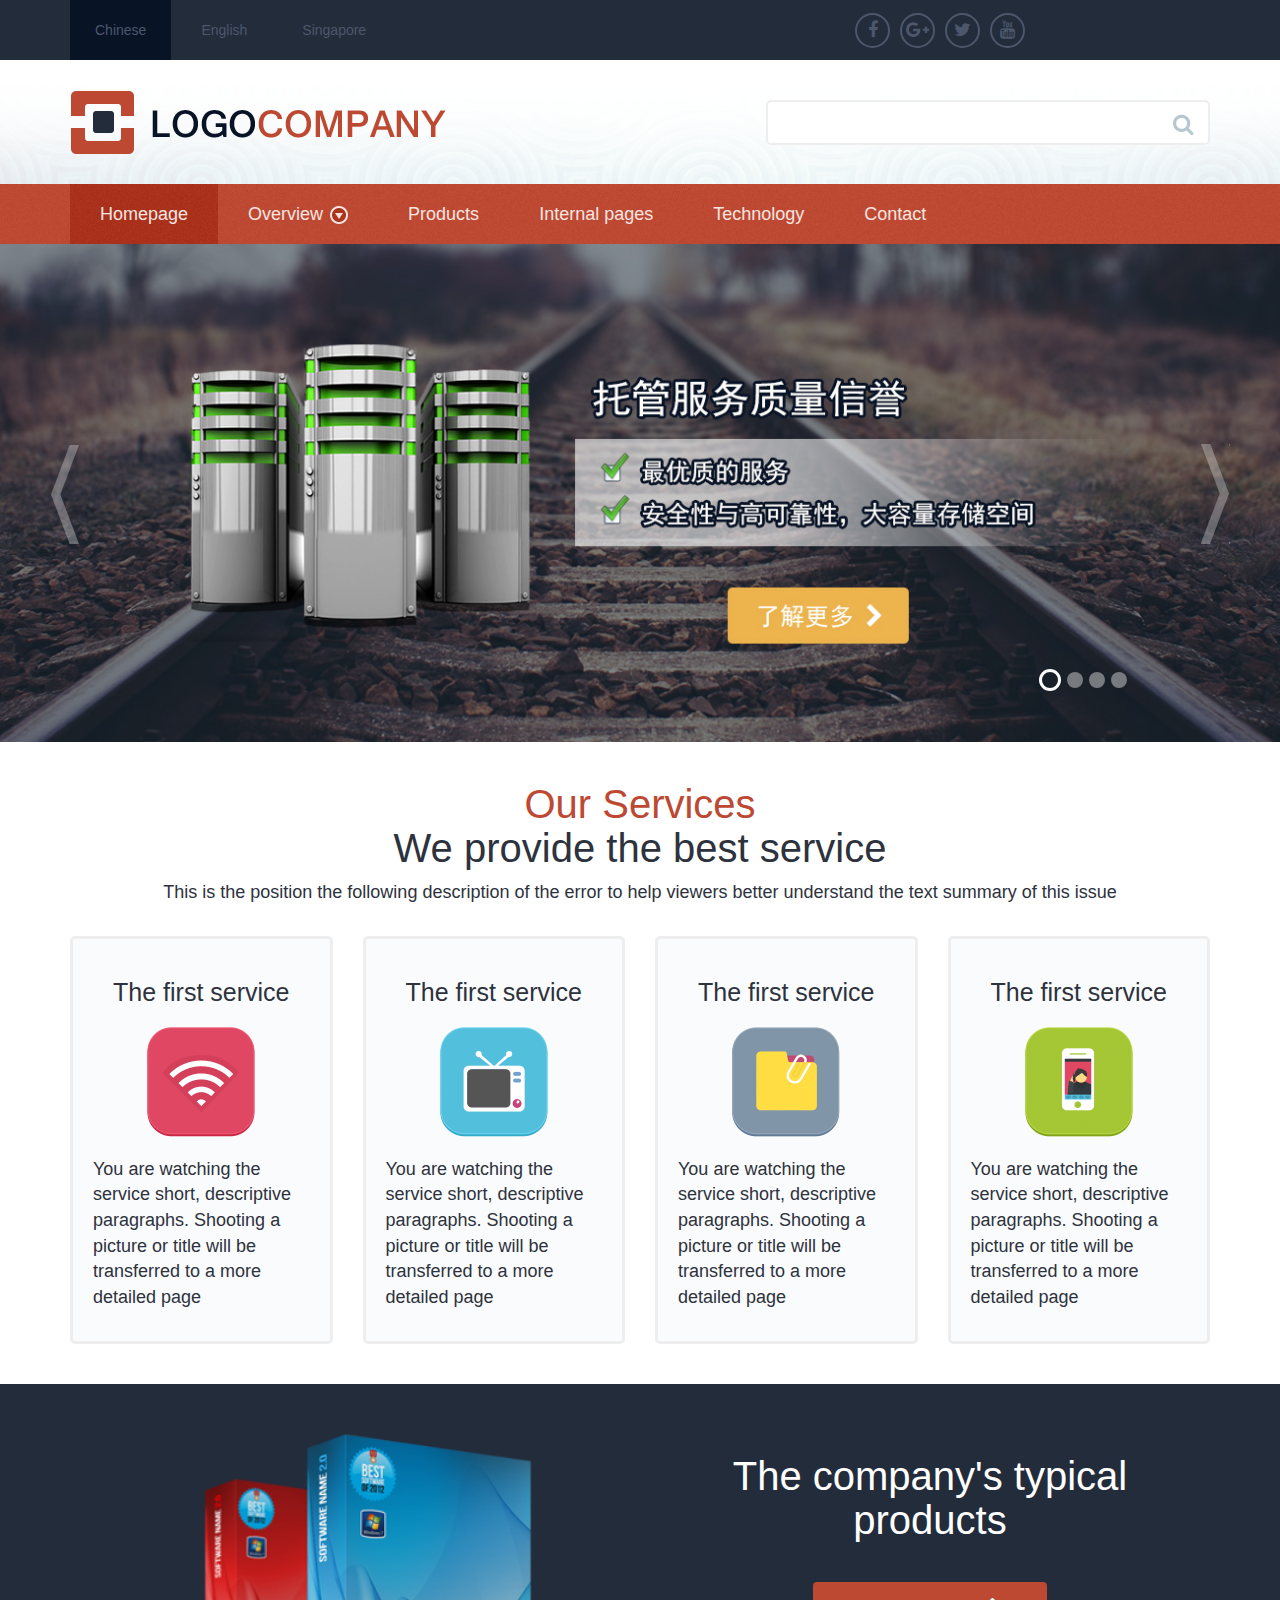
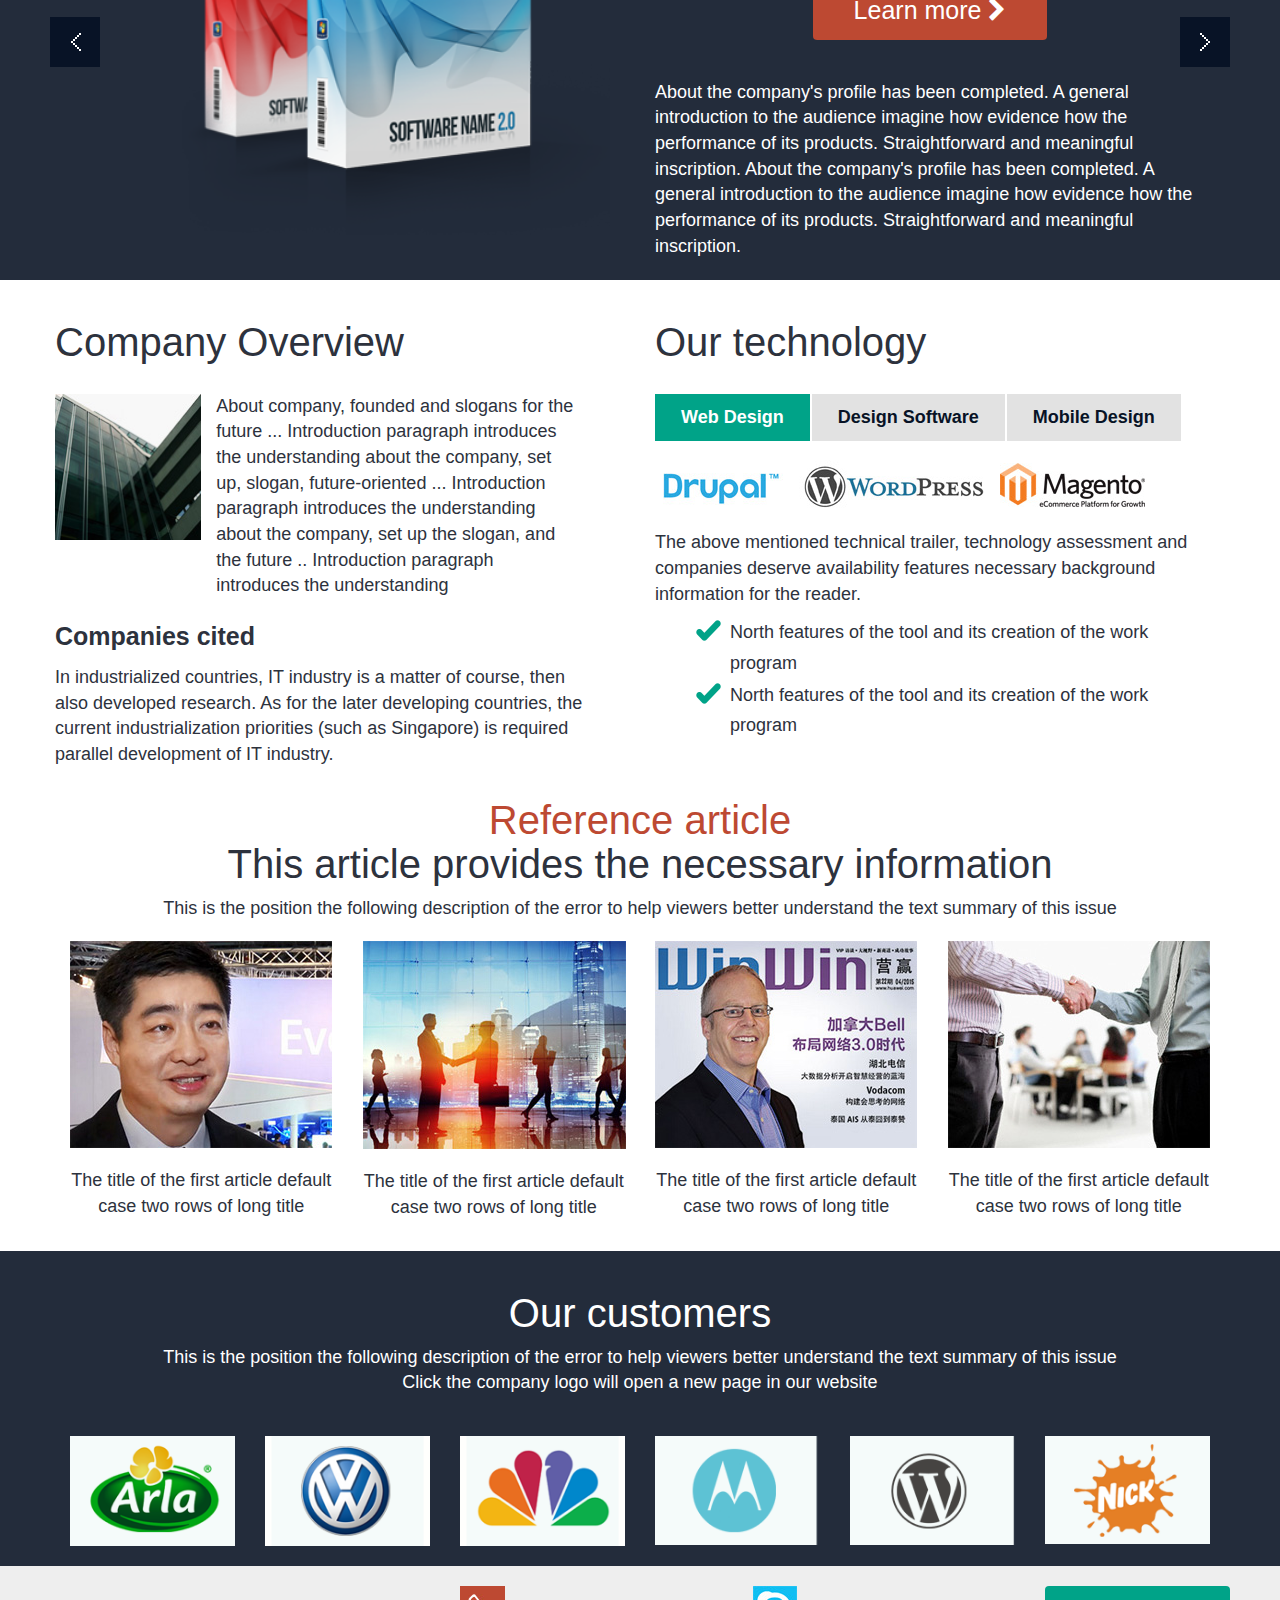
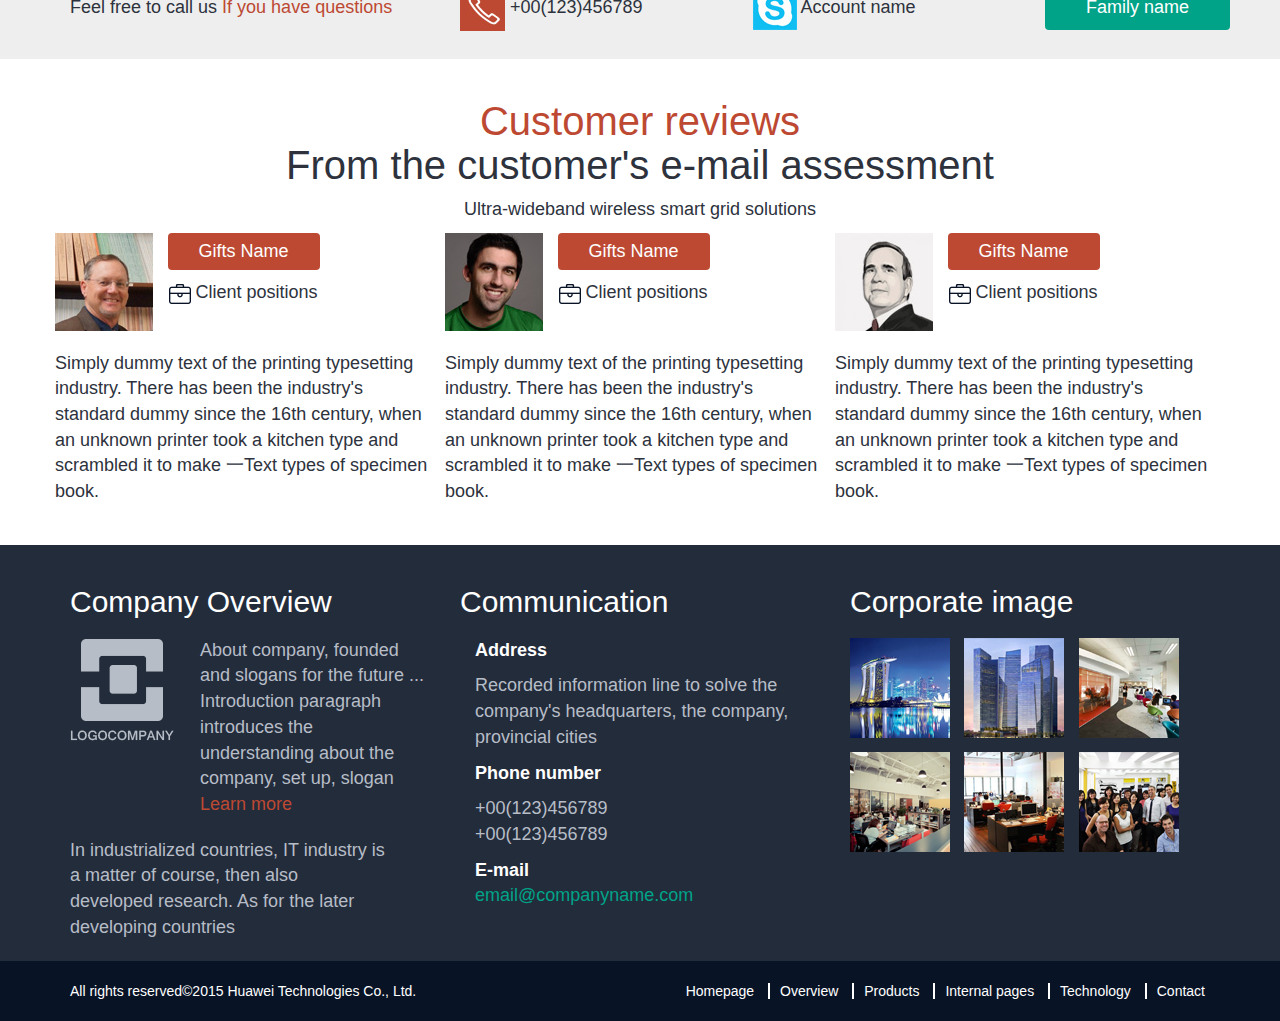
<file: index.html>
﻿<!DOCTYPE html>
<html>
<head>
    <title>WoodCap</title>
    <meta charset="utf-8"/>
    
    <!-- Meta seo -->
    <meta name="description" content="" />
    <meta name="keywords" content="" />
    <meta name="robots" content="noodp,index,follow" />
    <meta name="revisit-after" content="1 days" />
    <meta http-equiv="content-language" content="cn" />
    <link href="" rel="shortcut icon" type="image/x-icon" />
    <link rel="author" href="" />
    <!-- Meta seo -->
    
    <!-- Meta responsive -->
    <meta name="viewport" content="width=device-width, initial-scale=1">
    <!-- Meta responsive -->
    
    <!-- Css-->
    <link href="css/bootstrap.min.css" rel="stylesheet"/>        
    <link href="css/styles.css" rel="stylesheet" />
    <!-- Css-->
    
    <!-- Font awsome -->
    <link rel="stylesheet" href="http://maxcdn.bootstrapcdn.com/font-awesome/4.3.0/css/font-awesome.min.css">
    <!-- Font awsome -->
    
    <!-- Jquery -->
    <script src="js/jquery-1.11.3.min.js" type="text/javascript"></script>
    <!-- Jquery -->
    
    <!-- Bootstrap JS -->
    <script src="js/bootstrap.min.js" type="text/javascript"></script>
    <!-- Bootstrap JS -->
    
    <!-- Owl carosuel-->
    <link rel="stylesheet" href="js/owl.carousel/assets/owl.carousel.css"> 
    <script src="js/owl.carousel/owl.carousel.min.js"></script>
    <!-- Owl carosuel-->
    
    <!--[if lt IE 9]>
			<script src="js/html5shiv.js"></script>
			<script src="js/respond.min.js"></script>
    <![endif]-->
</head>
<body>
    <!-- Header -->
    <header>
        <!-- Subheader -->
        <section class="sub-header">
            <div class="container">
                <div class="row">
                    <div class="col-lg-8">
                        <ul class="list-inline language">
                            <li class="active"><a href="" class="btn">Chinese</a></li>
                            <li><a href="" class="btn">English</a></li>
                            <li><a href="" class="btn">Singapore</a></li>
                        </ul>
                    </div>
                    <div class="col-lg-4">
                        <ul class="list-inline social">
                            <li><a href="" class="btn-social"><i class="fa fa-facebook"></i></a></li>
                            <li><a href="" class="btn-social"><i class="fa fa-google-plus"></i></a></li>
                            <li><a href="" class="btn-social"><i class="fa fa-twitter"></i></a></li>                                                 <li><a href="" class="btn-social"><i class="fa fa-youtube"></i></a></li>
                        </ul>
                    </div>
                </div>
            </div>
        </section>
        <!-- Subheader -->
        
        <!-- Main header -->
        <section class="main-header">
            <div class="container">
                <div class="row">
                    <div class="col-lg-6">
                        <a href="index.html">
                            <img src="images/logo.png" class="img-responsive"/>
                        </a>
                    </div>
                    <div class="col-lg-6">
                        <form class="search">
                            <input type="text" class="text-search pull-right " />
                            <button class="btn-search"><img src="images/icons/icon-search.png"/></button>
                        </form>
                    </div>
                </div>
            </div>
        </section>
        <!-- Main header -->
    </header>
    <!-- Header -->
    
    <!-- Navigation -->
    <nav class="navbar navi">
      <div class="container">
        <div class="row">
            
            <div class="navbar-header">
              <button type="button" class="navbar-toggle collapsed" data-toggle="collapse" data-target="#bs-example-navbar-collapse-1">
                <span class="sr-only">Toggle navigation</span>
                <span class="icon-bar"></span>
                <span class="icon-bar"></span>
                <span class="icon-bar"></span>
              </button>
            </div>

            
            <div class="collapse navbar-collapse" id="bs-example-navbar-collapse-1">
              <ul class="nav navbar-nav">
                <li class="active"><a href="index.html">Homepage</a></li>
                <li class="dropdown">
                  <a href="#" class="dropdown-toggle" data-toggle="dropdown" role="button" aria-expanded="false">Overview <span class="caret"></span></a>
                  <ul class="dropdown-menu" role="menu">
                    <li><a href="about.html">Company Overview</a></li>                    
                    <li><a href="">Investment and development budget</a></li>
                    <li><a href="#">Investment-oriented and developed in the future</a></li>
                    <li><a href="#">Presentation from the company's head</a></li>
                    <li><a href="#">Policies for clients</a></li>
                  </ul>
                </li>
                <li class="dropdown"><a href="services_product.html">Products</a></li>
                <li><a href="internal.html">Internal pages</a></li>
                <li><a href="technology.html">Technology</a></li>
                <li><a href="contact.html">Contact</a></li>                
              </ul>

            </div>
        </div>
        
      </div>
    </nav>
    <!-- Navigation -->
    
    <!-- Slider -->
    <section class="slide">
        <div id="owl-slide" class="owl-carousel">
          <div> <img src="images/sliders/slider-banner1.jpg" /> </div>
          <div> <img src="images/sliders/slider-banner1.jpg" /> </div>
          <div> <img src="images/sliders/slider-banner1.jpg" /> </div>
          <div> <img src="images/sliders/slider-banner1.jpg" /></div>
        </div>
    </section>
    <script>
        $(document).ready(function(){
          $("#owl-slide").owlCarousel({
                loop:true,
                margin:0,
                nav:true,
                responsive:{
                    0:{
                        items:1
                    },
                    600:{
                        items:1
                    },
                    1000:{
                        items:1
                    }
                },
                autoplay:true,
                autoplayTimeout:4000,
                URLhashListener:true,
                startPosition: 'URLHash'
            });
            
         
        });
    </script>
    <!-- Slider -->    
    
    <!-- Service -->
    <section class="service text-center">
        <div class="container">
            <div class="row">
                <div class="col-lg-12 mb20">
                    <h1 class="title"><span>Our Services</span> <br/> We provide the best service</h1>
                    <p>This is the position the following description of the error to help viewers better understand the text summary of this issue</p>
                </div>
                <div class="col-lg-12">
                    <div class="row">
                        
                        <div class="col-lg-3">
                            <div class="item-border">
                                <a href="services_detail.html">
                                    <h2>The first service</h2>
                                    <img src="images/icons/icon-wifi.png"/>
                                    <p>You are watching the service short, descriptive paragraphs. Shooting a picture or title will be transferred to a more detailed page</p>
                                </a>
                            </div>
                        </div>
                        
                        <div class="col-lg-3">
                            <div class="item-border">
                                <a href="services_detail.html">
                                    <h2>The first service</h2>
                                    <img src="images/icons/icon-tv.png" />
                                    <p>You are watching the service short, descriptive paragraphs. Shooting a picture or title will be transferred to a more detailed page</p>
                                </a>
                            </div>
                        </div>
                        
                        <div class="col-lg-3">
                            <div class="item-border">
                                <a href="services_detail.html">
                                    <h2>The first service</h2>
                                    <img src="images/icons/icon-folder.png" />
                                    <p>You are watching the service short, descriptive paragraphs. Shooting a picture or title will be transferred to a more detailed page</p>
                                </a>
                            </div>
                        </div>
                        
                        <div class="col-lg-3">
                            <div class="item-border">
                                <a href="services_detail.html">
                                    <h2>The first service</h2>
                                    <img src="images/icons/icon-smartphone.png"/>
                                    <p>You are watching the service short, descriptive paragraphs. Shooting a picture or title will be transferred to a more detailed page</p>
                                </a>
                            </div>
                        </div>
                    </div>
                </div>
            </div>
        </div>
    </section>
    <!-- Service -->
    
    <!-- Feature product slide -->
    
    <section class="slide slide-product">
        <div id="owl-product" class="owl-carousel">
          <div class="dark-blue"> 
            <div class="container item">
                <div class="row">
                    <div class="col-lg-6">
                        <div class="col-lg-10 pull-right">
                            <img src="images/products/p1.png" class="img-responsive"/>
                        </div>                        
                    </div>
                    <div class="col-lg-6 text-center">
                        <h2>The company's typical products</h2>
                        <a href="#" class="btn btn-big">Learn more <i class="fa fa-chevron-right"></i></a>
                        <p>About the company's profile has been completed. A general introduction to the audience imagine how evidence how the performance of its products. Straightforward and meaningful inscription. About the company's profile has been completed. A general introduction to the audience imagine how evidence how the performance of its products. Straightforward and meaningful inscription.</p>
                    </div>
                </div>  
            </div>              
          </div>
          <div class="dark-blue"> 
            <div class="container item">
                <div class="row">
                    <div class="col-lg-6">
                        <div class="col-lg-10 pull-right">
                            <img src="images/products/p1.png" class="img-responsive"/>
                        </div>                        
                    </div>
                    <div class="col-lg-6 text-center">
                        <h2>The company's typical products</h2>
                        <a href="#" class="btn btn-big">Learn more</a>
                        <p>About the company's profile has been completed. A general introduction to the audience imagine how evidence how the performance of its products. Straightforward and meaningful inscription. About the company's profile has been completed. A general introduction to the audience imagine how evidence how the performance of its products. Straightforward and meaningful inscription.</p>
                    </div>
                </div>  
            </div>              
          </div>
        </div>
    </section>
    <script>
        $(document).ready(function(){
          $("#owl-product").owlCarousel({
                loop:true,
                margin:0,
                nav:true,
                responsive:{
                    0:{
                        items:1
                    },
                    600:{
                        items:1
                    },
                    1000:{
                        items:1
                    }
                },
                autoplay:false,
                autoplayTimeout:2000,
                URLhashListener:false,
                dots: false
            });           
         
        });
    </script>    
    <!-- Feature product slide -->
    
    <!-- News-->
    <section class="news">
        <div class="container">
            
            <!-- Top news -->
            <div class="row">
                <div class="col-lg-6">
                    <div class="row">
                        <h2 class="title-news">Company Overview</h2>
                        <div class="col-lg-12">
                            <div class="row">
                                <div class="col-lg-3 nopadding">
                                    <img src="images/news/5.jpg" class="img-responsive" />
                                </div>
                                <div class="col-lg-8">
                                    About company, founded and slogans for the future ... Introduction paragraph introduces the understanding about the company, set up, slogan, future-oriented ... Introduction paragraph introduces the understanding about the company, set up the slogan, and the future .. Introduction paragraph introduces the understanding
                                </div>
                                <div class="col-lg-11 nopadding">
                                    <p class="title-news-small">Companies cited</p>
                                    <p>In industrialized countries, IT industry is a matter of course, then also developed research. As for the later developing countries, the current industrialization priorities (such as Singapore) is required parallel development of IT industry.</p>
                                </div>
                            </div>
                        </div>
                    </div>
                </div>
                <div class="col-lg-6">
                    <h2 class="title-news">Our technology</h2>
                    <div role="tabpanel">

                      <!-- Nav tabs -->
                      <ul class="nav nav-tabs" role="tablist">
                        <li role="presentation" class="active"><a href="#home" aria-controls="home" role="tab" data-toggle="tab">Web Design</a></li>
                        <li role="presentation"><a href="#profile" aria-controls="profile" role="tab" data-toggle="tab">Design Software</a></li>
                        <li role="presentation"><a href="#messages" aria-controls="messages" role="tab" data-toggle="tab">Mobile Design</a></li>
                      </ul>

                      <!-- Tab panes -->
                      <div class="tab-content">
                        <div role="tabpanel" class="tab-pane active" id="home">
                            <ul class="list-inline mt20">
                                <li><img src="images/tech/drupal.jpg" class="img-reponsive"/></li>
                                <li><img src="images/tech/wordpress.jpg" class="img-reponsive"/></li>
                                <li><img src="images/tech/magento.jpg" class="img-reponsive"/></li>
                            </ul>  
                            <p class="mt20">The above mentioned technical trailer, technology assessment and companies deserve availability features necessary background information for the reader.</p>
                            <ul class="itick">
                                <li>North features of the tool and its creation of the work program</li>
                                <li>North features of the tool and its creation of the work program</li>
                            </ul>
                        </div>
                        <div role="tabpanel" class="tab-pane" id="profile">
                            <ul class="list-inline mt20">
                                <li><img src="images/tech/drupal.jpg" class="img-reponsive"/></li>
                                <li><img src="images/tech/wordpress.jpg" class="img-reponsive"/></li>
                                <li><img src="images/tech/magento.jpg" class="img-reponsive"/></li>
                            </ul>  
                            <p class="mt20">The above mentioned technical trailer, technology assessment and companies deserve availability features necessary background information for the reader.</p>
                            <ul class="itick">
                                <li>North features of the tool and its creation of the work program</li>
                                <li>North features of the tool and its creation of the work program</li>
                            </ul>
                        </div>
                        <div role="tabpanel" class="tab-pane" id="messages">
                            <ul class="list-inline mt20">
                                <li><img src="images/tech/drupal.jpg" class="img-reponsive"/></li>
                                <li><img src="images/tech/wordpress.jpg" class="img-reponsive"/></li>
                                <li><img src="images/tech/magento.jpg" class="img-reponsive"/></li>
                            </ul>  
                            <p class="mt20">The above mentioned technical trailer, technology assessment and companies deserve availability features necessary background information for the reader.</p>
                            <ul class="itick">
                                <li>North features of the tool and its creation of the work program</li>
                                <li>North features of the tool and its creation of the work program</li>
                            </ul>
                        </div>
                      </div>

                    </div>
                </div>
            </div>
            <!-- Top news -->
            
            <!-- Main news -->
            <div class="row text-center">
                <h1 class="title"><span>Reference article</span><br/>This article provides the necessary information</h1>
                <p class="mb20">This is the position the following description of the error to help viewers better understand the text summary of this issue</p>
                
                <div class="col-lg-3">
                    <a href=""><img src="images/news/1.jpg" /></a>
                    <p class="mt20"><a href="">The title of the first article default case two rows of long title</a></p>
                </div>
                <div class="col-lg-3">
                    <a href=""><img src="images/news/2.jpg" /></a>
                    <p class="mt20"><a href="">The title of the first article default case two rows of long title</a></p>
                </div>
                <div class="col-lg-3">
                    <a href=""><img src="images/news/3.jpg" /></a>
                    <p class="mt20"><a href="">The title of the first article default case two rows of long title</a></p>
                </div>
                <div class="col-lg-3">
                    <a href=""><img src="images/news/4.jpg" /></a>
                    <p class="mt20"><a href="">The title of the first article default case two rows of long title</a></p>
                </div>
            </div>
            <!-- Main news -->
        </div>
    </section>
    <!-- News-->
    
    <!-- Partner -->
    <section class="partner dark-blue">
        <div class="container">
            <div class="row text-center">
                <h1 class="title">Our customers</h1>
                <p class="mb20">This is the position the following description of the error to help viewers better understand the text summary of this issue<br/>
                        Click the company logo will open a new page in our website </p>
                <div class="col-lg-12 mt20">
                    <div class="row">
                        <div class="col-lg-2">
                            <img src="images/partner/arla.png" class="img-responsive" />
                        </div>
                        <div class="col-lg-2">
                            <img src="images/partner/volkswagen.png" class="img-responsive" />
                        </div>
                        <div class="col-lg-2">
                            <img src="images/partner/chinamobile.png" class="img-responsive" />
                        </div>
                        <div class="col-lg-2">
                            <img src="images/partner/motorola.png" class="img-responsive" />
                        </div>
                        <div class="col-lg-2">
                            <img src="images/partner/wordpress.png" class="img-responsive" />
                        </div>
                        <div class="col-lg-2">
                            <img src="images/partner/nick.png" class="img-responsive" />
                        </div>
                    </div>
                </div>
                
            </div>
        </div>
    </section>
    <!-- Partner -->
    
    <!-- Quick contact-->
    <section class="quick-contact">
        <div class="container">
            <div class="row">
                <div class="col-lg-4">
                    <p class="spec-title">Feel free to call us<span> If you have questions</span></p>    
                </div>
                <div class="col-lg-3">
                    <a href="tel:00123456789">
                        <img src="images/icons/icon-phone.jpg" />
                    	+00(123)456789
                    </a>
                </div>
                <div class="col-lg-3">
                    <a href="callto:">
                        <img src="images/icons/icon-skype.jpg" />
                        Account name
                    </a>
                </div>
                <div class="col-lg-2">
                    <a href="" class="btn btn-big-green">Family name</a>
                </div>
            </div>
        </div>
    </section>
    <!-- Quick contact-->
    
    <!-- Career -->
    <section class="career">
        <div class="container">
            <div class="row">
                <div class="text-center">
                    <h1 class="title"><span>Customer reviews</span><br/>From the customer's e-mail assessment</h1>
                    <p>Ultra-wideband wireless smart grid solutions</p>
                </div>
                
                
                <div class="col-lg-12">
                    <div class="row">
                        <div class="col-lg-4">
                            <div class="row">
                                <div class="col-lg-3 nopadding">
                                    <img src="images/career/1.jpg"/>
                                </div>
                                <div class="col-lg-9">
                                    <a href="" class="btn btn-big clink">Gifts Name</a>
                                    <p class="mt10"><img src="images/icons/icon-c.png"/> Client positions</p>
                                </div>
                                <div class="col-lg-12 nopadding-left mt20">
                                    Simply dummy text of the printing typesetting industry. There has been the industry's standard dummy since the 16th century, when an unknown printer took a kitchen type and scrambled it to make                                      一Text types of specimen book.
                                </div>
                            </div>
                        </div>
                        
                        <div class="col-lg-4">
                            <div class="row">
                                <div class="col-lg-3 nopadding">
                                    <img src="images/career/2.jpg"/>
                                </div>
                                <div class="col-lg-9">
                                    <a href="" class="btn btn-big clink">Gifts Name</a>
                                    <p class="mt10"><img src="images/icons/icon-c.png"/> Client positions</p>
                                </div>
                                <div class="col-lg-12 nopadding-left mt20">
                                    Simply dummy text of the printing typesetting industry. There has been the industry's standard dummy since the 16th century, when an unknown printer took a kitchen type and scrambled it to make                                      一Text types of specimen book.
                                </div>
                            </div>
                        </div>
                        
                        <div class="col-lg-4">
                            <div class="row">
                                <div class="col-lg-3 nopadding">
                                    <img src="images/career/3.jpg"/>
                                </div>
                                <div class="col-lg-9">
                                    <a href="" class="btn btn-big clink">Gifts Name</a>
                                    <p class="mt10"><img src="images/icons/icon-c.png"/> Client positions</p>
                                </div>
                                <div class="col-lg-12 nopadding-left mt20">
                                    Simply dummy text of the printing typesetting industry. There has been the industry's standard dummy since the 16th century, when an unknown printer took a kitchen type and scrambled it to make                                      一Text types of specimen book.
                                </div>
                            </div>
                        </div>
                    </div>
                </div>
            </div>
        </div>
    </section>
    <!-- Career -->
    
    <!-- Footer -->
    <section class="footer">
        <div class="container">
            <div class="row">
                <div class="col-lg-4">
                    <h2 class="mb20">Company Overview</h2>
                    <div class="col-lg-12 nopadding">
                        <div class="row mb20">
                            <div class="col-lg-4">
                                <a href="index.html"><img src="images/f-logo.png"/></a>    
                            </div>
                            <div class="col-lg-8">
                                About company, founded and slogans for the future ... Introduction paragraph introduces the understanding about the company, set up, slogan <br/>
                                <a href="#" class="invert">Learn more</a>
                            </div>
                        </div>
                        <div class="col-lg-11 nopadding-left">
                            In industrialized countries, IT industry is a matter of course, then also developed research. As for the later developing countries
                        </div>
                    </div>
                    
                </div>
                <div class="col-lg-4">
                    <h2 class="mb20">Communication</h2>
                    <div class="col-lg-12">
                        <p><strong>Address</strong></p>
                        <p>Recorded information line to solve the company's headquarters, the company, provincial cities</p>
                        
                        <p><strong>Phone number</strong></p>
                        <p>+00(123)456789 <br/>
                            +00(123)456789</p>
                        
                        <p><strong>E-mail</strong> <br/>
                            <a href="maito:" class="green">email@companyname.com</a></p>
                    </div>
                </div>
                <div class="col-lg-4">
                    <h2 class="mb20">Corporate image</h2>
                    <img src="images/our/our-images.png"/>
                </div>
            </div>
        </div>
    </section>
    <!-- Footer -->
    
    <!-- Sub footer -->
    <footer class="sub-footer">
        <div class="container">
            <div class="row">
                <div class="col-lg-5">
                    All rights reserved©2015  Huawei Technologies Co., Ltd.
                </div>
                <div class="col-lg-7 pull-right text-right">
                    <ul class="list-inline">
                        <li><a href="">Homepage </a></li>
                        <li><a href="">Overview  </a></li>
                        <li><a href="">Products  </a></li>
                        <li><a href="">Internal pages  </a></li>
                        <li><a href="">Technology  </a></li>
                        <li><a href="">Contact  </a></li>
                    </ul>
                </div>
            </div>
        </div>
    </footer>
    <!-- Sub footer -->
</body>
</html>
</file>
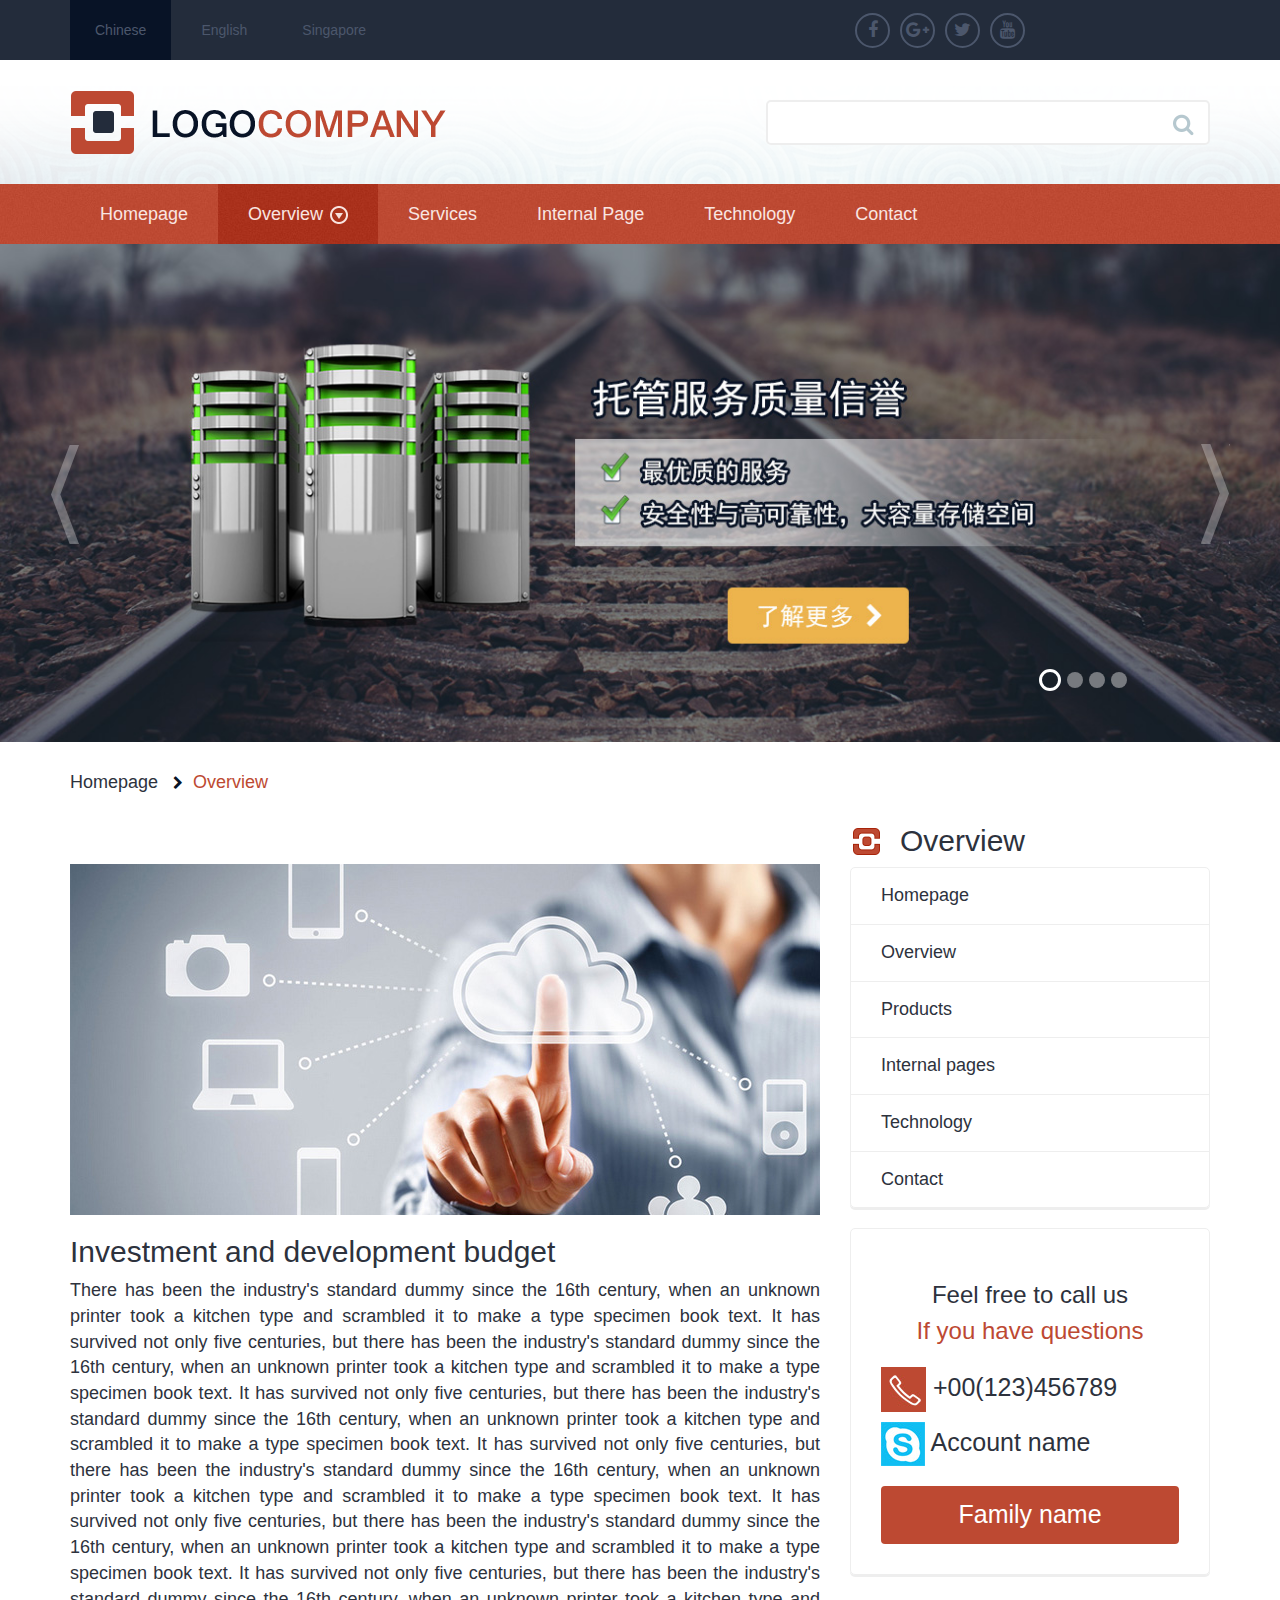
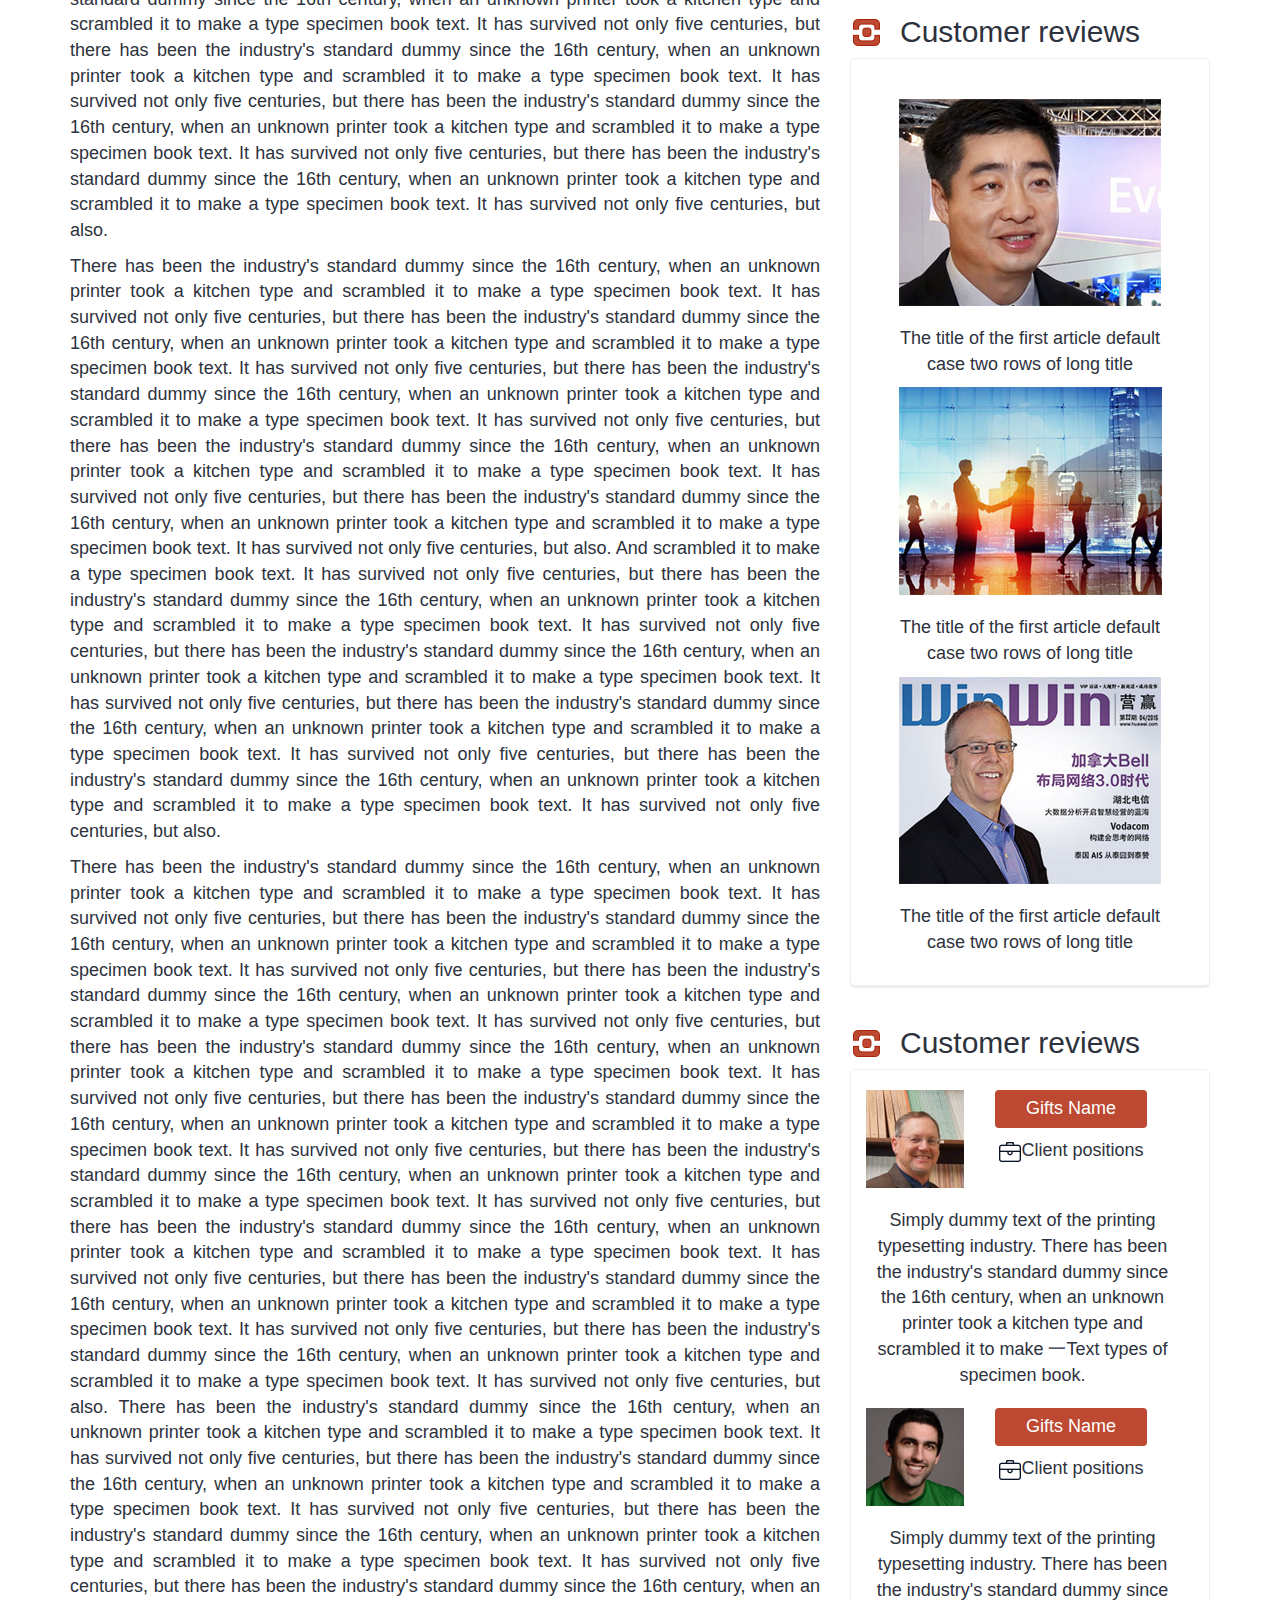
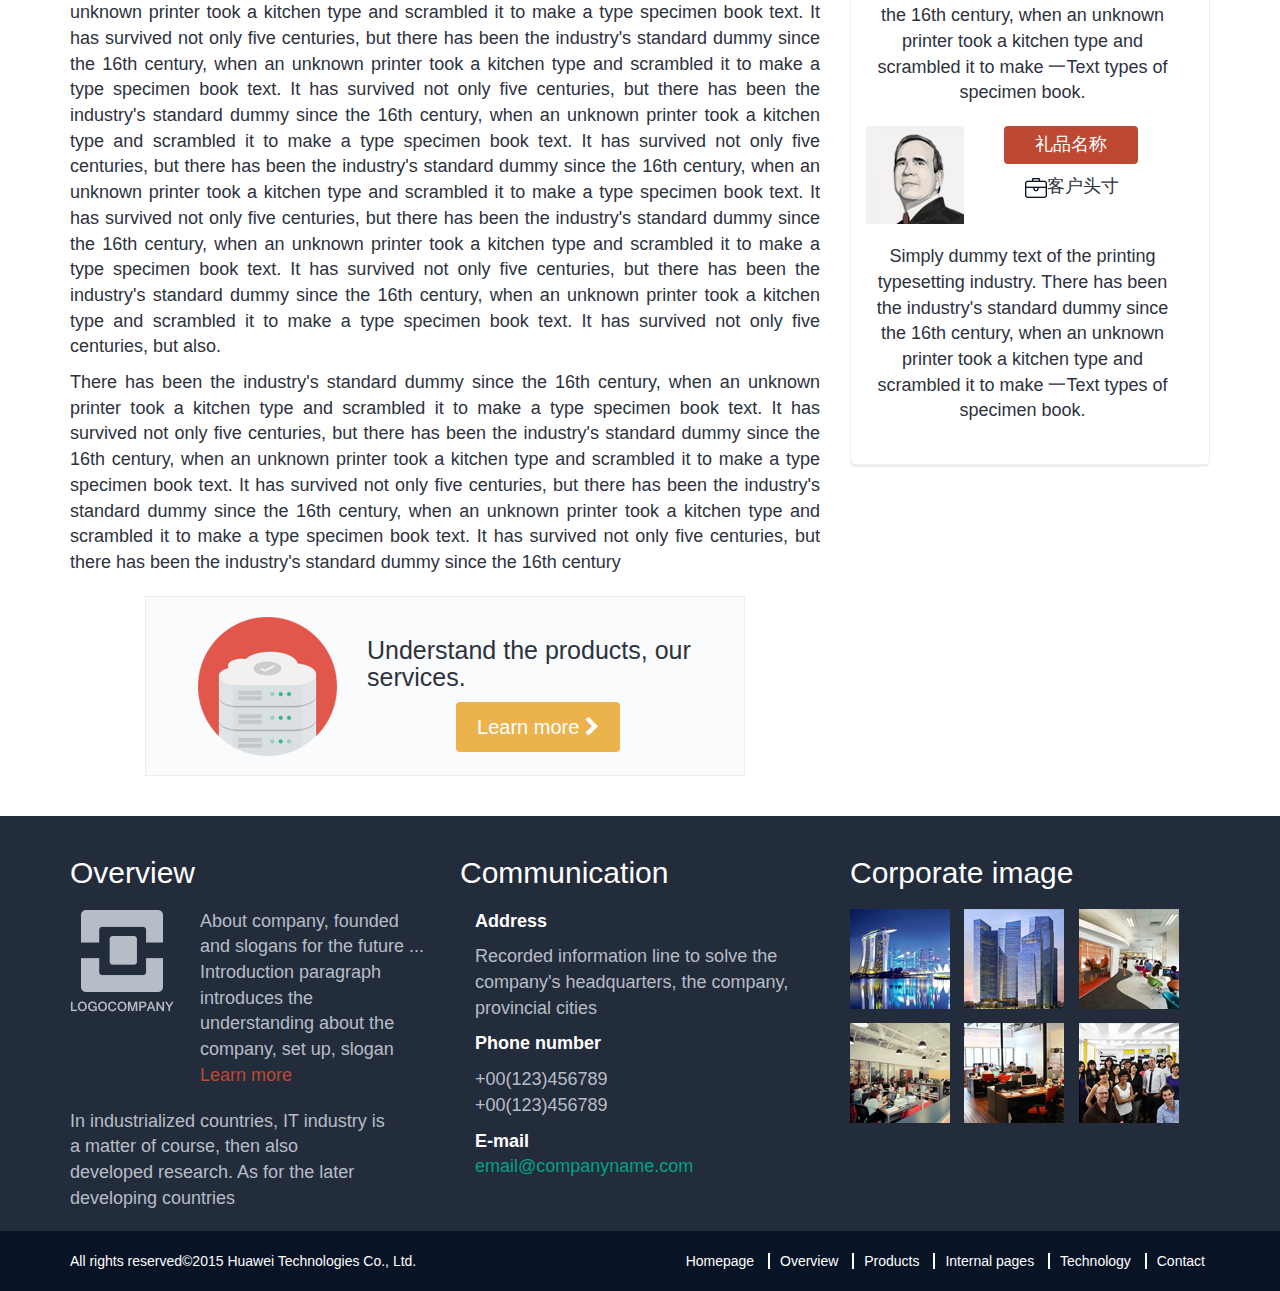
<file: about.html>
﻿<!DOCTYPE html>
<html>
<head>
    <title>WoodCap</title>
    <meta charset="utf-8"/>
    
    <!-- Meta seo -->
    <meta name="description" content="" />
    <meta name="keywords" content="" />
    <meta name="robots" content="noodp,index,follow" />
    <meta name="revisit-after" content="1 days" />
    <meta http-equiv="content-language" content="cn" />
    <link href="" rel="shortcut icon" type="image/x-icon" />
    <link rel="author" href="" />
    <!-- Meta seo -->
    
    <!-- Meta responsive -->
    <meta name="viewport" content="width=device-width, initial-scale=1">
    <!-- Meta responsive -->
    
    <!-- Css-->
    <link href="css/bootstrap.min.css" rel="stylesheet"/>        
    <link href="css/styles.css" rel="stylesheet" />
    <!-- Css-->
    
    <!-- Font awsome -->
    <link rel="stylesheet" href="http://maxcdn.bootstrapcdn.com/font-awesome/4.3.0/css/font-awesome.min.css">
    <!-- Font awsome -->
    
    <!-- Jquery -->
    <script src="js/jquery-1.11.3.min.js" type="text/javascript"></script>
    <!-- Jquery -->
    
    <!-- Bootstrap JS -->
    <script src="js/bootstrap.min.js" type="text/javascript"></script>
    <!-- Bootstrap JS -->
    
    <!-- Owl carosuel-->
    <link rel="stylesheet" href="js/owl.carousel/assets/owl.carousel.css"> 
    <script src="js/owl.carousel/owl.carousel.min.js"></script>
    <!-- Owl carosuel-->
    
    <!--[if lt IE 9]>
			<script src="js/html5shiv.js"></script>
			<script src="js/respond.min.js"></script>
    <![endif]-->
</head>
<body>
    <!-- Header -->
    <header>
        <!-- Subheader -->
        <section class="sub-header">
            <div class="container">
                <div class="row">
                    <div class="col-lg-8">
                        <ul class="list-inline language">
                            <li class="active"><a href="" class="btn">Chinese</a></li>
                            <li><a href="" class="btn">English</a></li>
                            <li><a href="" class="btn">Singapore</a></li>
                        </ul>
                    </div>
                    <div class="col-lg-4">
                        <ul class="list-inline social">
                            <li><a href="" class="btn-social"><i class="fa fa-facebook"></i></a></li>
                            <li><a href="" class="btn-social"><i class="fa fa-google-plus"></i></a></li>
                            <li><a href="" class="btn-social"><i class="fa fa-twitter"></i></a></li>                                                 <li><a href="" class="btn-social"><i class="fa fa-youtube"></i></a></li>
                        </ul>
                    </div>
                </div>
            </div>
        </section>
        <!-- Subheader -->
        
        <!-- Main header -->
        <section class="main-header">
            <div class="container">
                <div class="row">
                    <div class="col-lg-6">
                        <a href="index.html">
                            <img src="images/logo.png" class="img-responsive"/>
                        </a>
                    </div>
                    <div class="col-lg-6">
                        <form class="search">
                            <input type="text" class="text-search pull-right " />
                            <button class="btn-search"><img src="images/icons/icon-search.png"/></button>
                        </form>
                    </div>
                </div>
            </div>
        </section>
        <!-- Main header -->
    </header>
    <!-- Header -->
    
    <!-- Navigation -->
    <nav class="navbar navi">
      <div class="container">
        <div class="row">
            
            <div class="navbar-header">
              <button type="button" class="navbar-toggle collapsed" data-toggle="collapse" data-target="#bs-example-navbar-collapse-1">
                <span class="sr-only">Toggle navigation</span>
                <span class="icon-bar"></span>
                <span class="icon-bar"></span>
                <span class="icon-bar"></span>
              </button>
            </div>

            
             <div class="collapse navbar-collapse" id="bs-example-navbar-collapse-1">
              <ul class="nav navbar-nav">
                <li><a href="index.html">Homepage</a></li>
                <li class="dropdown active">
                  <a href="#" class="dropdown-toggle" data-toggle="dropdown" role="button" aria-expanded="false">Overview <span class="caret"></span></a>
                  <ul class="dropdown-menu" role="menu">
                    <li class="active"><a href="about.html">Company Overview</a></li>                    
                    <li><a href="#">Investment and development budget</a></li>
                    <li><a href="#">Investment-oriented</a></li>
                    <li><a href="#">Presentation from the company's head</a></li>
                    <li><a href="#">Policies for clients</a></li>
                  </ul>
                </li>
                <li class="dropdown"><a href="services_product.html">Services</a></li>
                <li><a href="internal.html">Internal Page</a></li>
                <li><a href="technology.html">Technology</a></li>
                <li><a href="contact.html">Contact</a></li>                
              </ul>

            </div>
        </div>
        
      </div>
    </nav>
    <!-- Navigation -->
    
    <!-- Slider -->
    <section class="slide">
        <div id="owl-slide" class="owl-carousel">
          <div> <img src="images/sliders/slider-banner1.jpg" /> </div>
          <div> <img src="images/sliders/slider-banner1.jpg" /> </div>
          <div> <img src="images/sliders/slider-banner1.jpg" /> </div>
          <div> <img src="images/sliders/slider-banner1.jpg" /></div>
        </div>
    </section>
    <script>
        $(document).ready(function(){
          $("#owl-slide").owlCarousel({
                loop:true,
                margin:0,
                nav:true,
                responsive:{
                    0:{
                        items:1
                    },
                    600:{
                        items:1
                    },
                    1000:{
                        items:1
                    }
                },
                autoplay:true,
                autoplayTimeout:4000,
                URLhashListener:true,
                startPosition: 'URLHash'
            });
            
         
        });
    </script>
    <!-- Slider -->    
    
    <!-- Main content -->
    <section class="main-wrapper">
        <div class="container">
            
            <!-- Breadcrumb-->
            <div class="row">                
                    <ol class="breadcrumb">
                      <li><a href="index.html">Homepage</a></li>
                      <li><a href="about.html">Overview</a></li>
                    </ol>                
            </div>
            <!-- Breadcrumb-->
            
            <div class="row">
                <div class="col-lg-8">
                    <div class="content text-justify">
                        <img src="images/about/1.jpg" class="img-responsive"/>
                        <div class="clearfix"></div>
                        
                        <h2>Investment and development budget</h2>
                        
                        <p>There has been the industry's standard dummy since the 16th century, when an unknown printer took a kitchen type and scrambled it to make a type specimen book text. It has survived not only five centuries, but there has been the industry's standard dummy since the 16th century, when an unknown printer took a kitchen type and scrambled it to make a type specimen book text. It has survived not only five centuries, but there has been the industry's standard dummy since the 16th century, when an unknown printer took a kitchen type and scrambled it to make a type specimen book text. It has survived not only five centuries, but there has been the industry's standard dummy since the 16th century, when an unknown printer took a kitchen type and scrambled it to make a type specimen book text. It has survived not only five centuries, but there has been the industry's standard dummy since the 16th century, when an unknown printer took a kitchen type and scrambled it to make a type specimen book text. It has survived not only five centuries, but there has been the industry's standard dummy since the 16th century, when an unknown printer took a kitchen type and scrambled it to make a type specimen book text. It has survived not only five centuries, but there has been the industry's standard dummy since the 16th century, when an unknown printer took a kitchen type and scrambled it to make a type specimen book text. It has survived not only five centuries, but there has been the industry's standard dummy since the 16th century, when an unknown printer took a kitchen type and scrambled it to make a type specimen book text. It has survived not only five centuries, but there has been the industry's standard dummy since the 16th century, when an unknown printer took a kitchen type and scrambled it to make a type specimen book text. It has survived not only five centuries, but also.</p>
                        
                        <p>There has been the industry's standard dummy since the 16th century, when an unknown printer took a kitchen type and scrambled it to make a type specimen book text. It has survived not only five centuries, but there has been the industry's standard dummy since the 16th century, when an unknown printer took a kitchen type and scrambled it to make a type specimen book text. It has survived not only five centuries, but there has been the industry's standard dummy since the 16th century, when an unknown printer took a kitchen type and scrambled it to make a type specimen book text. It has survived not only five centuries, but there has been the industry's standard dummy since the 16th century, when an unknown printer took a kitchen type and scrambled it to make a type specimen book text. It has survived not only five centuries, but there has been the industry's standard dummy since the 16th century, when an unknown printer took a kitchen type and scrambled it to make a type specimen book text. It has survived not only five centuries, but also.
And scrambled it to make a type specimen book text. It has survived not only five centuries, but there has been the industry's standard dummy since the 16th century, when an unknown printer took a kitchen type and scrambled it to make a type specimen book text. It has survived not only five centuries, but there has been the industry's standard dummy since the 16th century, when an unknown printer took a kitchen type and scrambled it to make a type specimen book text. It has survived not only five centuries, but there has been the industry's standard dummy since the 16th century, when an unknown printer took a kitchen type and scrambled it to make a type specimen book text. It has survived not only five centuries, but there has been the industry's standard dummy since the 16th century, when an unknown printer took a kitchen type and scrambled it to make a type specimen book text. It has survived not only five centuries, but also.</p>
                        
                        <p>There has been the industry's standard dummy since the 16th century, when an unknown printer took a kitchen type and scrambled it to make a type specimen book text. It has survived not only five centuries, but there has been the industry's standard dummy since the 16th century, when an unknown printer took a kitchen type and scrambled it to make a type specimen book text. It has survived not only five centuries, but there has been the industry's standard dummy since the 16th century, when an unknown printer took a kitchen type and scrambled it to make a type specimen book text. It has survived not only five centuries, but there has been the industry's standard dummy since the 16th century, when an unknown printer took a kitchen type and scrambled it to make a type specimen book text. It has survived not only five centuries, but there has been the industry's standard dummy since the 16th century, when an unknown printer took a kitchen type and scrambled it to make a type specimen book text. It has survived not only five centuries, but there has been the industry's standard dummy since the 16th century, when an unknown printer took a kitchen type and scrambled it to make a type specimen book text. It has survived not only five centuries, but there has been the industry's standard dummy since the 16th century, when an unknown printer took a kitchen type and scrambled it to make a type specimen book text. It has survived not only five centuries, but there has been the industry's standard dummy since the 16th century, when an unknown printer took a kitchen type and scrambled it to make a type specimen book text. It has survived not only five centuries, but there has been the industry's standard dummy since the 16th century, when an unknown printer took a kitchen type and scrambled it to make a type specimen book text. It has survived not only five centuries, but also.
There has been the industry's standard dummy since the 16th century, when an unknown printer took a kitchen type and scrambled it to make a type specimen book text. It has survived not only five centuries, but there has been the industry's standard dummy since the 16th century, when an unknown printer took a kitchen type and scrambled it to make a type specimen book text. It has survived not only five centuries, but there has been the industry's standard dummy since the 16th century, when an unknown printer took a kitchen type and scrambled it to make a type specimen book text. It has survived not only five centuries, but there has been the industry's standard dummy since the 16th century, when an unknown printer took a kitchen type and scrambled it to make a type specimen book text. It has survived not only five centuries, but there has been the industry's standard dummy since the 16th century, when an unknown printer took a kitchen type and scrambled it to make a type specimen book text. It has survived not only five centuries, but there has been the industry's standard dummy since the 16th century, when an unknown printer took a kitchen type and scrambled it to make a type specimen book text. It has survived not only five centuries, but there has been the industry's standard dummy since the 16th century, when an unknown printer took a kitchen type and scrambled it to make a type specimen book text. It has survived not only five centuries, but there has been the industry's standard dummy since the 16th century, when an unknown printer took a kitchen type and scrambled it to make a type specimen book text. It has survived not only five centuries, but there has been the industry's standard dummy since the 16th century, when an unknown printer took a kitchen type and scrambled it to make a type specimen book text. It has survived not only five centuries, but also.</p>
                        
                        <p>There has been the industry's standard dummy since the 16th century, when an unknown printer took a kitchen type and scrambled it to make a type specimen book text. It has survived not only five centuries, but there has been the industry's standard dummy since the 16th century, when an unknown printer took a kitchen type and scrambled it to make a type specimen book text. It has survived not only five centuries, but there has been the industry's standard dummy since the 16th century, when an unknown printer took a kitchen type and scrambled it to make a type specimen book text. It has survived not only five centuries, but there has been the industry's standard dummy since the 16th century</p>
                    </div>
                    
                    <div class="ad-box">
                        <div class="col-lg-4 text-right">
                            <img src="images/check.png" />
                        </div>
                        <div class="col-lg-8">
                            <h2 class="text-big">Understand the products, our services.</h2>
                            <div class="text-center">
                                <a href="" class="btn btn-big-yellow">
                                    Learn more <i class="fa fa-chevron-right"></i>
                                </a>
                            </div>
                        </div>
                    </div>
                </div>
                <div class="col-lg-4">
                    <h3 class="icon-title">Overview</h3>
                    
                    <!--- Sidebar-->
                    <ul class="col-lg-12 sidebar box">
                        <li><a href="">Homepage </a></li>
                        <li><a href="">Overview  </a></li>
                        <li><a href="">Products  </a></li>
                        <li><a href="">Internal pages  </a></li>
                        <li><a href="">Technology  </a></li>
                        <li><a href="">Contact  </a></li>
                    </ul>
                    <!--- Sidebar-->
                    
                    <!--- Contact-->
                    <div class="col-lg-12 box mt20 ptb20">
                        <div class="col-lg-12">
                            <h3 class="spec-title text-center">Feel free to call us <br/>
                            <span>If you have questions</span></h3>
                            <p class="text-big"><a href="tel:00123456789">
                                <img src="images/icons/icon-phone.jpg" />
                                +00(123)456789
                            </a>
                            </p>
                            <p class="text-big"><a href="callto:">
                                <img src="images/icons/icon-skype.jpg" />
                                Account name
                            </a>
                                
                            <a href="" class="btn btn-big mt20" style="width:100%">Family name</a>
                            </p>
                        </div>
                    </div>
                    <!--- Contact-->
                    
                    <!--- Right News-->       
                    <div class="col-lg-12 mt20">
                        <div class="row">
                            <h3 class="icon-title">Customer reviews</h3>
                        </div>
                    </div>
                    
                    <div class="col-lg-12 box ptb20">                         
                        <div class="text-center mt20">
                            <div class="col-lg-12">
                                <a href=""><img src="images/news/1.jpg"/></a>
                                <p class="mt20"><a href="">The title of the first article default case two rows of long title</a></p>
                            </div>
                            <div class="col-lg-12">
                                <a href=""><img src="images/news/2.jpg" /></a>
                                <p class="mt20"><a href="">The title of the first article default case two rows of long title</a></p>
                            </div>
                            <div class="col-lg-12">
                                <a href=""><img src="images/news/3.jpg" /></a>
                                <p class="mt20"><a href="">The title of the first article default case two rows of long title</a></p>
                            </div>
                         </div>                       
                    </div>
                    <!--- Right News-->
                    
                    <!-- Right Career-->
                    <div class="col-lg-12 mt20">
                        <div class="row">
                            <h3 class="icon-title">Customer reviews</h3>
                        </div>
                    </div>
                    
                    <div class="col-lg-12 box ptb20">                         
                        <div class="text-center">
                            <div class="col-lg-12 mb20">
                                <div class="row">
                                    <div class="col-lg-3 nopadding">
                                        <img src="images/career/1.jpg"/>
                                    </div>
                                    <div class="col-lg-9">
                                        <a href="" class="btn btn-big clink">Gifts Name</a>
                                        <p class="mt10"><img src="images/icons/icon-c.png"/>Client positions</p>
                                    </div>
                                    <div class="col-lg-12 nopadding-left mt20">
                                        Simply dummy text of the printing typesetting industry. There has been the industry's standard dummy since the 16th century, when an unknown printer took a kitchen type and scrambled it to make                                      一Text types of specimen book.
                                    </div>
                                </div>
                            </div>
                            <div class="col-lg-12 mb20">
                                <div class="row">
                                    <div class="col-lg-3 nopadding">
                                        <img src="images/career/2.jpg"/>
                                    </div>
                                    <div class="col-lg-9">
                                        <a href="" class="btn btn-big clink">Gifts Name</a>
                                        <p class="mt10"><img src="images/icons/icon-c.png"/>Client positions</p>
                                    </div>
                                    <div class="col-lg-12 nopadding-left mt20">
                                        Simply dummy text of the printing typesetting industry. There has been the industry's standard dummy since the 16th century, when an unknown printer took a kitchen type and scrambled it to make                                      一Text types of specimen book.
                                    </div>
                                </div>
                            </div>
                            <div class="col-lg-12 mb20">
                                <div class="row">
                                    <div class="col-lg-3 nopadding">
                                        <img src="images/career/3.jpg"/>
                                    </div>
                                    <div class="col-lg-9">
                                        <a href="" class="btn btn-big clink">礼品名称</a>
                                        <p class="mt10"><img src="images/icons/icon-c.png"/>客户头寸</p>
                                    </div>
                                    <div class="col-lg-12 nopadding-left mt20">
                                        Simply dummy text of the printing typesetting industry. There has been the industry's standard dummy since the 16th century, when an unknown printer took a kitchen type and scrambled it to make                                      一Text types of specimen book.
                                    </div>
                                </div>
                            </div>
                         </div>                       
                    </div>
                    <!-- Right Career-->
                </div>
            </div>
            
        </div>
    </section>
    <!-- Main content -->
    
    <!-- Footer -->
    <section class="footer">
        <div class="container">
            <div class="row">
                <div class="col-lg-4">
                    <h2 class="mb20">Overview</h2>
                    <div class="col-lg-12 nopadding">
                        <div class="row mb20">
                            <div class="col-lg-4">
                                <a href="index.html"><img src="images/f-logo.png"/></a>    
                            </div>
                            <div class="col-lg-8">
                                About company, founded and slogans for the future ... Introduction paragraph introduces the understanding about the company, set up, slogan <br/>
                                <a href="#" class="invert">Learn more</a>
                            </div>
                        </div>
                        <div class="col-lg-11 nopadding-left">
                            In industrialized countries, IT industry is a matter of course, then also developed research. As for the later developing countries
                        </div>
                    </div>
                    
                </div>
                <div class="col-lg-4">
                    <h2 class="mb20">Communication</h2>
                    <div class="col-lg-12">
                        <p><strong>Address</strong></p>
                        <p>Recorded information line to solve the company's headquarters, the company, provincial cities</p>
                        
                        <p><strong>Phone number</strong></p>
                        <p>+00(123)456789 <br/>
                            +00(123)456789</p>
                        
                        <p><strong>E-mail</strong> <br/>
                            <a href="maito:" class="green">email@companyname.com</a></p>
                    </div>
                </div>
                <div class="col-lg-4">
                    <h2 class="mb20">Corporate image</h2>
                    <img src="images/our/our-images.png"/>
                </div>
            </div>
        </div>
    </section>
    <!-- Footer -->
    
    <!-- Sub footer -->
    <footer class="sub-footer">
        <div class="container">
            <div class="row">
                <div class="col-lg-5">
                    All rights reserved©2015  Huawei Technologies Co., Ltd.
                </div>
                <div class="col-lg-7 pull-right text-right">
                    <ul class="list-inline">
                        <li><a href="">Homepage </a></li>
                        <li><a href="">Overview  </a></li>
                        <li><a href="">Products  </a></li>
                        <li><a href="">Internal pages  </a></li>
                        <li><a href="">Technology  </a></li>
                        <li><a href="">Contact  </a></li>
                    </ul>
                </div>
            </div>
        </div>
    </footer>
    <!-- Sub footer -->
</body>
</html>
</file>
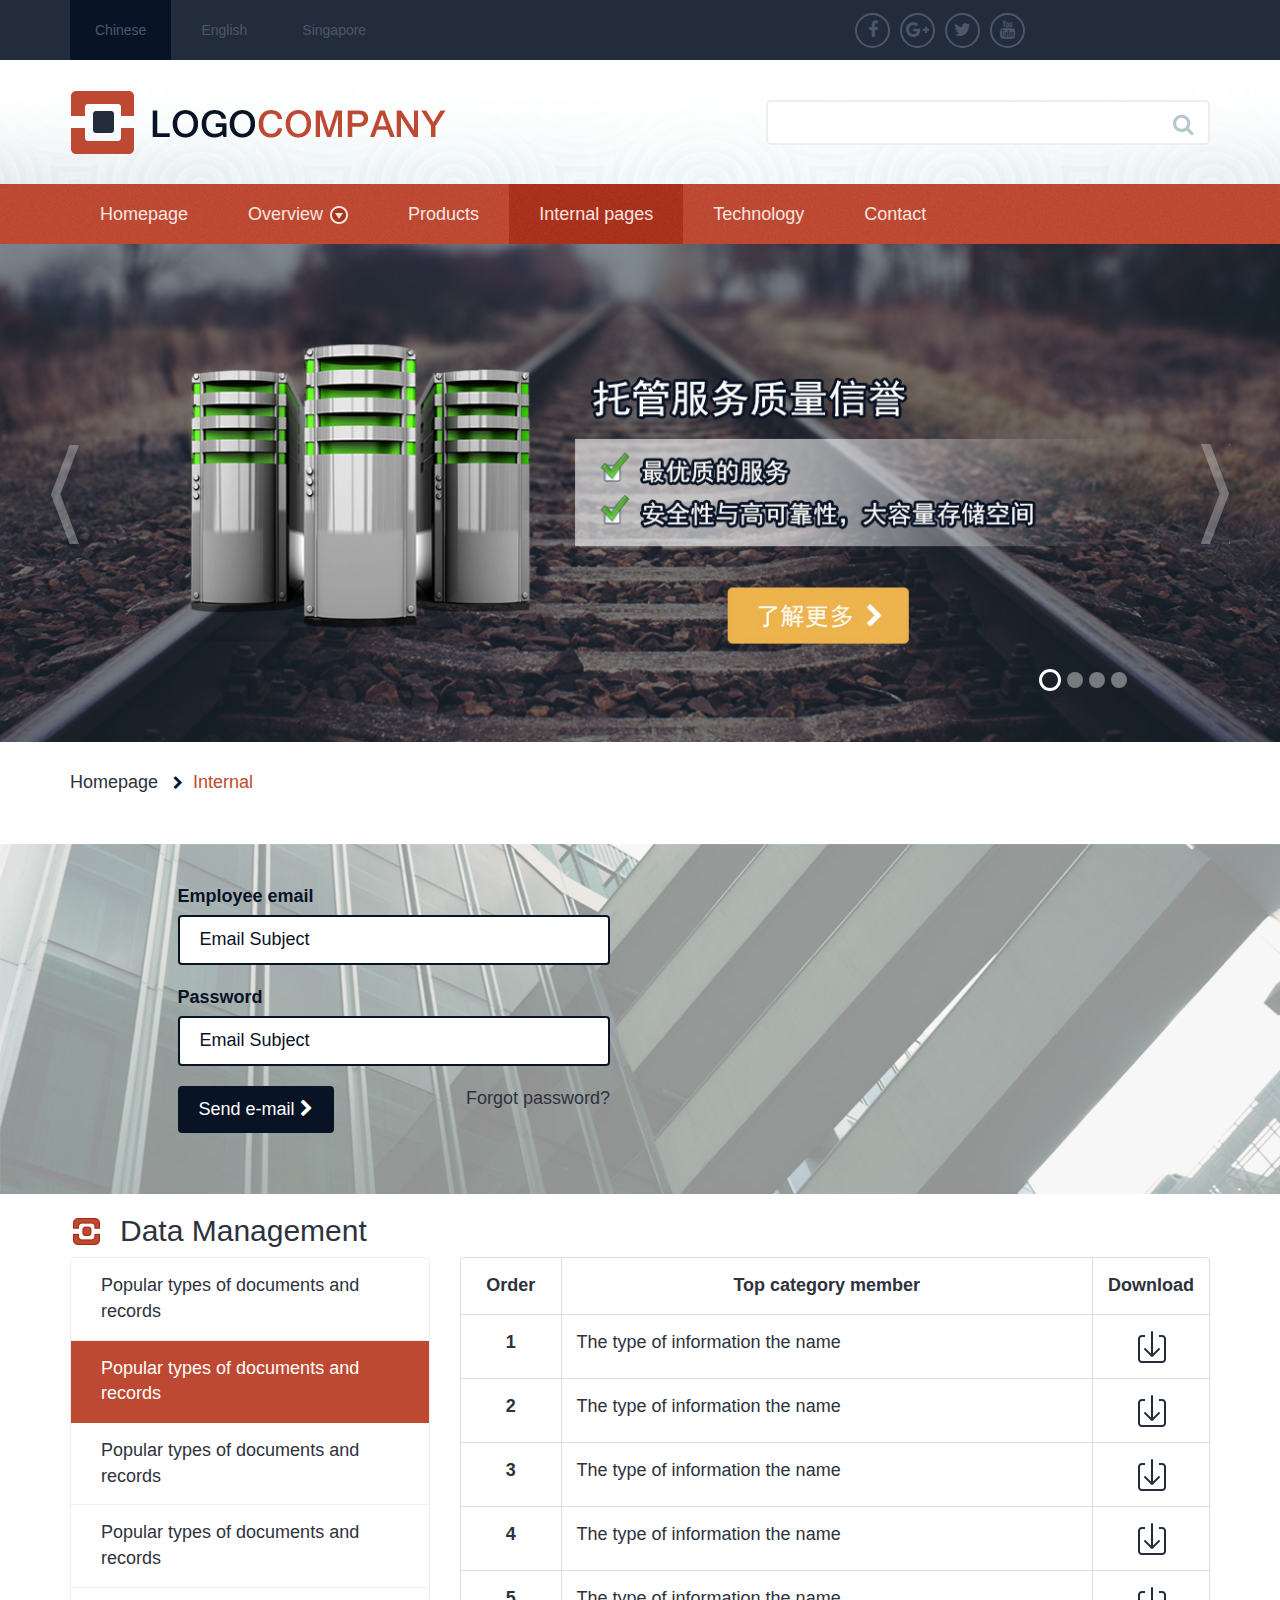
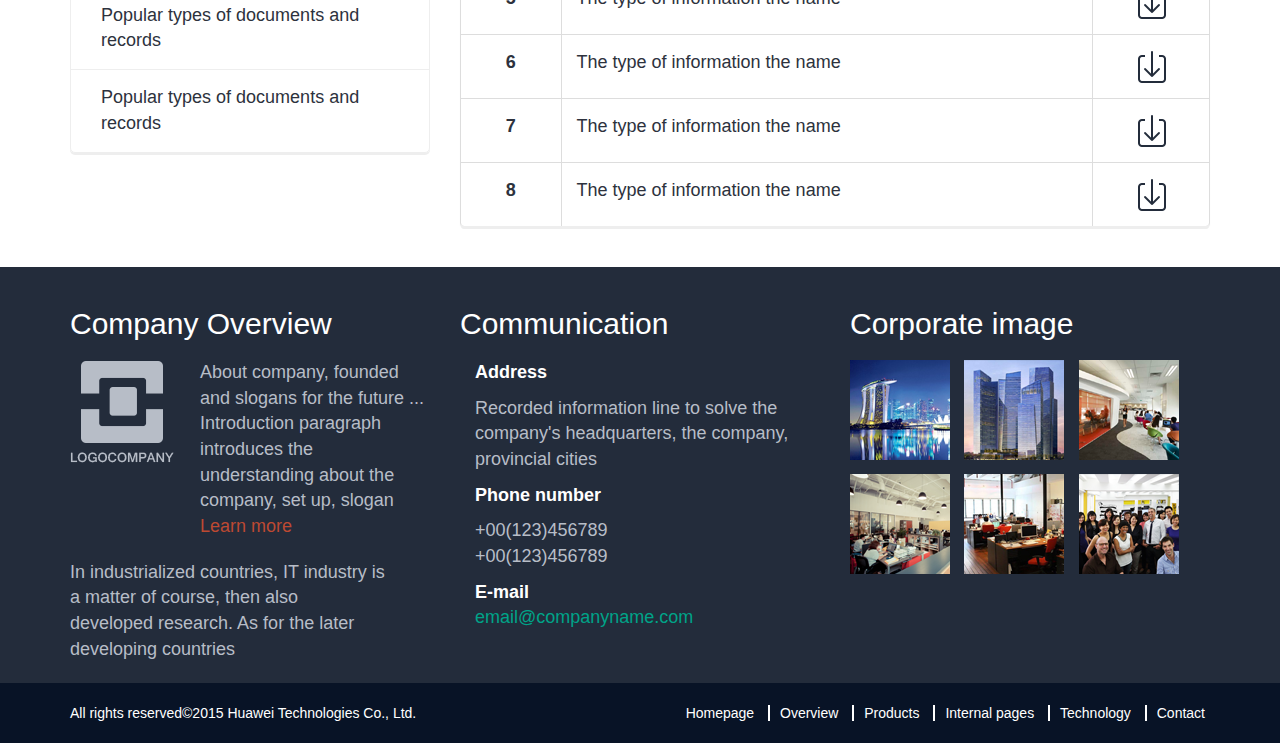
<file: internal.html>
﻿<!DOCTYPE html>
<html>
<head>
    <title>WoodCap</title>
    <meta charset="utf-8"/>
    
    <!-- Meta seo -->
    <meta name="description" content="" />
    <meta name="keywords" content="" />
    <meta name="robots" content="noodp,index,follow" />
    <meta name="revisit-after" content="1 days" />
    <meta http-equiv="content-language" content="cn" />
    <link href="" rel="shortcut icon" type="image/x-icon" />
    <link rel="author" href="" />
    <!-- Meta seo -->
    
    <!-- Meta responsive -->
    <meta name="viewport" content="width=device-width, initial-scale=1">
    <!-- Meta responsive -->
    
    <!-- Css-->
    <link href="css/bootstrap.min.css" rel="stylesheet"/>        
    <link href="css/styles.css" rel="stylesheet" />
    <!-- Css-->
    
    <!-- Font awsome -->
    <link rel="stylesheet" href="http://maxcdn.bootstrapcdn.com/font-awesome/4.3.0/css/font-awesome.min.css">
    <!-- Font awsome -->
    
    <!-- Jquery -->
    <script src="js/jquery-1.11.3.min.js" type="text/javascript"></script>
    <!-- Jquery -->
    
    <!-- Bootstrap JS -->
    <script src="js/bootstrap.min.js" type="text/javascript"></script>
    <!-- Bootstrap JS -->
    
    <!-- Owl carosuel-->
    <link rel="stylesheet" href="js/owl.carousel/assets/owl.carousel.css"> 
    <script src="js/owl.carousel/owl.carousel.min.js"></script>
    <!-- Owl carosuel-->
    
    <!--[if lt IE 9]>
			<script src="js/html5shiv.js"></script>
			<script src="js/respond.min.js"></script>
    <![endif]-->
    
</head>
<body>
    <!-- Header -->
    <header>
        <!-- Subheader -->
        <section class="sub-header">
            <div class="container">
                <div class="row">
                    <div class="col-lg-8">
                        <ul class="list-inline language">
                            <li class="active"><a href="" class="btn">Chinese</a></li>
                            <li><a href="" class="btn">English</a></li>
                            <li><a href="" class="btn">Singapore</a></li>
                        </ul>
                    </div>
                    <div class="col-lg-4">
                        <ul class="list-inline social">
                            <li><a href="" class="btn-social"><i class="fa fa-facebook"></i></a></li>
                            <li><a href="" class="btn-social"><i class="fa fa-google-plus"></i></a></li>
                            <li><a href="" class="btn-social"><i class="fa fa-twitter"></i></a></li>                                                 <li><a href="" class="btn-social"><i class="fa fa-youtube"></i></a></li>
                        </ul>
                    </div>
                </div>
            </div>
        </section>
        <!-- Subheader -->
        
        <!-- Main header -->
        <section class="main-header">
            <div class="container">
                <div class="row">
                    <div class="col-lg-6">
                        <a href="index.html">
                            <img src="images/logo.png" class="img-responsive"/>
                        </a>
                    </div>
                    <div class="col-lg-6">
                        <form class="search">
                            <input type="text" class="text-search pull-right " />
                            <button class="btn-search"><img src="images/icons/icon-search.png"/></button>
                        </form>
                    </div>
                </div>
            </div>
        </section>
        <!-- Main header -->
    </header>
    <!-- Header -->
    
    <!-- Navigation -->
    <nav class="navbar navi">
      <div class="container">
        <div class="row">
            
            <div class="navbar-header">
              <button type="button" class="navbar-toggle collapsed" data-toggle="collapse" data-target="#bs-example-navbar-collapse-1">
                <span class="sr-only">Toggle navigation</span>
                <span class="icon-bar"></span>
                <span class="icon-bar"></span>
                <span class="icon-bar"></span>
              </button>
            </div>

            
            <div class="collapse navbar-collapse" id="bs-example-navbar-collapse-1">
              <ul class="nav navbar-nav">
                <li><a href="index.html">Homepage</a></li>
                <li class="dropdown">
                  <a href="#" class="dropdown-toggle" data-toggle="dropdown" role="button" aria-expanded="false">Overview <span class="caret"></span></a>
                  <ul class="dropdown-menu" role="menu">
                    <li><a href="about.html">Company Overview</a></li>                    
                    <li><a href="#">Investment and development budget</a></li>
                    <li><a href="#">Investment-oriented and developed in the future</a></li>
                    <li><a href="#">Presentation from the company's head</a></li>
                    <li><a href="#">Policies for clients</a></li>
                  </ul>
                </li>
                <li><a href="services_product.html">Products</a></li>
                <li class="active"><a href="internal.html">Internal pages</a></li>
                <li><a href="technology.html">Technology</a></li>
                <li><a href="contact.html">Contact</a></li>                
              </ul>

            </div>
        </div>
        
      </div>
    </nav>
    <!-- Navigation -->
    
    <!-- Slider -->
    <section class="slide">
        <div id="owl-slide" class="owl-carousel">
          <div> <img src="images/sliders/slider-banner1.jpg" /> </div>
          <div> <img src="images/sliders/slider-banner1.jpg" /> </div>
          <div> <img src="images/sliders/slider-banner1.jpg" /> </div>
          <div> <img src="images/sliders/slider-banner1.jpg" /></div>
        </div>
    </section>
    <script>
        $(document).ready(function(){
          $("#owl-slide").owlCarousel({
                loop:true,
                margin:0,
                nav:true,
                responsive:{
                    0:{
                        items:1
                    },
                    600:{
                        items:1
                    },
                    1000:{
                        items:1
                    }
                },
                autoplay:true,
                autoplayTimeout:4000,
                URLhashListener:true,
                startPosition: 'URLHash'
            });
            
         
        });
    </script>
    <!-- Slider -->    
    
    <!-- Main content -->
    <section class="main-wrapper">
        <div class="container">
            
            <!-- Breadcrumb-->
            <div class="row">
                
                    <ol class="breadcrumb">
                      <li><a href="index.html">Homepage</a></li>
                      <li><a href="internal.html">Internal</a></li>
                    </ol>
                
            </div>
            <!-- Breadcrumb-->
        </div>
    </section>      
    
    <section class="internal">
        <div class="container">
            <div class="row">
                <div class="col-lg-12">
                    <div class="row">                        
                        <div class="col-lg-6">
                            <div class="col-lg-10 pull-right">
                                <!-- Form -->
                                <form class="form-internal">
                                  <div class="form-group">
                                    <label>Employee email</label>
                                    <input type="text" class="form-control" placeholder="Email Subject">
                                  </div>
                                  <div class="form-group">
                                    <label>Password</label>
                                    <input type="password" class="form-control" placeholder="Email Subject">
                                  </div>    
                                  <a href="" class="text-right pull-right">Forgot password?</a>
                                  <button type="submit" class="btn">Send e-mail <i class="fa fa-chevron-right"></i></button>
                                </form>
                                <!-- Form -->
                            </div>
                        </div>
                    </div>  
                </div>                
            </div>
            
        </div>
    </section>
    
    <section class="service">
        <div class="container">
            <div class="row">
                <div class="col-lg-12">
                    <h2 class="icon-title">Data Management</h2>
                </div>
                <div class="col-lg-4">
                     <!--- Sidebar-->
                    <ul class="col-lg-12 sidebar box">
                        <li><a href="">Popular types of documents and records</a></li>
                        <li class="active"><a href="">Popular types of documents and records </a></li>
                        <li><a href="">Popular types of documents and records</a></li>
                        <li><a href="">Popular types of documents and records</a></li>
                        <li><a href="">Popular types of documents and records</a></li>
                        <li><a href="">Popular types of documents and records</a></li>
                    </ul>
                    <!--- Sidebar-->
                </div>
                <div class="col-lg-8">
                    <div class="panel panel-default text-center">
                        <table class="table table-bordered table-download">
                          <thead>
                            <tr>
                              <th class="width120">Order</th>
                              <th>Top category member</th>
                              <th class="width120">Download</th>
                            </tr>
                          </thead>
                          <tbody>
                            <tr>
                              <th scope="row">1</th>
                              <td class="text-left">The type of information the name</td>
                              <td><a href=""><img src="images/icons/icon-download.png"/></a></td>
                            </tr>
                            <tr>
                              <th scope="row">2</th>
                              <td class="text-left">The type of information the name</td>
                              <td><a href=""><img src="images/icons/icon-download.png"/></a></td>
                            </tr>
                            <tr>
                              <th scope="row">3</th>
                              <td class="text-left">The type of information the name</td>
                              <td><a href=""><img src="images/icons/icon-download.png"/></a></td>
                            </tr>
                            <tr>
                              <th scope="row">4</th>
                              <td class="text-left">The type of information the name</td>
                              <td><a href=""><img src="images/icons/icon-download.png"/></a></td>
                            </tr>
                            <tr>
                              <th scope="row">5</th>
                              <td class="text-left">The type of information the name</td>
                              <td><a href=""><img src="images/icons/icon-download.png"/></a></td>
                            </tr>
                            <tr>
                              <th scope="row">6</th>
                              <td class="text-left">The type of information the name</td>
                              <td><a href=""><img src="images/icons/icon-download.png"/></a></td>
                            </tr>
                            <tr>
                              <th scope="row">7</th>
                              <td class="text-left">The type of information the name</td>
                              <td><a href=""><img src="images/icons/icon-download.png"/></a></td>
                            </tr>
                            <tr>
                              <th scope="row">8</th>
                              <td class="text-left">The type of information the name</td>
                              <td><a href=""><img src="images/icons/icon-download.png"/></a></td>
                            </tr>
                          </tbody>
                        </table>
                    </div>
                </div>
            </div>
        </div>
    </section>
    <!-- Main content -->
    
    <!-- Footer -->
    <section class="footer">
        <div class="container">
            <div class="row">
                <div class="col-lg-4">
                    <h2 class="mb20">Company Overview</h2>
                    <div class="col-lg-12 nopadding">
                        <div class="row mb20">
                            <div class="col-lg-4">
                                <a href="index.html"><img src="images/f-logo.png"/></a>    
                            </div>
                            <div class="col-lg-8">
                                About company, founded and slogans for the future ... Introduction paragraph introduces the understanding about the company, set up, slogan <br/>
                                <a href="#" class="invert">Learn more</a>
                            </div>
                        </div>
                        <div class="col-lg-11 nopadding-left">
                            In industrialized countries, IT industry is a matter of course, then also developed research. As for the later developing countries
                        </div>
                    </div>
                    
                </div>
                <div class="col-lg-4">
                    <h2 class="mb20">Communication</h2>
                    <div class="col-lg-12">
                        <p><strong>Address</strong></p>
                        <p>Recorded information line to solve the company's headquarters, the company, provincial cities</p>
                        
                        <p><strong>Phone number</strong></p>
                        <p>+00(123)456789 <br/>
                            +00(123)456789</p>
                        
                        <p><strong>E-mail</strong> <br/>
                            <a href="maito:" class="green">email@companyname.com</a></p>
                    </div>
                </div>
                <div class="col-lg-4">
                    <h2 class="mb20">Corporate image</h2>
                    <img src="images/our/our-images.png"/>
                </div>
            </div>
        </div>
    </section>
    <!-- Footer -->
    
    <!-- Sub footer -->
    <footer class="sub-footer">
        <div class="container">
            <div class="row">
                <div class="col-lg-5">
                    All rights reserved©2015  Huawei Technologies Co., Ltd.
                </div>
                <div class="col-lg-7 pull-right text-right">
                    <ul class="list-inline">
                        <li><a href="">Homepage </a></li>
                        <li><a href="">Overview  </a></li>
                        <li><a href="">Products  </a></li>
                        <li><a href="">Internal pages  </a></li>
                        <li><a href="">Technology  </a></li>
                        <li><a href="">Contact  </a></li>
                    </ul>
                </div>
            </div>
        </div>
    </footer>
    <!-- Sub footer -->
</body>
</html>
</file>
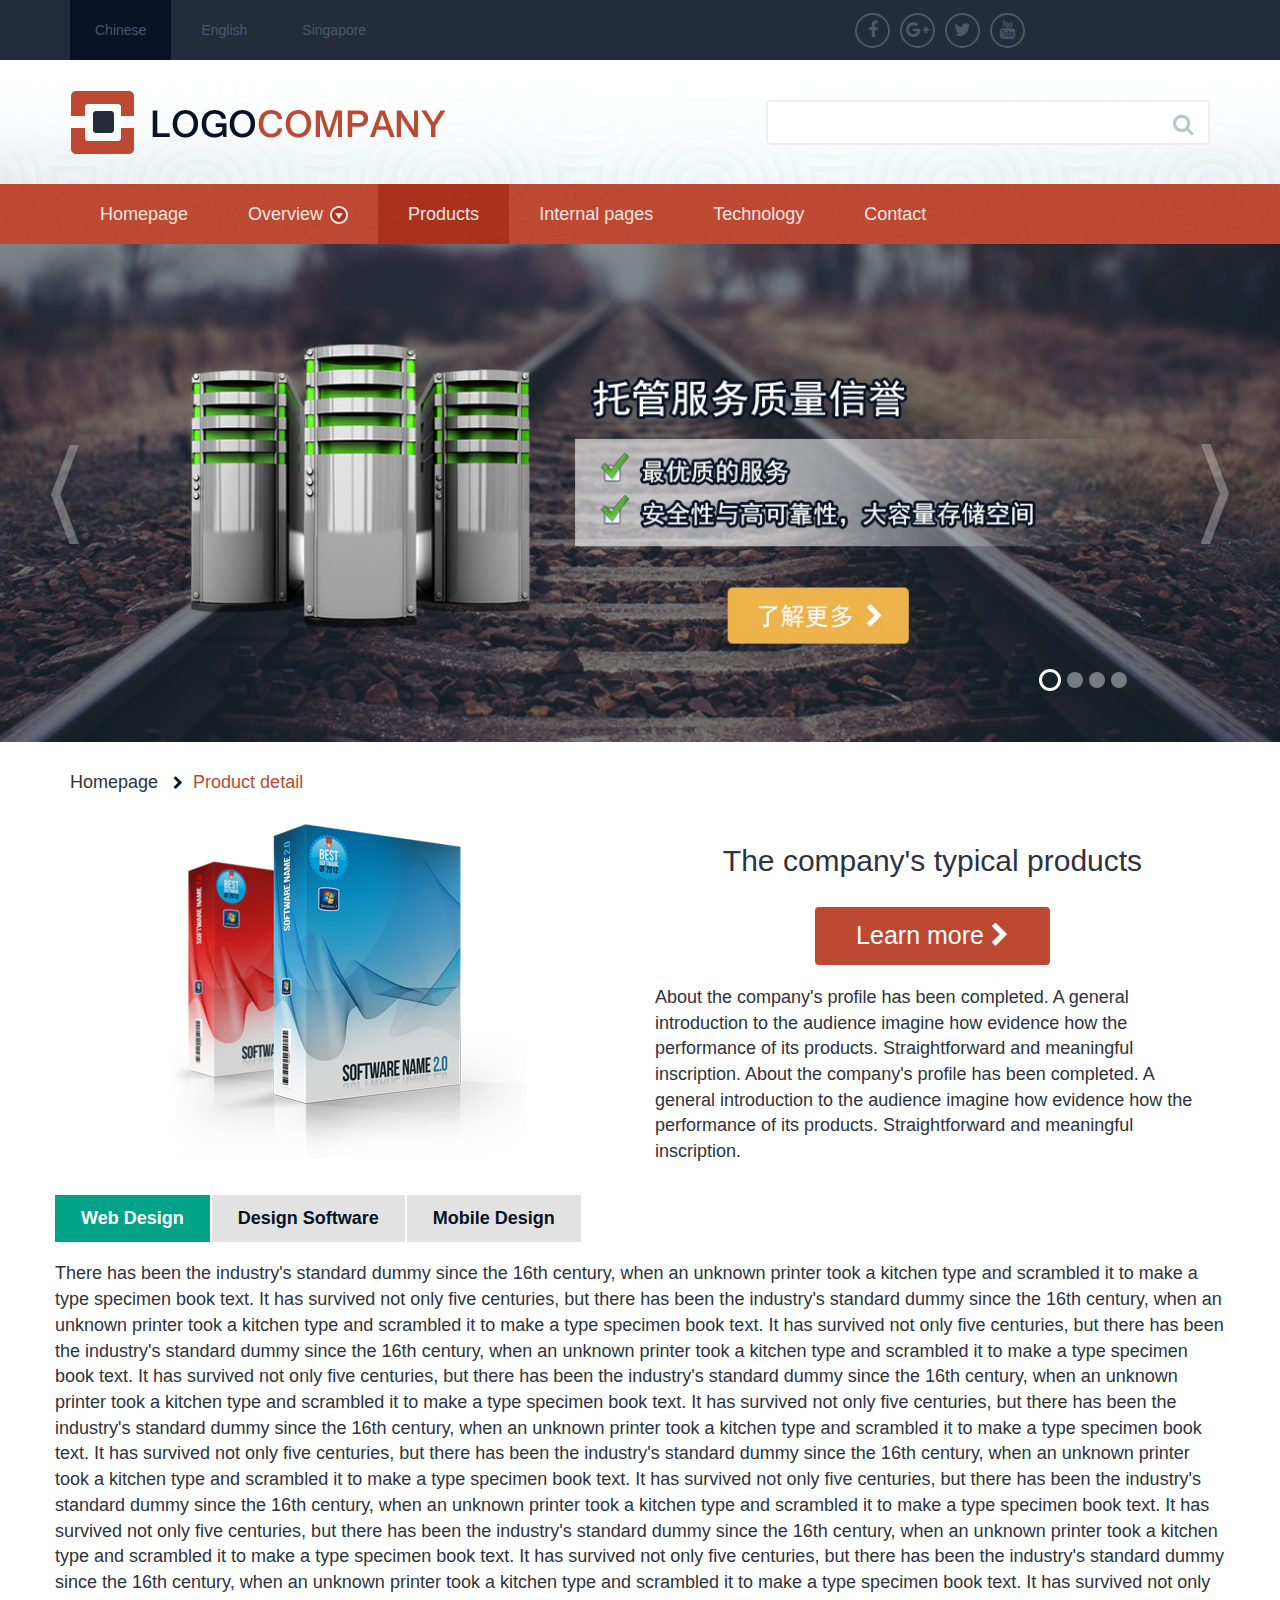
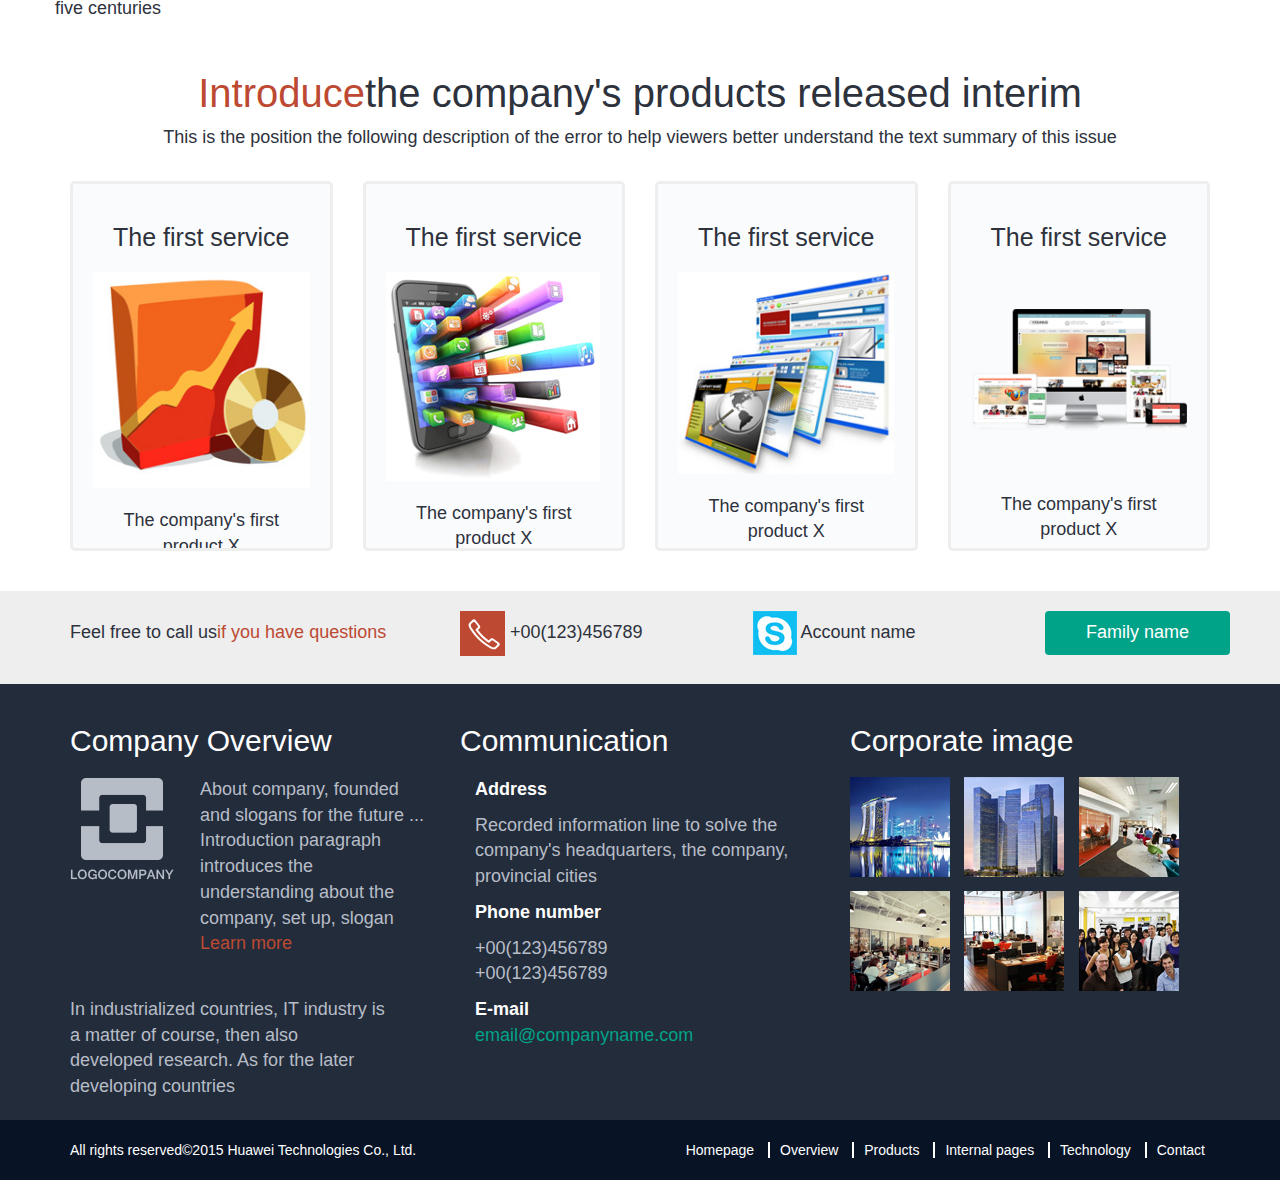
<file: product-detail.html>
﻿<!DOCTYPE html>
<html>
<head>
    <title>WoodCap</title>
    <meta charset="utf-8"/>
    
    <!-- Meta seo -->
    <meta name="description" content="" />
    <meta name="keywords" content="" />
    <meta name="robots" content="noodp,index,follow" />
    <meta name="revisit-after" content="1 days" />
    <meta http-equiv="content-language" content="cn" />
    <link href="" rel="shortcut icon" type="image/x-icon" />
    <link rel="author" href="" />
    <!-- Meta seo -->
    
    <!-- Meta responsive -->
    <meta name="viewport" content="width=device-width, initial-scale=1">
    <!-- Meta responsive -->
    
    <!-- Css-->
    <link href="css/bootstrap.min.css" rel="stylesheet"/>        
    <link href="css/styles.css" rel="stylesheet" />
    <!-- Css-->
    
    <!-- Font awsome -->
    <link rel="stylesheet" href="http://maxcdn.bootstrapcdn.com/font-awesome/4.3.0/css/font-awesome.min.css">
    <!-- Font awsome -->
    
    <!-- Jquery -->
    <script src="js/jquery-1.11.3.min.js" type="text/javascript"></script>
    <!-- Jquery -->
    
    <!-- Bootstrap JS -->
    <script src="js/bootstrap.min.js" type="text/javascript"></script>
    <!-- Bootstrap JS -->
    
    <!-- Owl carosuel-->
    <link rel="stylesheet" href="js/owl.carousel/assets/owl.carousel.css"> 
    <script src="js/owl.carousel/owl.carousel.min.js"></script>
    <!-- Owl carosuel-->
    
    <!--[if lt IE 9]>
			<script src="js/html5shiv.js"></script>
			<script src="js/respond.min.js"></script>
    <![endif]-->
</head>
<body>
    <!-- Header -->
    <header>
        <!-- Subheader -->
        <section class="sub-header">
            <div class="container">
                <div class="row">
                    <div class="col-lg-8">
                        <ul class="list-inline language">
                            <li class="active"><a href="" class="btn">Chinese</a></li>
                            <li><a href="" class="btn">English</a></li>
                            <li><a href="" class="btn">Singapore</a></li>
                        </ul>
                    </div>
                    <div class="col-lg-4">
                        <ul class="list-inline social">
                            <li><a href="" class="btn-social"><i class="fa fa-facebook"></i></a></li>
                            <li><a href="" class="btn-social"><i class="fa fa-google-plus"></i></a></li>
                            <li><a href="" class="btn-social"><i class="fa fa-twitter"></i></a></li>                                                 <li><a href="" class="btn-social"><i class="fa fa-youtube"></i></a></li>
                        </ul>
                    </div>
                </div>
            </div>
        </section>
        <!-- Subheader -->
        
        <!-- Main header -->
        <section class="main-header">
            <div class="container">
                <div class="row">
                    <div class="col-lg-6">
                        <a href="index.html">
                            <img src="images/logo.png" class="img-responsive"/>
                        </a>
                    </div>
                    <div class="col-lg-6">
                        <form class="search">
                            <input type="text" class="text-search pull-right " />
                            <button class="btn-search"><img src="images/icons/icon-search.png"/></button>
                        </form>
                    </div>
                </div>
            </div>
        </section>
        <!-- Main header -->
    </header>
    <!-- Header -->
    
    <!-- Navigation -->
    <nav class="navbar navi">
      <div class="container">
        <div class="row">
            
            <div class="navbar-header">
              <button type="button" class="navbar-toggle collapsed" data-toggle="collapse" data-target="#bs-example-navbar-collapse-1">
                <span class="sr-only">Toggle navigation</span>
                <span class="icon-bar"></span>
                <span class="icon-bar"></span>
                <span class="icon-bar"></span>
              </button>
            </div>

            
             <div class="collapse navbar-collapse" id="bs-example-navbar-collapse-1">
              <ul class="nav navbar-nav">
                <li><a href="index.html">Homepage</a></li>
                <li class="dropdown">
                  <a href="#" class="dropdown-toggle" data-toggle="dropdown" role="button" aria-expanded="false">Overview <span class="caret"></span></a>
                  <ul class="dropdown-menu" role="menu">
                    <li><a href="about.html">Company Overview</a></li>                    
                    <li><a href="#">Investment and development budget</a></li>
                    <li><a href="#">Investment-oriented and developed in the future</a></li>
                    <li><a href="#">Presentation from the company's head</a></li>
                    <li><a href="#">Policies for clients</a></li>
                  </ul>
                </li>
                <li class="active"><a href="services_product.html">Products</a></li>
                <li><a href="internal.html">Internal pages</a></li>
                <li><a href="technology.html">Technology</a></li>
                <li><a href="contact.html">Contact</a></li>                
              </ul>

            </div>
        </div>
        
      </div>
    </nav>
    <!-- Navigation -->
    
    <!-- Slider -->
    <section class="slide">
        <div id="owl-slide" class="owl-carousel">
          <div> <img src="images/sliders/slider-banner1.jpg" /> </div>
          <div> <img src="images/sliders/slider-banner1.jpg" /> </div>
          <div> <img src="images/sliders/slider-banner1.jpg" /> </div>
          <div> <img src="images/sliders/slider-banner1.jpg" /></div>
        </div>
    </section>
    <script>
        $(document).ready(function(){
          $("#owl-slide").owlCarousel({
                loop:true,
                margin:0,
                nav:true,
                responsive:{
                    0:{
                        items:1
                    },
                    600:{
                        items:1
                    },
                    1000:{
                        items:1
                    }
                },
                autoplay:true,
                autoplayTimeout:4000,
                URLhashListener:true,
                startPosition: 'URLHash'
            });
            
         
        });
    </script>
    <!-- Slider -->        
    
    <!-- Service -->
    <section class="service text-center">
        <div class="container">
            <!-- Breadcrumb-->
            <div class="row">
                <div class="text-left">
                    <ol class="breadcrumb">
                      <li><a href="index.html">Homepage</a></li>
                      <li><a href="product-detail.html">Product detail</a></li>
                    </ol>
                </div>
            </div>
            <!-- Breadcrumb-->
            
            <!-- Product detail-->
            <div class="row md20">
                <div class="col-lg-6">
                    <img src="images/products/p1.png"/>
                </div>
                <div class="col-lg-6 text-center">
                        <h2 class="md20">The company's typical products</h2>
                        <a href="#" class="btn btn-big mt20 md20">Learn more <i class="fa fa-chevron-right"></i></a>
                        <p class="mt20 text-left">About the company's profile has been completed. A general introduction to the audience imagine how evidence how the performance of its products. Straightforward and meaningful inscription. About the company's profile has been completed. A general introduction to the audience imagine how evidence how the performance of its products. Straightforward and meaningful inscription.</p>
                </div>
            </div>            
            <!-- Product detail-->
            
            <!-- Tab description-->
            <div class="row mt20 md20 text-left">
                <div role="tabpanel">

                      <!-- Nav tabs -->
                      <ul class="nav nav-tabs md20" role="tablist">
                        <li role="presentation" class="active"><a href="#home" aria-controls="home" role="tab" data-toggle="tab">Web Design</a></li>
                        <li role="presentation"><a href="#profile" aria-controls="profile" role="tab" data-toggle="tab">Design Software</a></li>
                        <li role="presentation"><a href="#messages" aria-controls="messages" role="tab" data-toggle="tab">Mobile Design</a></li>
                      </ul>

                      <!-- Tab panes -->
                      <div class="tab-content">
                        <div role="tabpanel" class="tab-pane active" id="home">
                            <p class="mt20">There has been the industry's standard dummy since the 16th century, when an unknown printer took a kitchen type and scrambled it to make a type specimen book text. It has survived not only five centuries, but there has been the industry's standard dummy since the 16th century, when an unknown printer took a kitchen type and scrambled it to make a type specimen book text. It has survived not only five centuries, but there has been the industry's standard dummy since the 16th century, when an unknown printer took a kitchen type and scrambled it to make a type specimen book text. It has survived not only five centuries, but there has been the industry's standard dummy since the 16th century, when an unknown printer took a kitchen type and scrambled it to make a type specimen book text. It has survived not only five centuries, but there has been the industry's standard dummy since the 16th century, when an unknown printer took a kitchen type and scrambled it to make a type specimen book text. It has survived not only five centuries, but there has been the industry's standard dummy since the 16th century, when an unknown printer took a kitchen type and scrambled it to make a type specimen book text. It has survived not only five centuries, but there has been the industry's standard dummy since the 16th century, when an unknown printer took a kitchen type and scrambled it to make a type specimen book text. It has survived not only five centuries, but there has been the industry's standard dummy since the 16th century, when an unknown printer took a kitchen type and scrambled it to make a type specimen book text. It has survived not only five centuries, but there has been the industry's standard dummy since the 16th century, when an unknown printer took a kitchen type and scrambled it to make a type specimen book text. It has survived not only five centuries</p>
                        </div>
                        <div role="tabpanel" class="tab-pane" id="profile">
                           
                        </div>
                        <div role="tabpanel" class="tab-pane" id="messages">
                            
                        </div>
                      </div>

                    </div>
            </div>
            <!-- Tab description-->
            
            
            <!-- Similar -->
             <div class="row product mt20">
                <div class="col-lg-12 mb20">
                    <h1 class="title"><span>Introduce</span>the company's products released interim</h1>
                    <p>This is the position the following description of the error to help viewers better understand the text summary of this issue</p>
                </div>
                <div class="col-lg-12">
                    <div class="row">
                        
                        <div class="col-lg-3">
                            <div class="item-border">
                                <h2>The first service</h2>
                                <div class="min-height200"><img src="images/products/services/1.jpg"/></div>
                                <p>The company's first product X</p>
                            </div>
                        </div>
                        
                        <div class="col-lg-3">
                            <div class="item-border">
                                <h2>The first service</h2>
                                <div class="min-height200"><img src="images/products/services/2.jpg"/></div>
                                <p>The company's first product X</p>
                            </div>
                        </div>
                        
                        <div class="col-lg-3">
                            <div class="item-border">
                                <h2>The first service</h2>
                                <div class="min-height200"><img src="images/products/services/3.jpg"/></div>
                                <p>The company's first product X</p>
                            </div>
                        </div>
                        
                        <div class="col-lg-3">
                            <div class="item-border">
                                <h2>The first service</h2>
                                <div class="min-height200"><img src="images/products/services/4.png"/></div>
                                <p>The company's first product X</p>
                            </div>
                        </div>                        
                        
                    </div>
                </div>
            </div>
        </div>
    </section>
    <!-- Service -->
    
    <!-- Quick contact-->
    <section class="quick-contact">
        <div class="container">
            <div class="row">
                <div class="col-lg-4">
                    <p class="spec-title">Feel free to call us<span>if you have questions</span></p>    
                </div>
                <div class="col-lg-3">
                    <a href="tel:00123456789">
                        <img src="images/icons/icon-phone.jpg" />
                        +00(123)456789
                    </a>
                </div>
                <div class="col-lg-3">
                    <a href="callto:">
                        <img src="images/icons/icon-skype.jpg" />
                        Account name
                    </a>
                </div>
                <div class="col-lg-2">
                    <a href="" class="btn btn-big-green">Family name</a>
                </div>
            </div>
        </div>
    </section>
    <!-- Quick contact--> 
    
    <!-- Footer -->
    <section class="footer">
        <div class="container">
            <div class="row">
                <div class="col-lg-4">
                    <h2 class="mb20">Company Overview</h2>
                    <div class="col-lg-12 nopadding">
                        <div class="row mb20">
                            <div class="col-lg-4">
                                <a href="index.html"><img src="images/f-logo.png"/></a>    
                            </div>
                            <div class="col-lg-8">
                                About company, founded and slogans for the future ... Introduction paragraph introduces the understanding about the company, set up, slogan <br/>
                                <a href="#" class="invert">Learn more</a>
                            </div>
                        </div>
                        <div class="col-lg-11 mt20 nopadding-left">
                            In industrialized countries, IT industry is a matter of course, then also developed research. As for the later developing countries
                        </div>
                    </div>
                    
                </div>
                <div class="col-lg-4">
                    <h2 class="mb20">Communication</h2>
                    <div class="col-lg-12">
                        <p><strong>Address</strong></p>
                        <p>Recorded information line to solve the company's headquarters, the company, provincial cities</p>
                        
                        <p><strong>Phone number</strong></p>
                        <p>+00(123)456789 <br/>
                            +00(123)456789</p>
                        
                        <p><strong>E-mail</strong> <br/>
                            <a href="maito:" class="green">email@companyname.com</a></p>
                    </div>
                </div>
                <div class="col-lg-4">
                    <h2 class="mb20">Corporate image</h2>
                    <img src="images/our/our-images.png"/>
                </div>
            </div>
        </div>
    </section>
    <!-- Footer -->
    
    <!-- Sub footer -->
    <footer class="sub-footer">
        <div class="container">
            <div class="row">
                <div class="col-lg-4">
                    All rights reserved©2015  Huawei Technologies Co., Ltd.
                </div>
                <div class="col-lg-8 pull-right text-right">
                    <ul class="list-inline">
                        <li><a href="">Homepage </a></li>
                        <li><a href="">Overview  </a></li>
                        <li><a href="">Products  </a></li>
                        <li><a href="">Internal pages  </a></li>
                        <li><a href="">Technology  </a></li>
                        <li><a href="">Contact  </a></li>
                    </ul>
                </div>
            </div>
        </div>
    </footer>
    <!-- Sub footer -->
</body>
</html>
</file>
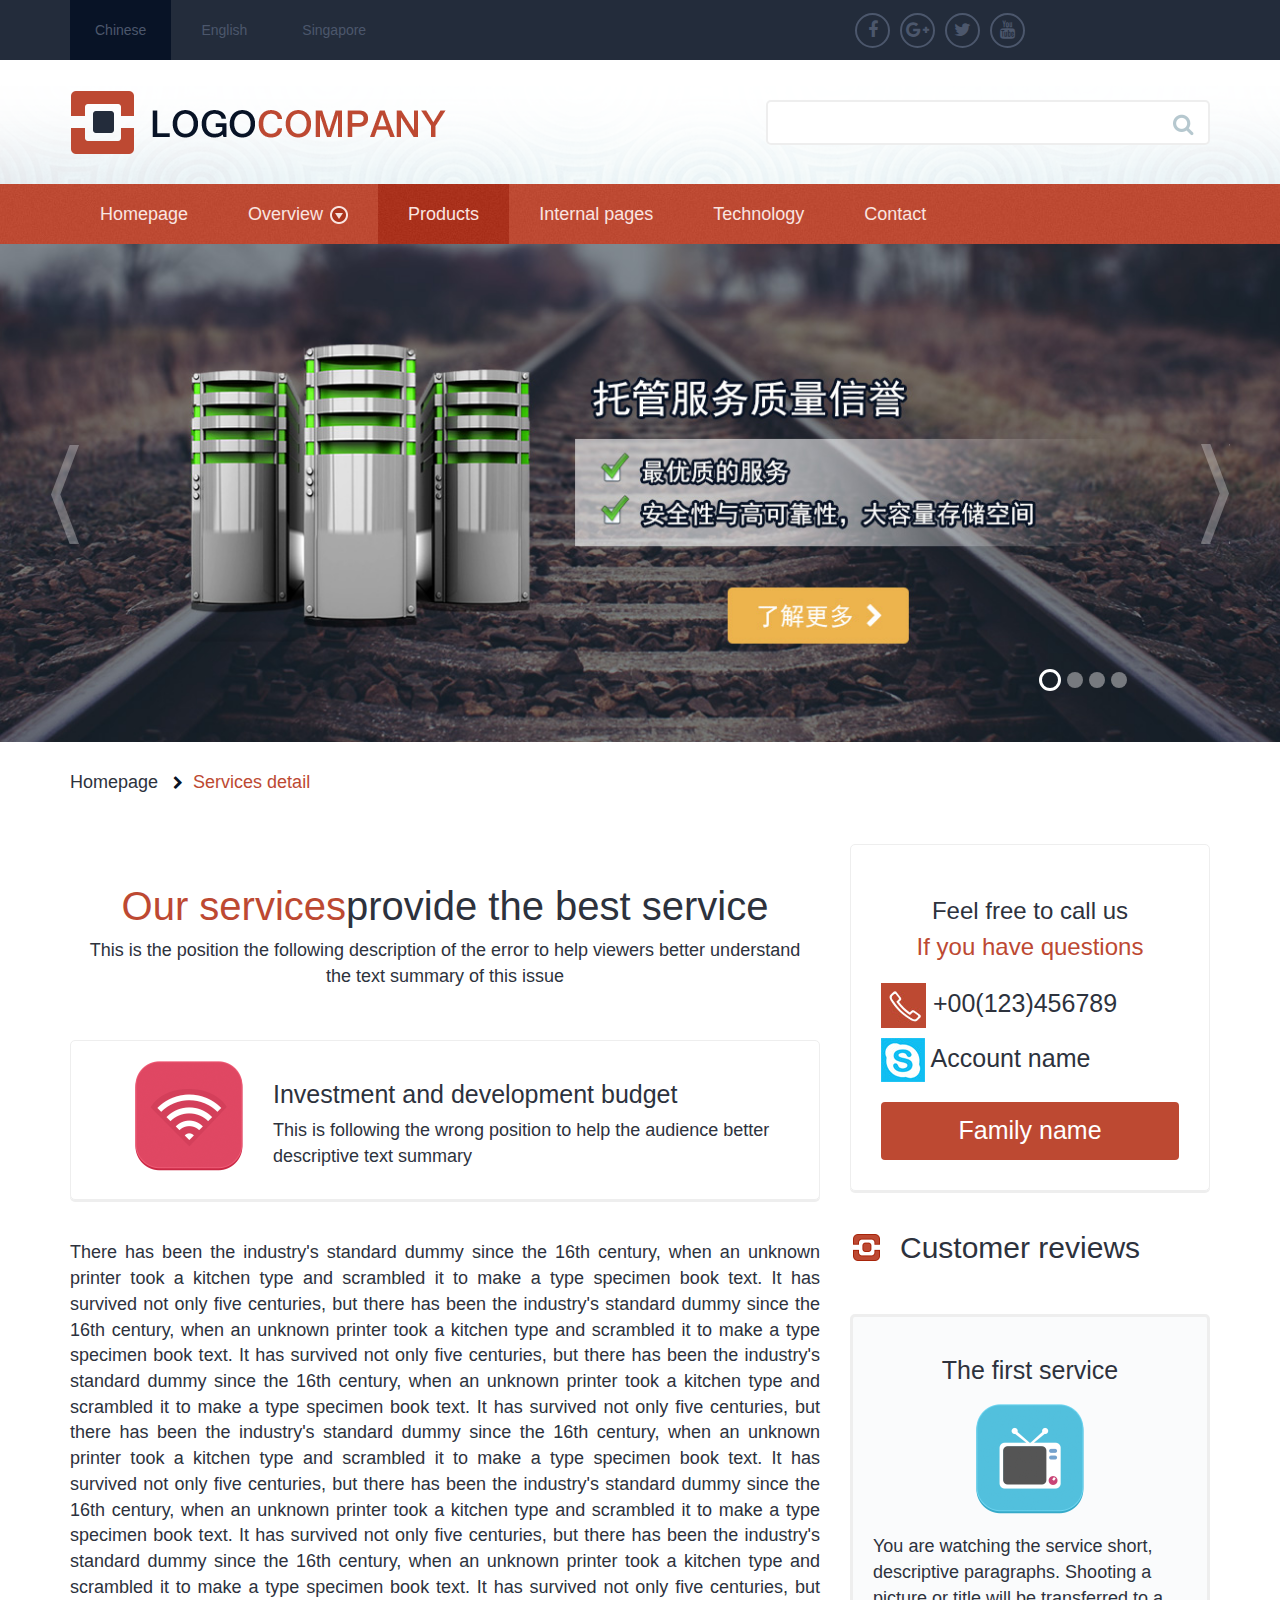
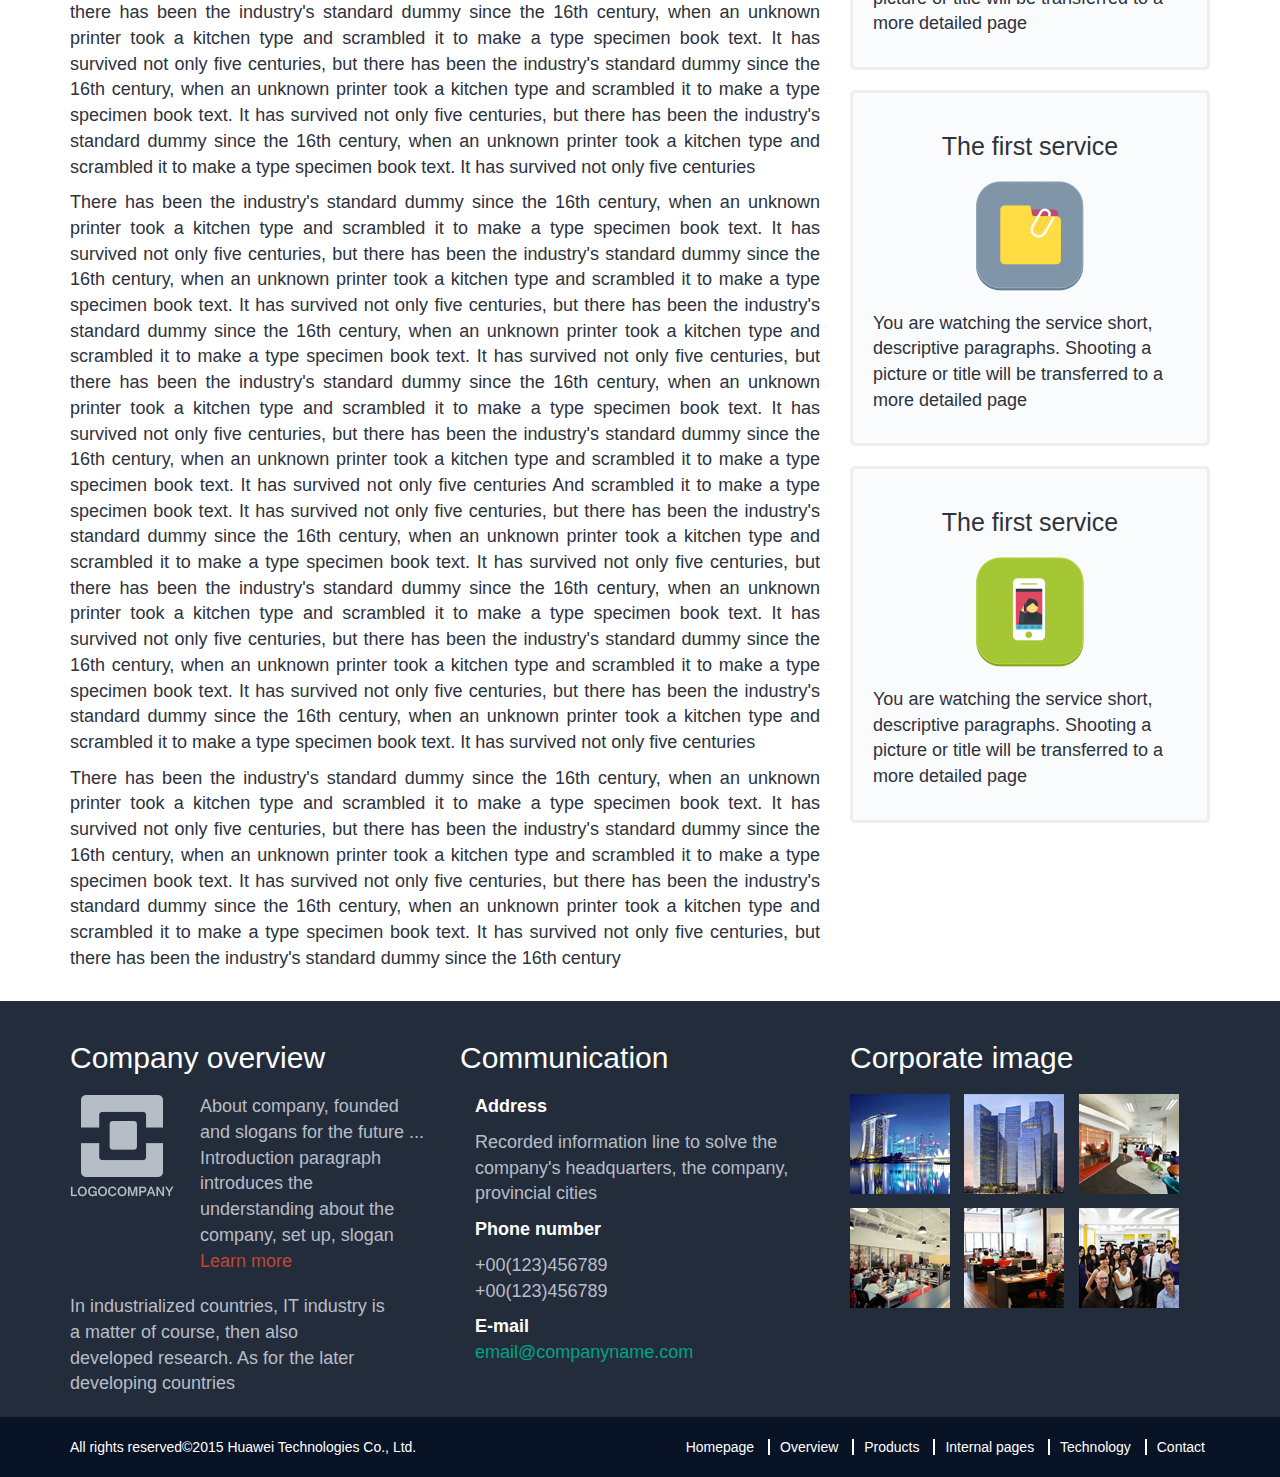
<file: services_detail.html>
﻿<!DOCTYPE html>
<html>
<head>
    <title>WoodCap</title>
    <meta charset="utf-8"/>
    
    <!-- Meta seo -->
    <meta name="description" content="" />
    <meta name="keywords" content="" />
    <meta name="robots" content="noodp,index,follow" />
    <meta name="revisit-after" content="1 days" />
    <meta http-equiv="content-language" content="cn" />
    <link href="" rel="shortcut icon" type="image/x-icon" />
    <link rel="author" href="" />
    <!-- Meta seo -->
    
    <!-- Meta responsive -->
    <meta name="viewport" content="width=device-width, initial-scale=1">
    <!-- Meta responsive -->
    
    <!-- Css-->
    <link href="css/bootstrap.min.css" rel="stylesheet"/>        
    <link href="css/styles.css" rel="stylesheet" />
    <!-- Css-->
    
    <!-- Font awsome -->
    <link rel="stylesheet" href="http://maxcdn.bootstrapcdn.com/font-awesome/4.3.0/css/font-awesome.min.css">
    <!-- Font awsome -->
    
    <!-- Jquery -->
    <script src="js/jquery-1.11.3.min.js" type="text/javascript"></script>
    <!-- Jquery -->
    
    <!-- Bootstrap JS -->
    <script src="js/bootstrap.min.js" type="text/javascript"></script>
    <!-- Bootstrap JS -->
    
    <!-- Owl carosuel-->
    <link rel="stylesheet" href="js/owl.carousel/assets/owl.carousel.css"> 
    <script src="js/owl.carousel/owl.carousel.min.js"></script>
    <!-- Owl carosuel-->
    
    <!--[if lt IE 9]>
			<script src="js/html5shiv.js"></script>
			<script src="js/respond.min.js"></script>
    <![endif]-->
</head>
<body>
    <!-- Header -->
    <header>
        <!-- Subheader -->
        <section class="sub-header">
            <div class="container">
                <div class="row">
                    <div class="col-lg-8">
                        <ul class="list-inline language">
                            <li class="active"><a href="" class="btn">Chinese</a></li>
                            <li><a href="" class="btn">English</a></li>
                            <li><a href="" class="btn">Singapore</a></li>
                        </ul>
                    </div>
                    <div class="col-lg-4">
                        <ul class="list-inline social">
                            <li><a href="" class="btn-social"><i class="fa fa-facebook"></i></a></li>
                            <li><a href="" class="btn-social"><i class="fa fa-google-plus"></i></a></li>
                            <li><a href="" class="btn-social"><i class="fa fa-twitter"></i></a></li>                                                 <li><a href="" class="btn-social"><i class="fa fa-youtube"></i></a></li>
                        </ul>
                    </div>
                </div>
            </div>
        </section>
        <!-- Subheader -->
        
        <!-- Main header -->
        <section class="main-header">
            <div class="container">
                <div class="row">
                    <div class="col-lg-6">
                        <a href="index.html">
                            <img src="images/logo.png" class="img-responsive"/>
                        </a>
                    </div>
                    <div class="col-lg-6">
                        <form class="search">
                            <input type="text" class="text-search pull-right " />
                            <button class="btn-search"><img src="images/icons/icon-search.png"/></button>
                        </form>
                    </div>
                </div>
            </div>
        </section>
        <!-- Main header -->
    </header>
    <!-- Header -->
    
    <!-- Navigation -->
    <nav class="navbar navi">
      <div class="container">
        <div class="row">
            
            <div class="navbar-header">
              <button type="button" class="navbar-toggle collapsed" data-toggle="collapse" data-target="#bs-example-navbar-collapse-1">
                <span class="sr-only">Toggle navigation</span>
                <span class="icon-bar"></span>
                <span class="icon-bar"></span>
                <span class="icon-bar"></span>
              </button>
            </div>

            
             <div class="collapse navbar-collapse" id="bs-example-navbar-collapse-1">
              <ul class="nav navbar-nav">
                <li><a href="index.html">Homepage</a></li>
                <li class="dropdown">
                  <a href="#" class="dropdown-toggle" data-toggle="dropdown" role="button" aria-expanded="false">Overview <span class="caret"></span></a>
                  <ul class="dropdown-menu" role="menu">
                    <li><a href="about.html">Company Overview</a></li>                    
                    <li><a href="#">Investment and development budget</a></li>
                    <li><a href="#">Investment-oriented and developed in the future</a></li>
                    <li><a href="#">Presentation from the company's head</a></li>
                    <li><a href="#">Policies for clients</a></li>
                  </ul>
                </li>
                <li class="active"><a href="services_product.html">Products</a></li>
                <li><a href="internal.html">Internal pages</a></li>
                <li><a href="technology.html">Technology</a></li>
                <li><a href="contact.html">Contact</a></li>                
              </ul>

            </div>
        </div>
        
      </div>
    </nav>
    <!-- Navigation -->
    
    <!-- Slider -->
    <section class="slide">
        <div id="owl-slide" class="owl-carousel">
          <div> <img src="images/sliders/slider-banner1.jpg" /> </div>
          <div> <img src="images/sliders/slider-banner1.jpg" /> </div>
          <div> <img src="images/sliders/slider-banner1.jpg" /> </div>
          <div> <img src="images/sliders/slider-banner1.jpg" /></div>
        </div>
    </section>
    <script>
        $(document).ready(function(){
          $("#owl-slide").owlCarousel({
                loop:true,
                margin:0,
                nav:true,
                responsive:{
                    0:{
                        items:1
                    },
                    600:{
                        items:1
                    },
                    1000:{
                        items:1
                    }
                },
                autoplay:true,
                autoplayTimeout:4000,
                URLhashListener:true,
                startPosition: 'URLHash'
            });
            
         
        });
    </script>
    <!-- Slider -->    
    
    <!-- Main content -->
    <section class="main-wrapper">
        <div class="container">
            
            <!-- Breadcrumb-->
            <div class="row">
                
                    <ol class="breadcrumb">
                      <li><a href="index.html">Homepage</a></li>
                      <li><a href="">Services detail</a></li>
                    </ol>
                
            </div>
            <!-- Breadcrumb-->
            
            <div class="row">
                <div class="col-lg-8">
                    <div class="col-lg-12 content mb20 text-center">
                        <h1 class="title"><span>Our services</span>provide the best service</h1>
                        <p>This is the position the following description of the error to help viewers better understand the text summary of this issue</p>
                    </div>
                    <div class="col-lg-12 mt20 md20 box ptb20">
                        <div class="row">
                            <div class="col-lg-3 text-right">
                                <img src="images/icons/icon-wifi.png" class="img-responsive" style="display:inline" />
                            </div>
                            <div class="col-lg-9">
                                <h3 class="text-big">Investment and development budget</h3>
                                <p>This is following the wrong position to help the audience better descriptive text summary</p>
                            </div>
                        </div>
                    </div>
                    
                    <div class="col-lg-12 text-justify mt20 nopadding">  
                        
                        <p>There has been the industry's standard dummy since the 16th century, when an unknown printer took a kitchen type and scrambled it to make a type specimen book text. It has survived not only five centuries, but there has been the industry's standard dummy since the 16th century, when an unknown printer took a kitchen type and scrambled it to make a type specimen book text. It has survived not only five centuries, but there has been the industry's standard dummy since the 16th century, when an unknown printer took a kitchen type and scrambled it to make a type specimen book text. It has survived not only five centuries, but there has been the industry's standard dummy since the 16th century, when an unknown printer took a kitchen type and scrambled it to make a type specimen book text. It has survived not only five centuries, but there has been the industry's standard dummy since the 16th century, when an unknown printer took a kitchen type and scrambled it to make a type specimen book text. It has survived not only five centuries, but there has been the industry's standard dummy since the 16th century, when an unknown printer took a kitchen type and scrambled it to make a type specimen book text. It has survived not only five centuries, but there has been the industry's standard dummy since the 16th century, when an unknown printer took a kitchen type and scrambled it to make a type specimen book text. It has survived not only five centuries, but there has been the industry's standard dummy since the 16th century, when an unknown printer took a kitchen type and scrambled it to make a type specimen book text. It has survived not only five centuries, but there has been the industry's standard dummy since the 16th century, when an unknown printer took a kitchen type and scrambled it to make a type specimen book text. It has survived not only five centuries</p>
                        
                        <p>There has been the industry's standard dummy since the 16th century, when an unknown printer took a kitchen type and scrambled it to make a type specimen book text. It has survived not only five centuries, but there has been the industry's standard dummy since the 16th century, when an unknown printer took a kitchen type and scrambled it to make a type specimen book text. It has survived not only five centuries, but there has been the industry's standard dummy since the 16th century, when an unknown printer took a kitchen type and scrambled it to make a type specimen book text. It has survived not only five centuries, but there has been the industry's standard dummy since the 16th century, when an unknown printer took a kitchen type and scrambled it to make a type specimen book text. It has survived not only five centuries, but there has been the industry's standard dummy since the 16th century, when an unknown printer took a kitchen type and scrambled it to make a type specimen book text. It has survived not only five centuries
And scrambled it to make a type specimen book text. It has survived not only five centuries, but there has been the industry's standard dummy since the 16th century, when an unknown printer took a kitchen type and scrambled it to make a type specimen book text. It has survived not only five centuries, but there has been the industry's standard dummy since the 16th century, when an unknown printer took a kitchen type and scrambled it to make a type specimen book text. It has survived not only five centuries, but there has been the industry's standard dummy since the 16th century, when an unknown printer took a kitchen type and scrambled it to make a type specimen book text. It has survived not only five centuries, but there has been the industry's standard dummy since the 16th century, when an unknown printer took a kitchen type and scrambled it to make a type specimen book text. It has survived not only five centuries</p>
                        <p>There has been the industry's standard dummy since the 16th century, when an unknown printer took a kitchen type and scrambled it to make a type specimen book text. It has survived not only five centuries, but there has been the industry's standard dummy since the 16th century, when an unknown printer took a kitchen type and scrambled it to make a type specimen book text. It has survived not only five centuries, but there has been the industry's standard dummy since the 16th century, when an unknown printer took a kitchen type and scrambled it to make a type specimen book text. It has survived not only five centuries, but there has been the industry's standard dummy since the 16th century</p>
                    </div>                    
                    
                </div>
                <div class="col-lg-4">
                    
                    <!--- Contact-->
                    <div class="col-lg-12 box mt20 ptb20">
                        <div class="col-lg-12">
                            <h3 class="spec-title text-center">Feel free to call us <br/>
                            <span>If you have questions</span></h3>
                            <p class="text-big"><a href="tel:00123456789">
                                <img src="images/icons/icon-phone.jpg" />
                                +00(123)456789
                            </a>
                            </p>
                            <p class="text-big"><a href="callto:">
                                <img src="images/icons/icon-skype.jpg" />
                                Account name
                            </a>
                                
                            <a href="" class="btn btn-big mt20" style="width:100%">Family name</a>
                            </p>
                        </div>
                    </div>
                    <!--- Contact-->
                    
                    <!--- Right News-->       
                    <div class="col-lg-12 mt20">
                        <div class="row">
                            <h3 class="icon-title">Customer reviews</h3>
                        </div>
                    </div>
                    
                    <div class="col-lg-12 ptb20">    
                        <div class="row">
                            <div class="text-center mt20">
                            <div class="col-lg-12">
                                <div class="row">
                                    <div class="item-border">
                                        <a href="services_detail.html">
                                            <h2>The first service</h2>
                                            <img src="images/icons/icon-tv.png" />
                                            <p>You are watching the service short, descriptive paragraphs. Shooting a picture or title will be transferred to a more detailed page</p>
                                        </a>
                                    </div>
                                </div>                                
                            </div>

                            <div class="col-lg-12">
                                <div class="row">
                                    <div class="item-border">
                                        <a href="services_detail.html">
                                            <h2>The first service</h2>
                                            <img src="images/icons/icon-folder.png" />
                                            <p>You are watching the service short, descriptive paragraphs. Shooting a picture or title will be transferred to a more detailed page</p>
                                        </a>
                                    </div>
                                </div>                                
                            </div>

                            <div class="col-lg-12">
                                <div class="row">
                                    <div class="item-border">
                                        <a href="services_detail.html">
                                            <h2>The first service</h2>
                                            <img src="images/icons/icon-smartphone.png"/>
                                            <p>You are watching the service short, descriptive paragraphs. Shooting a picture or title will be transferred to a more detailed page</p>
                                        </a>
                                    </div>
                                </div>                                
                            </div>
                         </div>  
                        </div>                                             
                    </div>
                    <!--- Right News-->                    
                   
                </div>
            </div>
            
        </div>
    </section>
    <!-- Main content -->
    
    <!-- Footer -->
    <section class="footer">
        <div class="container">
            <div class="row">
                <div class="col-lg-4">
                    <h2 class="mb20">Company overview</h2>
                    <div class="col-lg-12 nopadding">
                        <div class="row mb20">
                            <div class="col-lg-4">
                                <a href="index.html"><img src="images/f-logo.png"/></a>    
                            </div>
                            <div class="col-lg-8">
                                About company, founded and slogans for the future ... Introduction paragraph introduces the understanding about the company, set up, slogan <br/>
                                <a href="#" class="invert">Learn more</a>
                            </div>
                        </div>
                        <div class="col-lg-11 nopadding-left">
                            In industrialized countries, IT industry is a matter of course, then also developed research. As for the later developing countries
                        </div>
                    </div>
                    
                </div>
                <div class="col-lg-4">
                    <h2 class="mb20">Communication</h2>
                    <div class="col-lg-12">
                        <p><strong>Address</strong></p>
                        <p>Recorded information line to solve the company's headquarters, the company, provincial cities</p>
                        
                        <p><strong>Phone number</strong></p>
                        <p>+00(123)456789 <br/>
                            +00(123)456789</p>
                        
                        <p><strong>E-mail</strong> <br/>
                            <a href="maito:" class="green">email@companyname.com</a></p>
                    </div>
                </div>
                <div class="col-lg-4">
                    <h2 class="mb20">Corporate image</h2>
                    <img src="images/our/our-images.png"/>
                </div>
            </div>
        </div>
    </section>
    <!-- Footer -->
    
    <!-- Sub footer -->
    <footer class="sub-footer">
        <div class="container">
            <div class="row">
                <div class="col-lg-5">
                    All rights reserved©2015  Huawei Technologies Co., Ltd.
                </div>
                <div class="col-lg-7 pull-right text-right">
                    <ul class="list-inline">
                        <li><a href="">Homepage </a></li>
                        <li><a href="">Overview  </a></li>
                        <li><a href="">Products  </a></li>
                        <li><a href="">Internal pages  </a></li>
                        <li><a href="">Technology  </a></li>
                        <li><a href="">Contact  </a></li>
                    </ul>
                </div>
            </div>
        </div>
    </footer>
    <!-- Sub footer -->
</body>
</html>
</file>
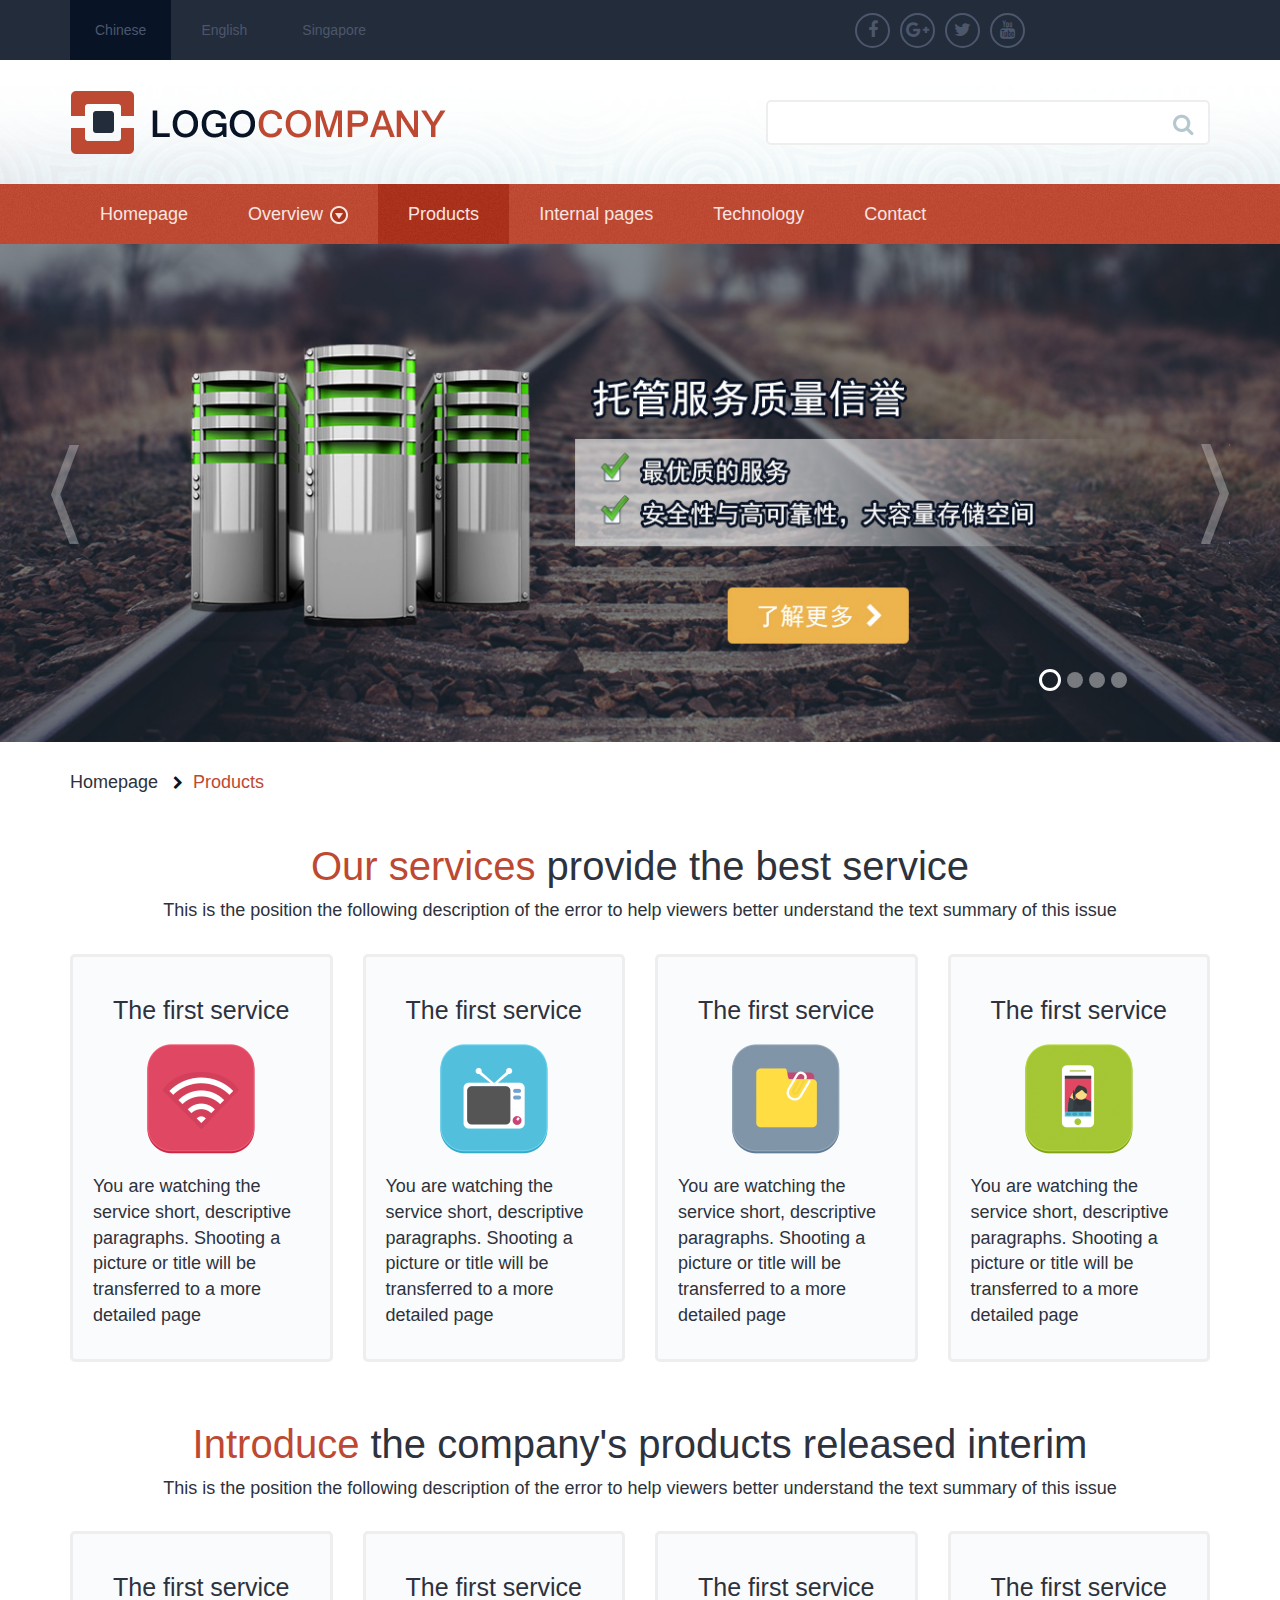
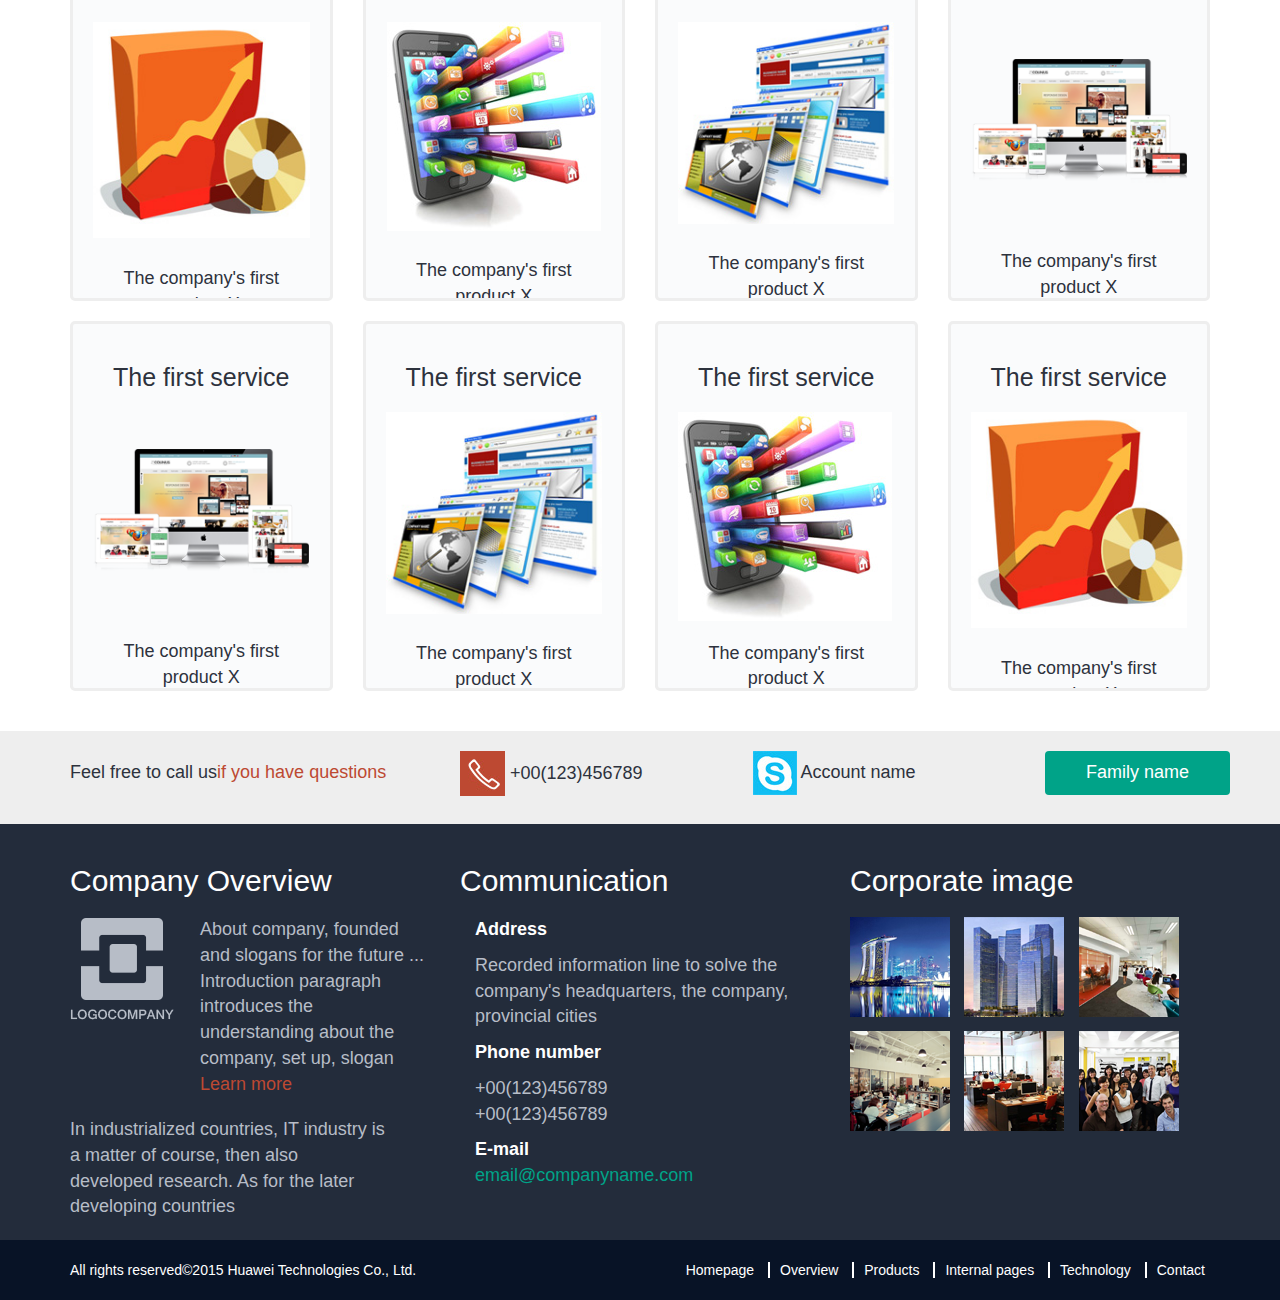
<file: services_product.html>
﻿<!DOCTYPE html>
<html>
<head>
    <title>WoodCap</title>
    <meta charset="utf-8"/>
    
    <!-- Meta seo -->
    <meta name="description" content="" />
    <meta name="keywords" content="" />
    <meta name="robots" content="noodp,index,follow" />
    <meta name="revisit-after" content="1 days" />
    <meta http-equiv="content-language" content="cn" />
    <link href="" rel="shortcut icon" type="image/x-icon" />
    <link rel="author" href="" />
    <!-- Meta seo -->
    
    <!-- Meta responsive -->
    <meta name="viewport" content="width=device-width, initial-scale=1">
    <!-- Meta responsive -->
    
    <!-- Css-->
    <link href="css/bootstrap.min.css" rel="stylesheet"/>        
    <link href="css/styles.css" rel="stylesheet" />
    <!-- Css-->
    
    <!-- Font awsome -->
    <link rel="stylesheet" href="http://maxcdn.bootstrapcdn.com/font-awesome/4.3.0/css/font-awesome.min.css">
    <!-- Font awsome -->
    
    <!-- Jquery -->
    <script src="js/jquery-1.11.3.min.js" type="text/javascript"></script>
    <!-- Jquery -->
    
    <!-- Bootstrap JS -->
    <script src="js/bootstrap.min.js" type="text/javascript"></script>
    <!-- Bootstrap JS -->
    
    <!-- Owl carosuel-->
    <link rel="stylesheet" href="js/owl.carousel/assets/owl.carousel.css"> 
    <script src="js/owl.carousel/owl.carousel.min.js"></script>
    <!-- Owl carosuel-->
    
    <!--[if lt IE 9]>
			<script src="js/html5shiv.js"></script>
			<script src="js/respond.min.js"></script>
    <![endif]-->
</head>
<body>
    <!-- Header -->
    <header>
        <!-- Subheader -->
        <section class="sub-header">
            <div class="container">
                <div class="row">
                    <div class="col-lg-8">
                        <ul class="list-inline language">
                            <li class="active"><a href="" class="btn">Chinese</a></li>
                            <li><a href="" class="btn">English</a></li>
                            <li><a href="" class="btn">Singapore</a></li>
                        </ul>
                    </div>
                    <div class="col-lg-4">
                        <ul class="list-inline social">
                            <li><a href="" class="btn-social"><i class="fa fa-facebook"></i></a></li>
                            <li><a href="" class="btn-social"><i class="fa fa-google-plus"></i></a></li>
                            <li><a href="" class="btn-social"><i class="fa fa-twitter"></i></a></li>                                                 <li><a href="" class="btn-social"><i class="fa fa-youtube"></i></a></li>
                        </ul>
                    </div>
                </div>
            </div>
        </section>
        <!-- Subheader -->
        
        <!-- Main header -->
        <section class="main-header">
            <div class="container">
                <div class="row">
                    <div class="col-lg-6">
                        <a href="index.html">
                            <img src="images/logo.png" class="img-responsive"/>
                        </a>
                    </div>
                    <div class="col-lg-6">
                        <form class="search">
                            <input type="text" class="text-search pull-right " />
                            <button class="btn-search"><img src="images/icons/icon-search.png"/></button>
                        </form>
                    </div>
                </div>
            </div>
        </section>
        <!-- Main header -->
    </header>
    <!-- Header -->
    
    <!-- Navigation -->
    <nav class="navbar navi">
      <div class="container">
        <div class="row">
            
            <div class="navbar-header">
              <button type="button" class="navbar-toggle collapsed" data-toggle="collapse" data-target="#bs-example-navbar-collapse-1">
                <span class="sr-only">Toggle navigation</span>
                <span class="icon-bar"></span>
                <span class="icon-bar"></span>
                <span class="icon-bar"></span>
              </button>
            </div>

            
             <div class="collapse navbar-collapse" id="bs-example-navbar-collapse-1">
              <ul class="nav navbar-nav">
                <li><a href="index.html">Homepage</a></li>
                <li class="dropdown">
                  <a href="#" class="dropdown-toggle" data-toggle="dropdown" role="button" aria-expanded="false">Overview <span class="caret"></span></a>
                  <ul class="dropdown-menu" role="menu">
                    <li><a href="about.html">Company Overview</a></li>                    
                    <li><a href="#">Investment and development budget</a></li>
                    <li><a href="#">Investment-oriented and developed in the future</a></li>
                    <li><a href="#">Presentation from the company's head</a></li>
                    <li><a href="#">Policies for clients</a></li>
                  </ul>
                </li>
                <li class="active"><a href="services_product.html">Products</a></li>
                <li><a href="internal.html">Internal pages</a></li>
                <li><a href="technology.html">Technology</a></li>
                <li><a href="contact.html">Contact</a></li>                
              </ul>

            </div>
        </div>
        
      </div>
    </nav>
    <!-- Navigation -->
    
    <!-- Slider -->
    <section class="slide">
        <div id="owl-slide" class="owl-carousel">
          <div> <img src="images/sliders/slider-banner1.jpg" /> </div>
          <div> <img src="images/sliders/slider-banner1.jpg" /> </div>
          <div> <img src="images/sliders/slider-banner1.jpg" /> </div>
          <div> <img src="images/sliders/slider-banner1.jpg" /></div>
        </div>
    </section>
    <script>
        $(document).ready(function(){
          $("#owl-slide").owlCarousel({
                loop:true,
                margin:0,
                nav:true,
                responsive:{
                    0:{
                        items:1
                    },
                    600:{
                        items:1
                    },
                    1000:{
                        items:1
                    }
                },
                autoplay:true,
                autoplayTimeout:4000,
                URLhashListener:true,
                startPosition: 'URLHash'
            });
            
         
        });
    </script>
    <!-- Slider -->        
    
    <!-- Service -->
    <section class="service">
        <div class="container">
            <!-- Breadcrumb-->
            <div class="row">                
                    <ol class="breadcrumb">
                      <li><a href="index.html">Homepage</a></li>
                      <li><a href="services_product.html">Products</a></li>
                    </ol>                
            </div>
            <!-- Breadcrumb-->
            
            <div class="row  text-center">
                <div class="col-lg-12 mb20">
                    <h1 class="title"><span>Our services</span> provide the best service</h1>
                    <p>This is the position the following description of the error to help viewers better understand the text summary of this issue</p>
                </div>
                <div class="col-lg-12">
                    <div class="row">
                        
                        <div class="col-lg-3">
                            <div class="item-border">
                                <a href="services_detail.html">
                                    <h2>The first service</h2>
                                    <img src="images/icons/icon-wifi.png"/>
                                    <p>You are watching the service short, descriptive paragraphs. Shooting a picture or title will be transferred to a more detailed page</p>
                                </a>
                            </div>
                        </div>
                        
                        <div class="col-lg-3">
                            <div class="item-border">
                                <a href="services_detail.html">
                                    <h2>The first service</h2>
                                    <img src="images/icons/icon-tv.png" />
                                    <p>You are watching the service short, descriptive paragraphs. Shooting a picture or title will be transferred to a more detailed page</p>
                                </a>
                            </div>
                        </div>
                        
                        <div class="col-lg-3">
                            <div class="item-border">
                                <a href="services_detail.html">
                                    <h2>The first service</h2>
                                    <img src="images/icons/icon-folder.png" />
                                    <p>You are watching the service short, descriptive paragraphs. Shooting a picture or title will be transferred to a more detailed page</p>
                                </a>
                            </div>
                        </div>
                        
                        <div class="col-lg-3">
                            <div class="item-border">
                                <a href="services_detail.html">
                                    <h2>The first service</h2>
                                    <img src="images/icons/icon-smartphone.png"/>
                                    <p>You are watching the service short, descriptive paragraphs. Shooting a picture or title will be transferred to a more detailed page</p>
                                </a>
                            </div>
                        </div>
                    </div>
                </div>
            </div>
            
             <div class="row product mt20 text-center">
                <div class="col-lg-12 mb20">
                    <h1 class="title"><span>Introduce</span> the company's products released interim</h1>
                    <p>This is the position the following description of the error to help viewers better understand the text summary of this issue</p>
                </div>
                <div class="col-lg-12">
                    <div class="row">
                        
                        <div class="col-lg-3">
                            <div class="item-border">
                                <a href="product-detail.html">
                                    <h2>The first service</h2>
                                    <div class="min-height200"><img src="images/products/services/1.jpg"/></div>
                                    <p>The company's first product X</p>
                                </a>
                            </div>
                        </div>
                        
                        <div class="col-lg-3">
                            <div class="item-border">
                                <a href="product-detail.html">
                                    <h2>The first service</h2>
                                    <div class="min-height200"><img src="images/products/services/2.jpg"/></div>
                                    <p>The company's first product X</p>
                                </a>
                            </div>
                        </div>
                        
                        <div class="col-lg-3">
                            <div class="item-border">
                                <a href="product-detail.html">
                                    <h2>The first service</h2>
                                    <div class="min-height200"><img src="images/products/services/3.jpg"/></div>
                                    <p>The company's first product X</p>
                                </a>
                            </div>
                        </div>
                        
                        <div class="col-lg-3">
                            <div class="item-border">
                                <a href="product-detail.html">
                                    <h2>The first service</h2>
                                    <div class="min-height200"><img src="images/products/services/4.png"/></div>
                                    <p>The company's first product X</p>
                                </a>
                            </div>
                        </div>
                        
                        <div class="col-lg-3">
                            <div class="item-border">
                                <a href="product-detail.html">
                                    <h2>The first service</h2>
                                    <div class="min-height200"><img src="images/products/services/4.png"/></div>
                                    <p>The company's first product X</p>
                                </a>
                            </div>
                        </div>
                        
                        <div class="col-lg-3">
                            <div class="item-border">
                                <a href="product-detail.html">
                                    <h2>The first service</h2>
                                    <div class="min-height200"><img src="images/products/services/3.jpg"/></div>
                                    <p>The company's first product X</p>
                                </a>
                            </div>
                        </div>
                        
                        <div class="col-lg-3">
                            <div class="item-border">
                                <h2>The first service</h2>
                                <div class="min-height200"><img src="images/products/services/2.jpg"/></div>
                                <p>The company's first product X</p>
                            </div>
                        </div>
                        
                        <div class="col-lg-3">
                            <div class="item-border">
                                <a href="product-detail.html">
                                    <h2>The first service</h2>
                                    <div class="min-height200"><img src="images/products/services/1.jpg"/></div>
                                    <p>The company's first product X</p>
                                </a>
                            </div>
                        </div>
                    </div>
                </div>
            </div>
        </div>
    </section>
    <!-- Service -->
    
    <!-- Quick contact-->
    <section class="quick-contact">
        <div class="container">
            <div class="row">
                <div class="col-lg-4">
                    <p class="spec-title">Feel free to call us<span>if you have questions</span></p>    
                </div>
                <div class="col-lg-3">
                    <a href="tel:00123456789">
                        <img src="images/icons/icon-phone.jpg" />
                    	+00(123)456789
                    </a>
                </div>
                <div class="col-lg-3">
                    <a href="callto:">
                        <img src="images/icons/icon-skype.jpg" />
                        Account name
                    </a>
                </div>
                <div class="col-lg-2">
                    <a href="" class="btn btn-big-green">Family name</a>
                </div>
            </div>
        </div>
    </section>
    <!-- Quick contact--> 
    
    <!-- Footer -->
    <section class="footer">
        <div class="container">
            <div class="row">
                <div class="col-lg-4">
                    <h2 class="mb20">Company Overview</h2>
                    <div class="col-lg-12 nopadding">
                        <div class="row mb20">
                            <div class="col-lg-4">
                                <a href="index.html"><img src="images/f-logo.png"/></a>    
                            </div>
                            <div class="col-lg-8">
                                About company, founded and slogans for the future ... Introduction paragraph introduces the understanding about the company, set up, slogan <br/>
                                <a href="#" class="invert">Learn more</a>
                            </div>
                        </div>
                        <div class="col-lg-11 nopadding-left">
                            In industrialized countries, IT industry is a matter of course, then also developed research. As for the later developing countries
                        </div>
                    </div>
                    
                </div>
                <div class="col-lg-4">
                    <h2 class="mb20">Communication</h2>
                    <div class="col-lg-12">
                        <p><strong>Address</strong></p>
                        <p>Recorded information line to solve the company's headquarters, the company, provincial cities</p>
                        
                        <p><strong>Phone number</strong></p>
                        <p>+00(123)456789 <br/>
                            +00(123)456789</p>
                        
                        <p><strong>E-mail</strong> <br/>
                            <a href="maito:" class="green">email@companyname.com</a></p>
                    </div>
                </div>
                <div class="col-lg-4">
                    <h2 class="mb20">Corporate image</h2>
                    <img src="images/our/our-images.png"/>
                </div>
            </div>
        </div>
    </section>
    <!-- Footer -->
    
    <!-- Sub footer -->
    <footer class="sub-footer">
        <div class="container">
            <div class="row">
                <div class="col-lg-5">
                    All rights reserved©2015  Huawei Technologies Co., Ltd.
                </div>
                <div class="col-lg-7 pull-right text-right">
                    <ul class="list-inline">
                        <li><a href="">Homepage </a></li>
                        <li><a href="">Overview  </a></li>
                        <li><a href="">Products  </a></li>
                        <li><a href="">Internal pages  </a></li>
                        <li><a href="">Technology  </a></li>
                        <li><a href="">Contact  </a></li>
                    </ul>
                </div>
            </div>
        </div>
    </footer>
    <!-- Sub footer -->
</body>
</html>
</file>
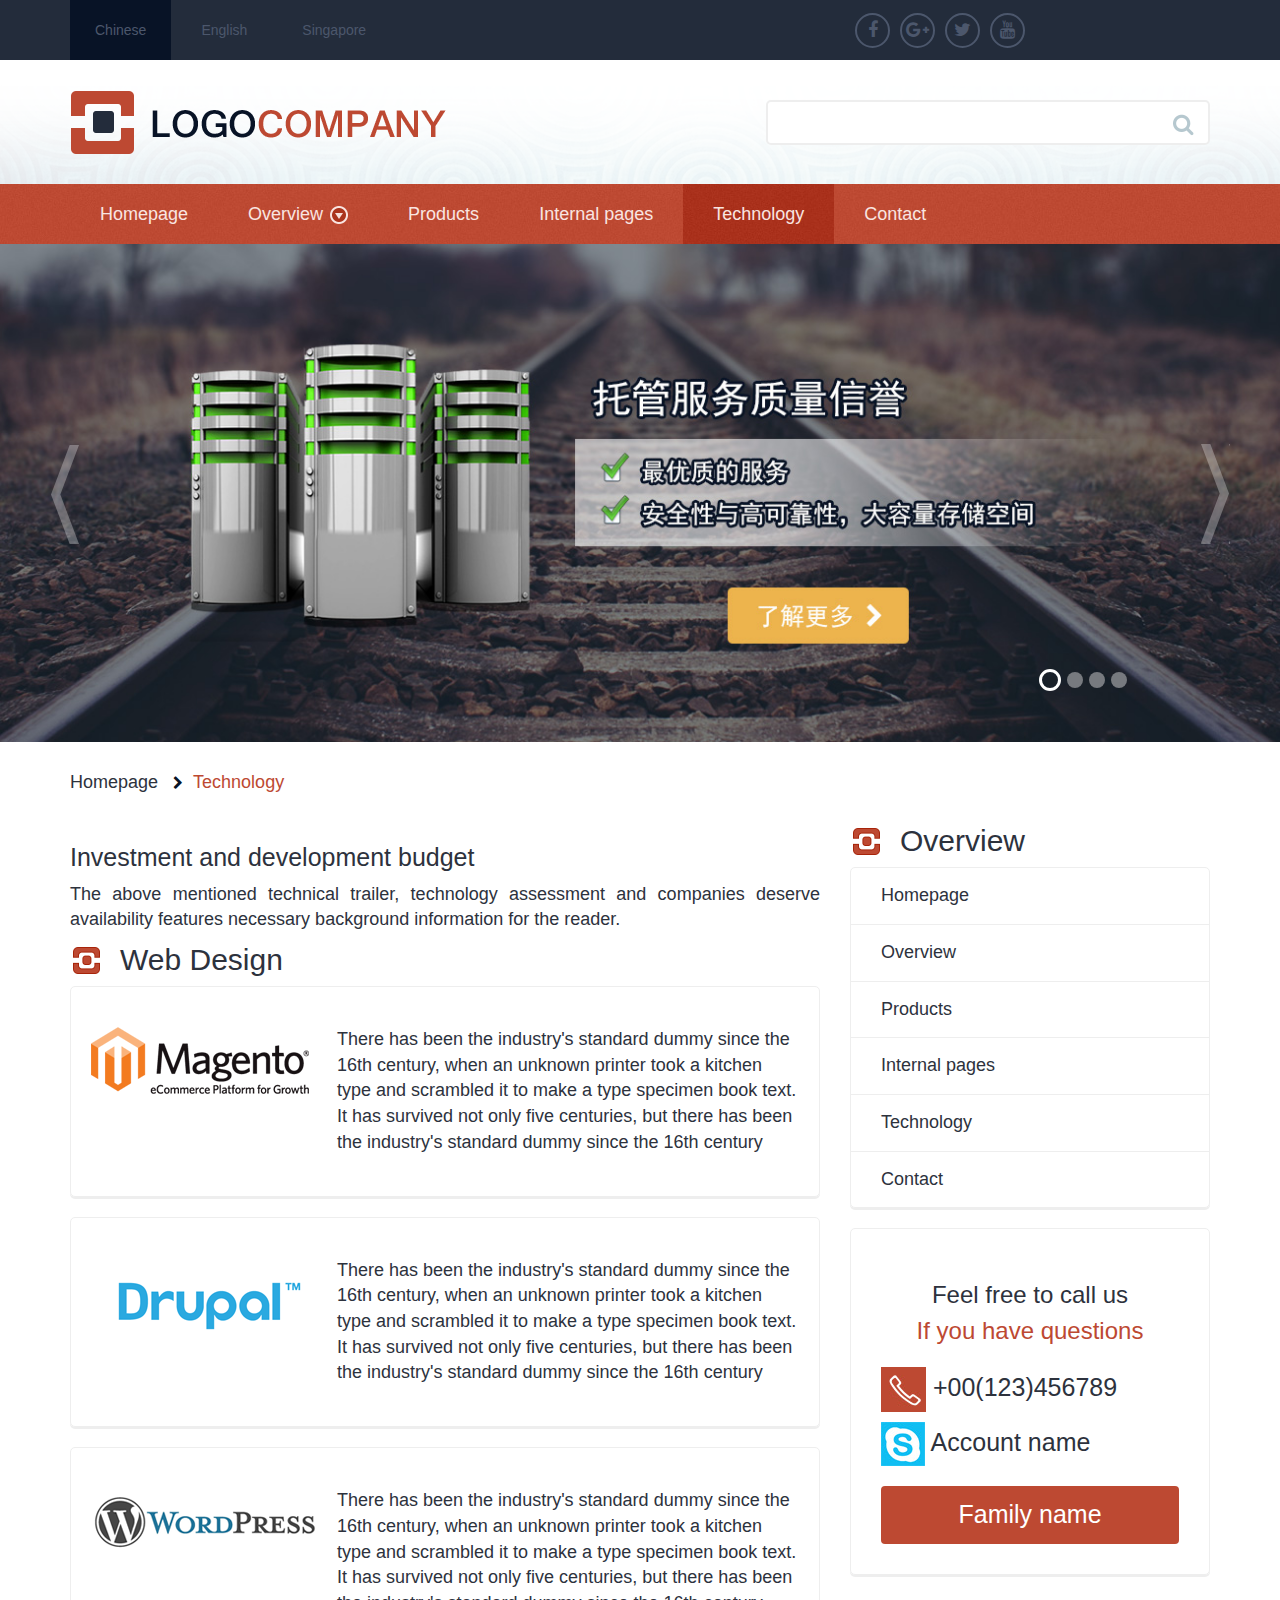
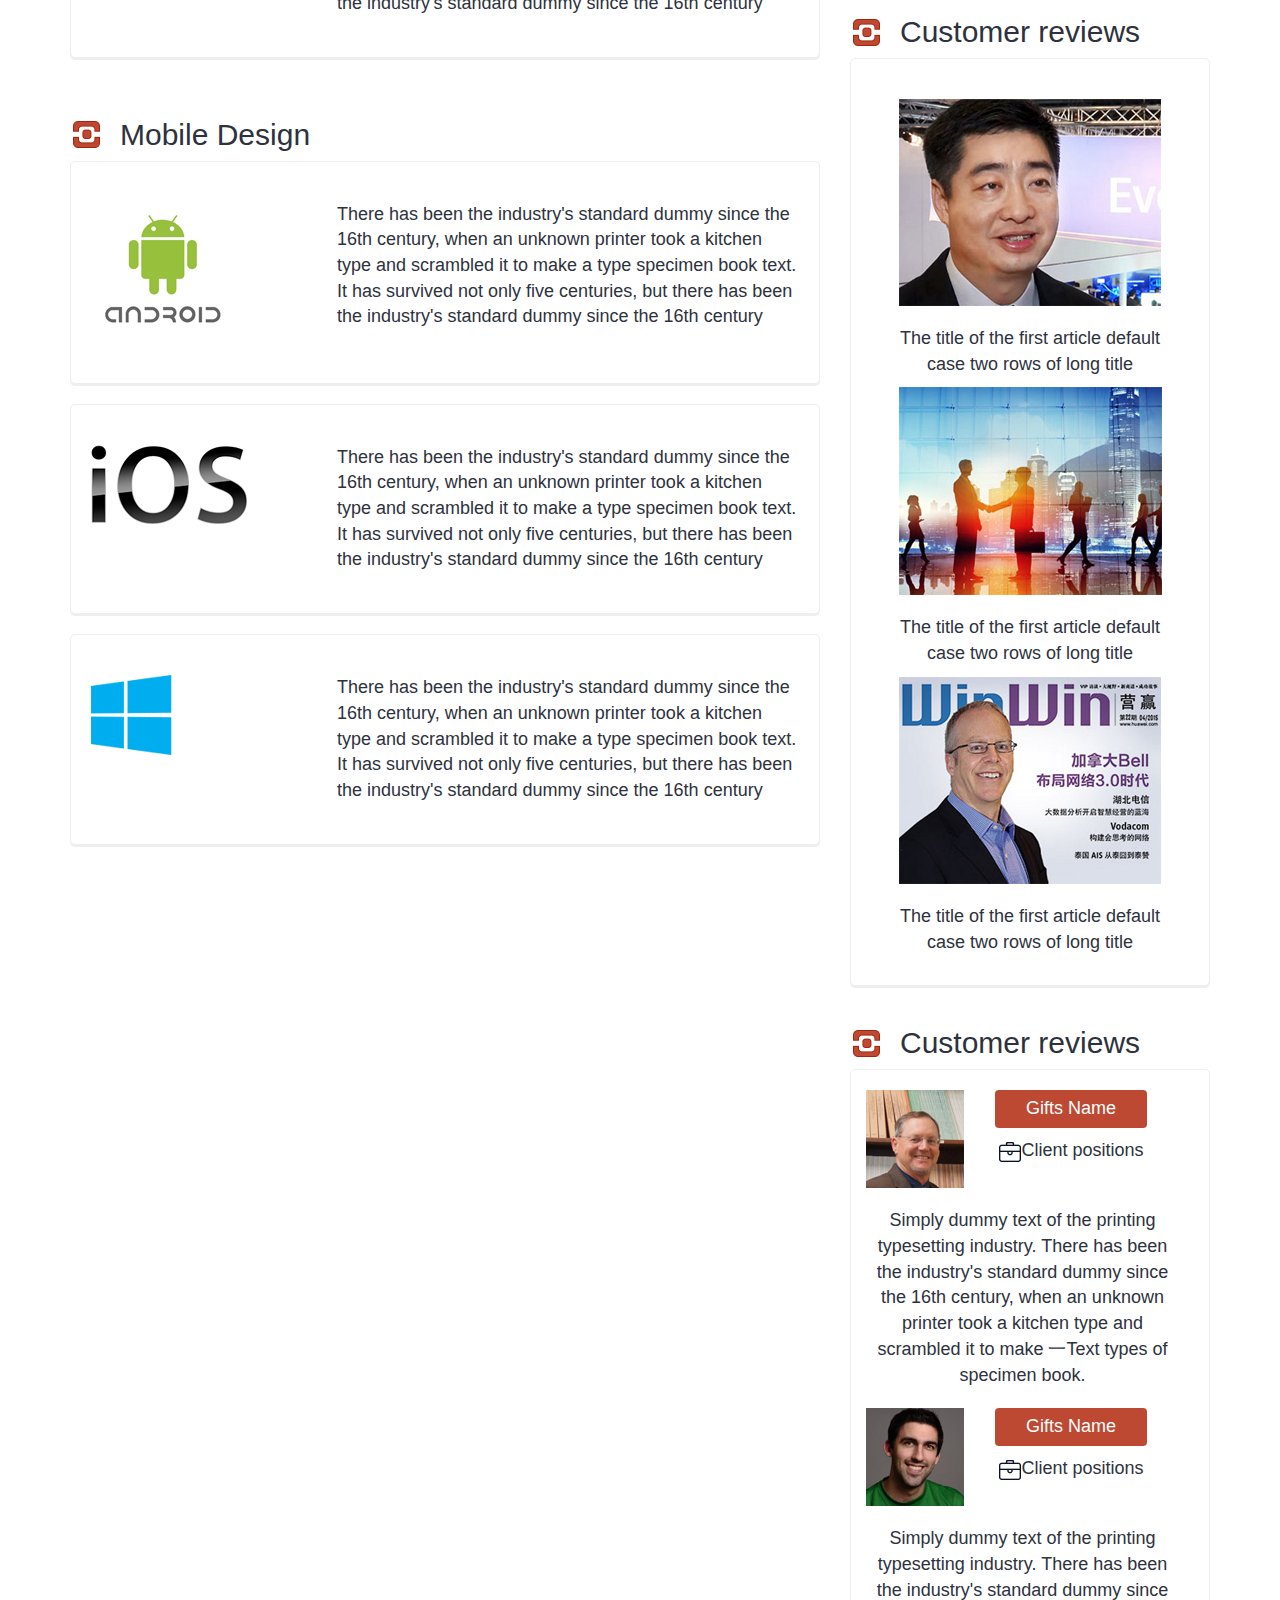
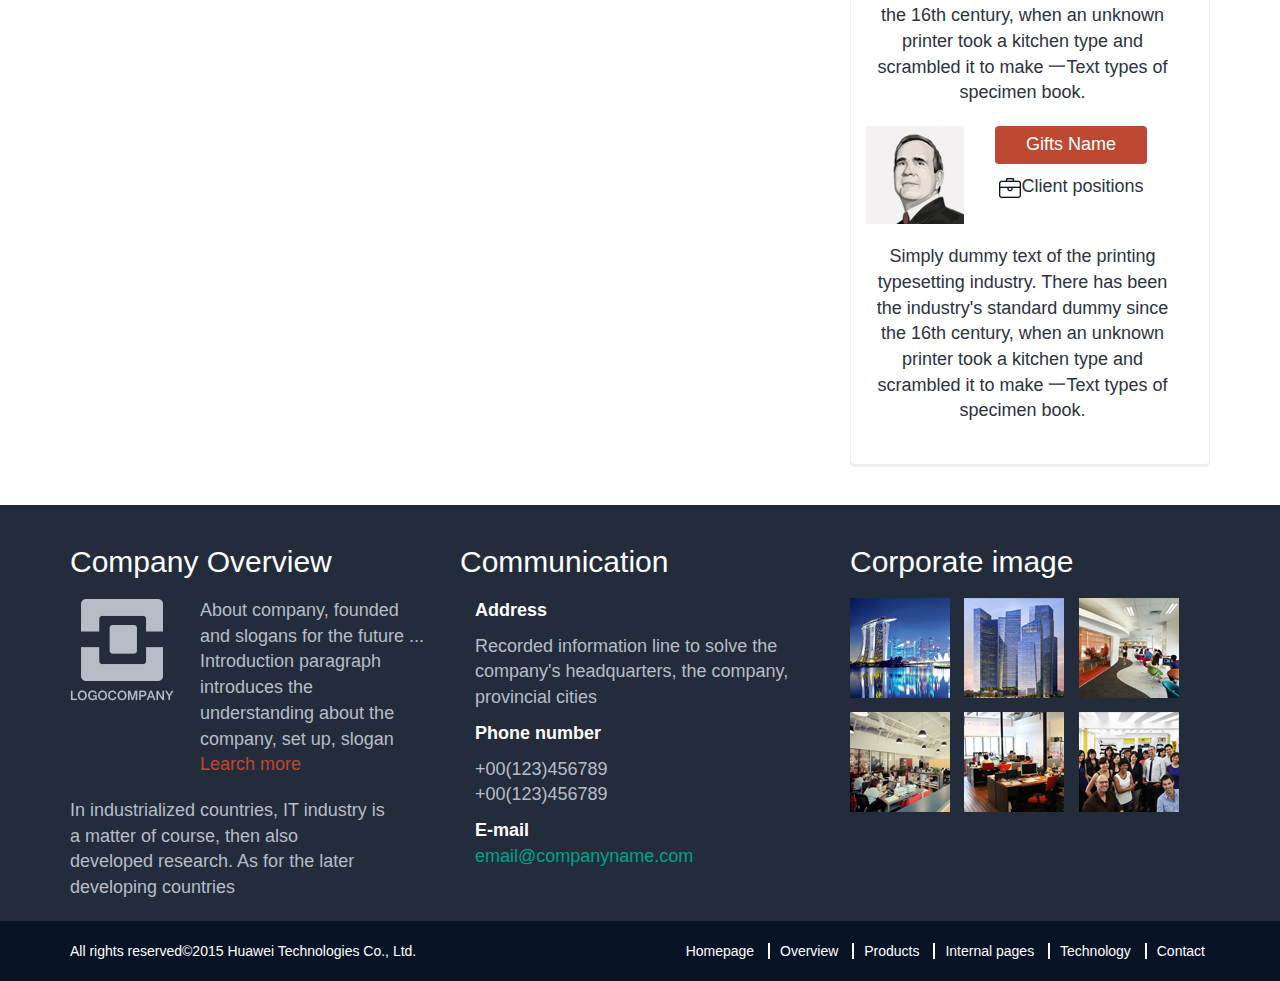
<file: technology.html>
﻿<!DOCTYPE html>
<html>
<head>
    <title>WoodCap</title>
    <meta charset="utf-8"/>
    
    <!-- Meta seo -->
    <meta name="description" content="" />
    <meta name="keywords" content="" />
    <meta name="robots" content="noodp,index,follow" />
    <meta name="revisit-after" content="1 days" />
    <meta http-equiv="content-language" content="cn" />
    <link href="" rel="shortcut icon" type="image/x-icon" />
    <link rel="author" href="" />
    <!-- Meta seo -->
    
    <!-- Meta responsive -->
    <meta name="viewport" content="width=device-width, initial-scale=1">
    <!-- Meta responsive -->
    
    <!-- Css-->
    <link href="css/bootstrap.min.css" rel="stylesheet"/>        
    <link href="css/styles.css" rel="stylesheet" />
    <!-- Css-->
    
    <!-- Font awsome -->
    <link rel="stylesheet" href="http://maxcdn.bootstrapcdn.com/font-awesome/4.3.0/css/font-awesome.min.css">
    <!-- Font awsome -->
    
    <!-- Jquery -->
    <script src="js/jquery-1.11.3.min.js" type="text/javascript"></script>
    <!-- Jquery -->
    
    <!-- Bootstrap JS -->
    <script src="js/bootstrap.min.js" type="text/javascript"></script>
    <!-- Bootstrap JS -->
    
    <!-- Owl carosuel-->
    <link rel="stylesheet" href="js/owl.carousel/assets/owl.carousel.css"> 
    <script src="js/owl.carousel/owl.carousel.min.js"></script>
    <!-- Owl carosuel-->
    
    <!--[if lt IE 9]>
			<script src="js/html5shiv.js"></script>
			<script src="js/respond.min.js"></script>
    <![endif]-->
</head>
<body>
    <!-- Header -->
    <header>
        <!-- Subheader -->
        <section class="sub-header">
            <div class="container">
                <div class="row">
                    <div class="col-lg-8">
                        <ul class="list-inline language">
                            <li class="active"><a href="" class="btn">Chinese</a></li>
                            <li><a href="" class="btn">English</a></li>
                            <li><a href="" class="btn">Singapore</a></li>
                        </ul>
                    </div>
                    <div class="col-lg-4">
                        <ul class="list-inline social">
                            <li><a href="" class="btn-social"><i class="fa fa-facebook"></i></a></li>
                            <li><a href="" class="btn-social"><i class="fa fa-google-plus"></i></a></li>
                            <li><a href="" class="btn-social"><i class="fa fa-twitter"></i></a></li>                                                 <li><a href="" class="btn-social"><i class="fa fa-youtube"></i></a></li>
                        </ul>
                    </div>
                </div>
            </div>
        </section>
        <!-- Subheader -->
        
        <!-- Main header -->
        <section class="main-header">
            <div class="container">
                <div class="row">
                    <div class="col-lg-6">
                        <a href="index.html">
                            <img src="images/logo.png" class="img-responsive"/>
                        </a>
                    </div>
                    <div class="col-lg-6">
                        <form class="search">
                            <input type="text" class="text-search pull-right " />
                            <button class="btn-search"><img src="images/icons/icon-search.png"/></button>
                        </form>
                    </div>
                </div>
            </div>
        </section>
        <!-- Main header -->
    </header>
    <!-- Header -->
    
    <!-- Navigation -->
    <nav class="navbar navi">
      <div class="container">
        <div class="row">
            
            <div class="navbar-header">
              <button type="button" class="navbar-toggle collapsed" data-toggle="collapse" data-target="#bs-example-navbar-collapse-1">
                <span class="sr-only">Toggle navigation</span>
                <span class="icon-bar"></span>
                <span class="icon-bar"></span>
                <span class="icon-bar"></span>
              </button>
            </div>

            
             <div class="collapse navbar-collapse" id="bs-example-navbar-collapse-1">
              <ul class="nav navbar-nav">
                <li><a href="index.html">Homepage</a></li>
                <li class="dropdown">
                  <a href="#" class="dropdown-toggle" data-toggle="dropdown" role="button" aria-expanded="false">Overview <span class="caret"></span></a>
                  <ul class="dropdown-menu" role="menu">
                    <li><a href="about.html">Company Overview</a></li>                    
                    <li><a href="#">Investment and development budget</a></li>
                    <li><a href="#">Investment-oriented and developed in the future</a></li>
                    <li><a href="#">Presentation from the company's head</a></li>
                    <li><a href="#">Policies for clients</a></li>
                  </ul>
                </li>
                <li><a href="services_product.html">Products</a></li>
                <li><a href="internal.html">Internal pages</a></li>
                <li class="active"><a href="technology.html">Technology</a></li>
                <li><a href="contact.html">Contact</a></li>                
              </ul>

            </div>
        </div>
        
      </div>
    </nav>
    <!-- Navigation -->
    
    <!-- Slider -->
    <section class="slide">
        <div id="owl-slide" class="owl-carousel">
          <div> <img src="images/sliders/slider-banner1.jpg" /> </div>
          <div> <img src="images/sliders/slider-banner1.jpg" /> </div>
          <div> <img src="images/sliders/slider-banner1.jpg" /> </div>
          <div> <img src="images/sliders/slider-banner1.jpg" /></div>
        </div>
    </section>
    <script>
        $(document).ready(function(){
          $("#owl-slide").owlCarousel({
                loop:true,
                margin:0,
                nav:true,
                responsive:{
                    0:{
                        items:1
                    },
                    600:{
                        items:1
                    },
                    1000:{
                        items:1
                    }
                },
                autoplay:true,
                autoplayTimeout:4000,
                URLhashListener:true,
                startPosition: 'URLHash'
            });
            
         
        });
    </script>
    <!-- Slider -->    
    
    <!-- Main content -->
    <section class="main-wrapper">
        <div class="container">
            
            <!-- Breadcrumb-->
            <div class="row">
                
                    <ol class="breadcrumb">
                      <li><a href="index.html">Homepage</a></li>
                      <li><a href="technology.html">Technology</a></li>
                    </ol>
               
            </div>
            <!-- Breadcrumb-->
            
            <div class="row">
                <div class="col-lg-8">
                    <div class="col-lg-12 text-justify md20">  
                        <div class="row">
                            <h2 class="text-big">Investment and development budget</h2>                        
                            <p>The above mentioned technical trailer, technology assessment and companies deserve availability features necessary background information for the reader.</p>
                            <h3 class="icon-title">Web Design</h3>
                        </div>                        
                    </div>
                    
                    <div class="col-lg-12 tech">
                        <div class="row">
                            <div class="col-lg-12 box">
                                <div class="row">
                                    <div class="col-lg-4">
                                        <img src="images/tech/big/magento.png"/>
                                    </div>
                                    <div class="col-lg-8">
                                        There has been the industry's standard dummy since the 16th century, when an unknown printer took a kitchen type and scrambled it to make a type specimen book text. It has survived not only five centuries, but there has been the industry's standard dummy since the 16th century
                                    </div>
                                </div>
                            </div>
                            
                            <div class="col-lg-12 box">
                                <div class="row">
                                    <div class="col-lg-4">
                                        <img src="images/tech/big/drupal.png"/>
                                    </div>
                                    <div class="col-lg-8">
                                        There has been the industry's standard dummy since the 16th century, when an unknown printer took a kitchen type and scrambled it to make a type specimen book text. It has survived not only five centuries, but there has been the industry's standard dummy since the 16th century
                                    </div>
                                </div>
                            </div>
                            
                            <div class="col-lg-12 box">
                                <div class="row">
                                    <div class="col-lg-4">
                                        <img src="images/tech/big/wordpress.png"/>
                                    </div>
                                    <div class="col-lg-8">
                                        There has been the industry's standard dummy since the 16th century, when an unknown printer took a kitchen type and scrambled it to make a type specimen book text. It has survived not only five centuries, but there has been the industry's standard dummy since the 16th century
                                    </div>
                                </div>
                            </div>
                        </div>
                    </div>
                                        
                    <div class="col-lg-12 content md20"> 
                        <div class="row">
                            <h3 class="icon-title">Mobile Design</h3>
                        </div>
                    </div>
                    
                    <div class="col-lg-12 tech">
                        <div class="row">
                            <div class="col-lg-12 box">
                                <div class="row">
                                    <div class="col-lg-4">
                                        <img src="images/tech/big/android.png"/>
                                    </div>
                                    <div class="col-lg-8">
                                        There has been the industry's standard dummy since the 16th century, when an unknown printer took a kitchen type and scrambled it to make a type specimen book text. It has survived not only five centuries, but there has been the industry's standard dummy since the 16th century
                                    </div>
                                </div>
                            </div>
                            
                            <div class="col-lg-12 box">
                                <div class="row">
                                    <div class="col-lg-4">
                                        <img src="images/tech/big/ios.png"/>
                                    </div>
                                    <div class="col-lg-8">
                                        There has been the industry's standard dummy since the 16th century, when an unknown printer took a kitchen type and scrambled it to make a type specimen book text. It has survived not only five centuries, but there has been the industry's standard dummy since the 16th century
                                    </div>
                                </div>
                            </div>
                            
                            <div class="col-lg-12 box">
                                <div class="row">
                                    <div class="col-lg-4">
                                        <img src="images/tech/big/window.png"/>
                                    </div>
                                    <div class="col-lg-8">
                                        There has been the industry's standard dummy since the 16th century, when an unknown printer took a kitchen type and scrambled it to make a type specimen book text. It has survived not only five centuries, but there has been the industry's standard dummy since the 16th century
                                    </div>
                                </div>
                            </div>
                        </div>
                    </div>
                    
                </div>
                <div class="col-lg-4">
                    <h3 class="icon-title">Overview</h3>
                    
                    <!--- Sidebar-->
                    <ul class="col-lg-12 sidebar box">
                        <li><a href="">Homepage </a></li>
                        <li><a href="">Overview  </a></li>
                        <li><a href="">Products  </a></li>
                        <li><a href="">Internal pages  </a></li>
                        <li><a href="">Technology  </a></li>
                        <li><a href="">Contact  </a></li>
                    </ul>
                    <!--- Sidebar-->
                    
                    <!--- Contact-->
                    <div class="col-lg-12 box mt20 ptb20">
                        <div class="col-lg-12">
                            <h3 class="spec-title text-center">Feel free to call us <br/>
                            <span>If you have questions</span></h3>
                            <p class="text-big"><a href="tel:00123456789">
                                <img src="images/icons/icon-phone.jpg" />
                                +00(123)456789
                            </a>
                            </p>
                            <p class="text-big"><a href="callto:">
                                <img src="images/icons/icon-skype.jpg" />
                                Account name
                            </a>
                                
                            <a href="" class="btn btn-big mt20" style="width:100%">Family name</a>
                            </p>
                        </div>
                    </div>
                    <!--- Contact-->
                    
                    <!--- Right News-->       
                    <div class="col-lg-12 mt20">
                        <div class="row">
                            <h3 class="icon-title">Customer reviews</h3>
                        </div>
                    </div>
                    
                    <div class="col-lg-12 box ptb20">                         
                        <div class="text-center mt20">
                            <div class="col-lg-12">
                                <a href=""><img src="images/news/1.jpg"/></a>
                                <p class="mt20"><a href="">The title of the first article default case two rows of long title</a></p>
                            </div>
                            <div class="col-lg-12">
                                <a href=""><img src="images/news/2.jpg" /></a>
                                <p class="mt20"><a href="">The title of the first article default case two rows of long title</a></p>
                            </div>
                            <div class="col-lg-12">
                                <a href=""><img src="images/news/3.jpg" /></a>
                                <p class="mt20"><a href="">The title of the first article default case two rows of long title</a></p>
                            </div>
                         </div>                       
                    </div>
                    <!--- Right News-->
                    
                    <!-- Right Career-->
                    <div class="col-lg-12 mt20">
                        <div class="row">
                            <h3 class="icon-title">Customer reviews</h3>
                        </div>
                    </div>
                    
                    <div class="col-lg-12 box ptb20">                         
                        <div class="text-center">
                            <div class="col-lg-12 mb20">
                                <div class="row">
                                    <div class="col-lg-3 nopadding">
                                        <img src="images/career/1.jpg"/>
                                    </div>
                                    <div class="col-lg-9">
                                        <a href="" class="btn btn-big clink">Gifts Name</a>
                                        <p class="mt10"><img src="images/icons/icon-c.png"/>Client positions</p>
                                    </div>
                                    <div class="col-lg-12 nopadding-left mt20">
                                        Simply dummy text of the printing typesetting industry. There has been the industry's standard dummy since the 16th century, when an unknown printer took a kitchen type and scrambled it to make                                      一Text types of specimen book.
                                    </div>
                                </div>
                            </div>
                            <div class="col-lg-12 mb20">
                                <div class="row">
                                    <div class="col-lg-3 nopadding">
                                        <img src="images/career/2.jpg"/>
                                    </div>
                                    <div class="col-lg-9">
                                        <a href="" class="btn btn-big clink">Gifts Name</a>
                                        <p class="mt10"><img src="images/icons/icon-c.png"/>Client positions</p>
                                    </div>
                                    <div class="col-lg-12 nopadding-left mt20">
                                        Simply dummy text of the printing typesetting industry. There has been the industry's standard dummy since the 16th century, when an unknown printer took a kitchen type and scrambled it to make                                      一Text types of specimen book.
                                    </div>
                                </div>
                            </div>
                            <div class="col-lg-12 mb20">
                                <div class="row">
                                    <div class="col-lg-3 nopadding">
                                        <img src="images/career/3.jpg"/>
                                    </div>
                                    <div class="col-lg-9">
                                        <a href="" class="btn btn-big clink">Gifts Name</a>
                                        <p class="mt10"><img src="images/icons/icon-c.png"/>Client positions</p>
                                    </div>
                                    <div class="col-lg-12 nopadding-left mt20">
                                        Simply dummy text of the printing typesetting industry. There has been the industry's standard dummy since the 16th century, when an unknown printer took a kitchen type and scrambled it to make                                      一Text types of specimen book.
                                    </div>
                                </div>
                            </div>
                         </div>                       
                    </div>
                    <!-- Right Career-->
                </div>
            </div>
            
        </div>
    </section>
    <!-- Main content -->
    
    <!-- Footer -->
    <section class="footer">
        <div class="container">
            <div class="row">
                <div class="col-lg-4">
                    <h2 class="mb20">Company Overview</h2>
                    <div class="col-lg-12 nopadding">
                        <div class="row mb20">
                            <div class="col-lg-4">
                                <a href="index.html"><img src="images/f-logo.png"/></a>    
                            </div>
                            <div class="col-lg-8">
                                About company, founded and slogans for the future ... Introduction paragraph introduces the understanding about the company, set up, slogan <br/>
                                <a href="#" class="invert">Learch more</a>
                            </div>
                        </div>
                        <div class="col-lg-11 nopadding-left">
                            In industrialized countries, IT industry is a matter of course, then also developed research. As for the later developing countries
                        </div>
                    </div>
                    
                </div>
                <div class="col-lg-4">
                    <h2 class="mb20">Communication</h2>
                    <div class="col-lg-12">
                        <p><strong>Address</strong></p>
                        <p>Recorded information line to solve the company's headquarters, the company, provincial cities</p>
                        
                        <p><strong>Phone number</strong></p>
                        <p>+00(123)456789 <br/>
                            +00(123)456789</p>
                        
                        <p><strong>E-mail</strong> <br/>
                            <a href="maito:" class="green">email@companyname.com</a></p>
                    </div>
                </div>
                <div class="col-lg-4">
                    <h2 class="mb20">Corporate image</h2>
                    <img src="images/our/our-images.png"/>
                </div>
            </div>
        </div>
    </section>
    <!-- Footer -->
    
    <!-- Sub footer -->
    <footer class="sub-footer">
        <div class="container">
            <div class="row">
                <div class="col-lg-5">
                    All rights reserved©2015  Huawei Technologies Co., Ltd.
                </div>
                <div class="col-lg-7 pull-right text-right">
                    <ul class="list-inline">
                        <li><a href="">Homepage </a></li>
                        <li><a href="">Overview  </a></li>
                        <li><a href="">Products  </a></li>
                        <li><a href="">Internal pages  </a></li>
                        <li><a href="">Technology  </a></li>
                        <li><a href="">Contact  </a></li>
                    </ul>
                </div>
            </div>
        </div>
    </footer>
    <!-- Sub footer -->
</body>
</html>
</file>
<file: css/styles.css>
body {
    font-family: "Microsoft YaHei", Arial, sans-serif;
    color: #2d323d;
    font-size: 18px;
}
a {
    color: #2d323d;
    text-decoration: none;    
    -moz-transition: all 0.5s;
    -webkit-transition: all 0.5s;
    transition: all 0.5s;
}
a:active, a:hover, a.invert {
    color: #bd4932;
    text-decoration: none;
}

a.invert:active, a.invert:hover, a.green:active, a.green:hover {
    color: #fff;
}

a.green{
    color: #00a388;
}

.service, .news, .partner, .quick-contact, .career, .footer {
    padding: 20px 0;
} 
.career {
    padding-bottom: 40px;
}
/*--------- Header ------------------*/
.sub-header {
    background: #232c3b;    
}
.sub-header ul {
    margin: 0;
}
.sub-header ul>li{
    padding: 0;
}
.sub-header a{
    color: #4c576c;
    -moz-transition: all 0.5s;
    -webkit-transition: all 0.5s;
    transition: all 0.5s;
}
.sub-header a:hover{    
    color: #fff;
}
.sub-header a.btn {
    border-radius: 0;
    -moz-border-radius:0;
    -webkit-border-radius:0;
    padding: 20px 25px;
    border: 0;        
}
.sub-header a.btn:hover, .sub-header .active a {
    background: #081326;
}
.social{margin-top: 13px !important;}
ul.social li {
    padding-left: 5px;
}
.sub-header a.btn-social {     
    border: 2px solid #4c576c;
    height: 35px;
    width: 35px;
    font-size: 18px;
    display: table-cell;
    text-align: center;
    vertical-align: middle;
    border-radius: 50%;
    -moz-border-radius: 50%;
    -webkit-border-radius: 50%;
}

.sub-header a.btn-social:hover {
    border-color: #fff;
}

.main-header {
    padding: 30px 0;
    background: url(../images/pattern/pattern.png) repeat-x bottom left;
}

.search {
    margin-top: 10px;
    position: relative;
}

.search .text-search {
    width: 80%;
    height: 45px;
    padding: 10px 15px;
    border: 2px solid #eeeeee;
    padding-right: 50px;
    border-radius: 5px;
    -moz-border-radius: 5px;
    -webkit-border-radius: 5px;
}

.search .text-search:focus{
    box-shadow: none !important;
    outline: none;
}

.search .btn-search {
    position: absolute;
    top: 11px;
    right: 10px;
    border: 0;
    outline: 0;
    background: transparent;
}
/*--------- Header ------------------*/


/*--------- Navigation ------------------*/
.navi {
    background: url(../images/pattern/bg-menubar.jpg) repeat top left;
    border: 0;
    border-radius: 0;
    -moz-border-radius: 0;
    -webkit-border-radius: 0;
    margin: 0;
}

.navi a{
    color: #f9e5e1;
    font-size: 18px;
}

.navi .caret {
    background: url(../images/icons/select-box-icon.png);
    border: none !important;
    width: 18px;
    height: 18px;
}

.navi .nav>li>a {
    padding: 20px 30px;
    -moz-transition: all 2s;
    -webkit-transition: all 2s;
    transition: all 2s;
}

.navi .nav>li.active,.navi .nav>li>a:focus, .navi .nav>li>a:hover, .navi .nav>li>a:active, .navi .nav .open>a, .navi .nav .open>a:focus, .navi .nav .open>a:hover {
    background: url(../images/pattern/hover-01.jpg) repeat top left !important;
}

.dropdown-menu {
    width: 360px;
    padding: 0;
    border: none;
}
.dropdown-menu>li>a {
    padding: 15px 20px;
    border-bottom: 1px solid #eeeeee;
}
.dropdown-menu>li:last-child>a{
    border: none;
}

.dropdown-menu>li>a:hover,.dropdown-menu>.active>a, .dropdown-menu>.active>a:focus, .dropdown-menu>.active>a:hover {
    background: #bd4932;
    border-bottom: 1px solid #bd4932;
    color: #fff;
}
/*--------- Navigation ------------------*/

/*--------- Service ------------------*/

.title {
    font-size: 40px;
}
.title span{
    color: #bd4932;
}
.mb20{
    margin-bottom: 20px;
}
.mt20{
    margin-top: 20px;
}
.item-border{
    border: 3px solid #eeeeee;
    border-radius: 5px;
    -moz-border-radius: 5px;
    -webkit-border-radius: 5px;
    padding: 20px;
    background: #fafbfc;
    margin-bottom: 20px;
}

.item-border:hover{
    background: #eee;
}
.item-border h2 {
    font-size: 25px;
    margin-bottom: 20px;
}

.item-border img{
    margin-bottom: 20px;
}

.item-border p{
    text-align: left;
}

/*--------- Service ------------------*/

/*--------- Slide --------------------*/
.slide{
    position: relative;
}
.owl-navi a {display: none; }
.slide .owl-nav a, .slide .owl-nav .owl-prev, .slide .owl-nav .owl-next{
    position: absolute;
    top: 40%;
    z-index: 999;
    text-indent: -9999px;   
}

.slide .owl-nav .owl-prev {
    background: url(../images/nav/left-arrow.png);
    width: 29px;
    height: 100px;
    left: 50px;
}

.slide .owl-nav .owl-next {
    background: url(../images/nav/right-arrow.png);
    width: 29px;
    height: 100px;
    right: 50px;
}

.slide .owl-dots {
    position: absolute;
    bottom: 50px;
    right: 150px;
    z-index: 999;
}

.slide .owl-dots .owl-dot {
    padding: 8px;
    background: #777a7f;
    border-radius: 50%;
    -moz-border-radius: 50%;
    -webkit-border-radius: 50%;
    display: inline-block;
    margin-left: 3px;
    margin-right: 3px;
    vertical-align: middle;
}

.slide .owl-dots .owl-dot.active {
    border: 3px solid #fff;
    background: transparent;
}
/*--------- Slide --------------------*/


/*--------- Feature product slide ------*/
.dark-blue {
    background: #232c3b;
    color: #fff;
}
.slide-product .item {
    padding: 50px 20px 0;
}

.slide-product .item h2 {
    font-size: 40px;
}
.slide-product .item p {
    font-size: 18px;
    text-align: left
}

.btn-big {
    font-size: 25px;
    background: #bd4932;
    padding: 10px 40px;
    color: #fff;    
}

.btn-big:hover{
    background: #ae3821;
    color: #fff;
}

.slide-product .btn-big, .slide-product .item p, .slide-product .item h2 {
    margin-top: 20px;
    margin-bottom: 20px;
}
.slide-product .owl-nav .owl-prev, .slide-product .owl-nav .owl-next{
    top: 47%;
    width: 50px;
    height: 50px;
    
}
.slide-product .owl-nav .owl-prev {
    background: url(../images/nav/icon-left-arrow.png) no-repeat center center;
    background-color: #081326;
}

.slide-product .owl-nav .owl-next {
    background: url(../images/nav/icon-right-arrow.png) no-repeat center center;
    background-color: #081326;
}

.slide-product .owl-nav .owl-prev:hover,.slide-product .owl-nav .owl-next:hover {
    background-color: #bd4932;
}

.slide-product .owl-dots {
    display: none;
}
/*--------- Feature product slide ------*/

/*--------- News --------*/
.nopadding{padding: 0 !important}
.title-news {
    font-size: 40px;
    margin-bottom: 30px;
}
.title-news-small {
    margin-top: 20px;
    font-size: 25px;
    font-weight: bold;
    
}
/*--------- News --------*/
.nav-tabs {
    border: none;
}
.nav-tabs>li>a {
    border-radius: 0;
    padding: 10px 25px;
    background: #e2e2e2;
    border-color: #e2e2e2;
    color: #081326;
    font-weight: bold;
}
.nav-tabs>li.active>a, .nav-tabs>li.active>a:focus, .nav-tabs>li.active>a:hover {
    border-color: #00a388;
    background: #00a388;
    color: #fff;
}

.itick li{
    vertical-align: middle;
    line-height: 1.7;    
    background: url(../images/icons/icon-tick.png) no-repeat 0px 2px transparent;
    list-style-type: none;
    padding: 0px 0px 1px 35px;
    vertical-align: middle;

}

/*-------- News ------------*/

/*-------- Quick contact ------*/
.quick-contact {
    vertical-align: middle;
    background: #eeeeee; 
}
.spec-title {
    padding: 8px 0;
    line-height: 1.5
}
.spec-title span {
    color: #bd4932;
}
.btn-big-green{
    font-size: 18px;
    background: #00a388;
    padding: 8px 40px;
    color: #fff;
}
.btn-big-green:hover {
    color: #fff;
    background: #02836e
}
/*-------- Quick contact ------*/

/*-------- Career link -------*/
.btn-big.clink{
    font-size: 18px;
    padding: 5px 30px;
}
.nopadding-left {
    padding-left: 0;
}
.mt10 {
    margin-top: 10px;
}
/*-------- Career link -------*/

/*-------- Footer ---------*/
.footer{
    background: #232c3b;
    color: #b7bdc7;
}
.footer h2, .footer strong {
    color: #fff;
}
/*-------- Footer ---------*/

/*-------- Sub-footer -------*/
.sub-footer {
    background: #081326;
    color: #fff;
    padding: 20px 0 10px;
    font-size: 14px;
}
.sub-footer a {
    color: #fff;
}
.sub-footer .list-inline a{
    border-left: 2px solid #fff;
    padding-left: 10px;
}
.sub-footer .list-inline li:first-child a{
    border-left: none;
    padding-left: 0;
}
.sub-footer a:active, .sub-footer a:hover{
    color: #bd4932;
}
/*-------- Sub-footer -------*/

/*-------- Breadcrumb -------*/
.breadcrumb{
    background: #fff;
    margin-bottom: 20px;
}

.breadcrumb>li+li a{
    color: #bd4932;
}
.breadcrumb>li+li a:active, .breadcrumb>li+li a:hover {
    color: #081326;
}
.breadcrumb>li+li:before {
    font: normal normal normal 14px/1 FontAwesome;
    padding: 0 10px;
    color: #081326;
    content: "\f054";
}
/*-------- Breadcrumb -------*/

/*------- Content -------*/
.main-wrapper{
    padding: 20px 0;
}
.ad-box{
    padding: 20px;
    border: 1px solid #eeeeee;
    background: #fafbfc;
    height: 180px;
    width: 80%;
    clear: both;
    margin: 20px auto;
}

.text-big{
    font-size: 25px;
}

.btn-big-yellow{
    padding: 10px 20px;
    font-size: 20px;
    color: #fff;
    background: #ecb34d;
}
.content {
    margin-top: 40px;
}

.icon-title {
    background: url(../images/icons/icon.png) no-repeat center left;
    padding-left: 50px;
    font-size: 30px;
    margin-top: 0;
}

.box {
    width: 100%;
    border: 1px solid #eeeeee;
    border-radius: 5px;
    -moz-border-radius: 5px;
    -webkit-border-radius: 5px;
    margin-bottom: 20px;
    -webkit-box-shadow: #eeeeee 0px 2px 0px 0px;
    box-shadow: #eeeeee 0px 2px 0px 0px;
}

.sidebar{
    margin: 0;
    padding: 0;
    width: 100%;
    list-style: none;
}

.sidebar li {
    margin: 0; 
    padding: 0;
    display: block;
}
.sidebar li>a {
    padding: 15px 30px;
    display: block;
    border-bottom: 1px solid #eeeeee;
}

.sidebar li:last-child a{
    border-bottom: none;
}
.sidebar li>a:active, .sidebar li>a:hover, .sidebar li.active a {
    background: #bd4932;
    border-bottom-color: #bd4932;
    color: #fff;
}

.ptb20 {
    padding-top:20px;
    padding-bottom: 20px;
}

.product .item-border {
    height: 370px;
    overflow: hidden;
}

.product .item-border p {
    text-align: center;
}
.product .item-border img {
    max-width: 100%;
}
.min-height200 {
    min-height: 200px;
    height: 220px;
    vertical-align: middle;
    overflow: hidden;
    display: table-cell;
}

.tech .box {
    padding: 40px 20px;
}

/*---------- Map -------------*/
#map-canvas {
    height: 400px;
    max-width: 100%;
    width: 100%;
    margin: 0px;
    padding: 0px
}
/*---------- Map -------------*/

/*---------- Form contact -------------*/
.form-contact {
    margin-top: 40px;
}

.form-contact .form-group, .form-internal .form-group{
    margin-bottom: 20px;
}

.form-contact .form-control, .form-internal .form-control {
    padding: 15px 20px;
    box-shadow: none;
    border: 2px solid #d1d1d1;
    font-size: 18px;
    height: 50px;
}
.form-contact textarea.form-control {
    height: auto;
}
.form-contact .btn-big {
    font-size: 18px;
}

.internal {
    padding: 40px 0;
    background: url(../images/pattern/internal.jpg);
    height: 350px;
}

.form-internal .form-control {
    border-color: #081326;
    color: #081326;
}
.form-internal label, .form-internal input[placeholder] {
    color: #081326;
}
.form-internal .form-control::-webkit-input-placeholder { color: #081326; }
.form-internal .form-control:-moz-placeholder { color: #081326; }
.form-internal .form-control::-moz-placeholder { color: #081326; }
.form-internal .form-control:-ms-input-placeholder { color: #081326; }

.form-internal .btn {
    background: #081326;
    font-size: 18px;
    padding: 10px 20px;
    color: #fff;
}

.form-internal .btn:active, .form-internal .btn:hover {
    background: #292828;
}

/*--------- Table -----------*/
.table-download {
    min-width: 700px;
    overflow-x: scroll;
}

.table-download td, .table-download th {
    padding: 15px !important;
}
.text-center th {
    text-align: center;
}

.table-download>tbody>tr:last-child>th, .table-download>tbody>tr:last-child>td {
    box-shadow: #eeeeee 0px 3px 0px 0px;
}

.width120 {
    width: 100px;
}
</file>
